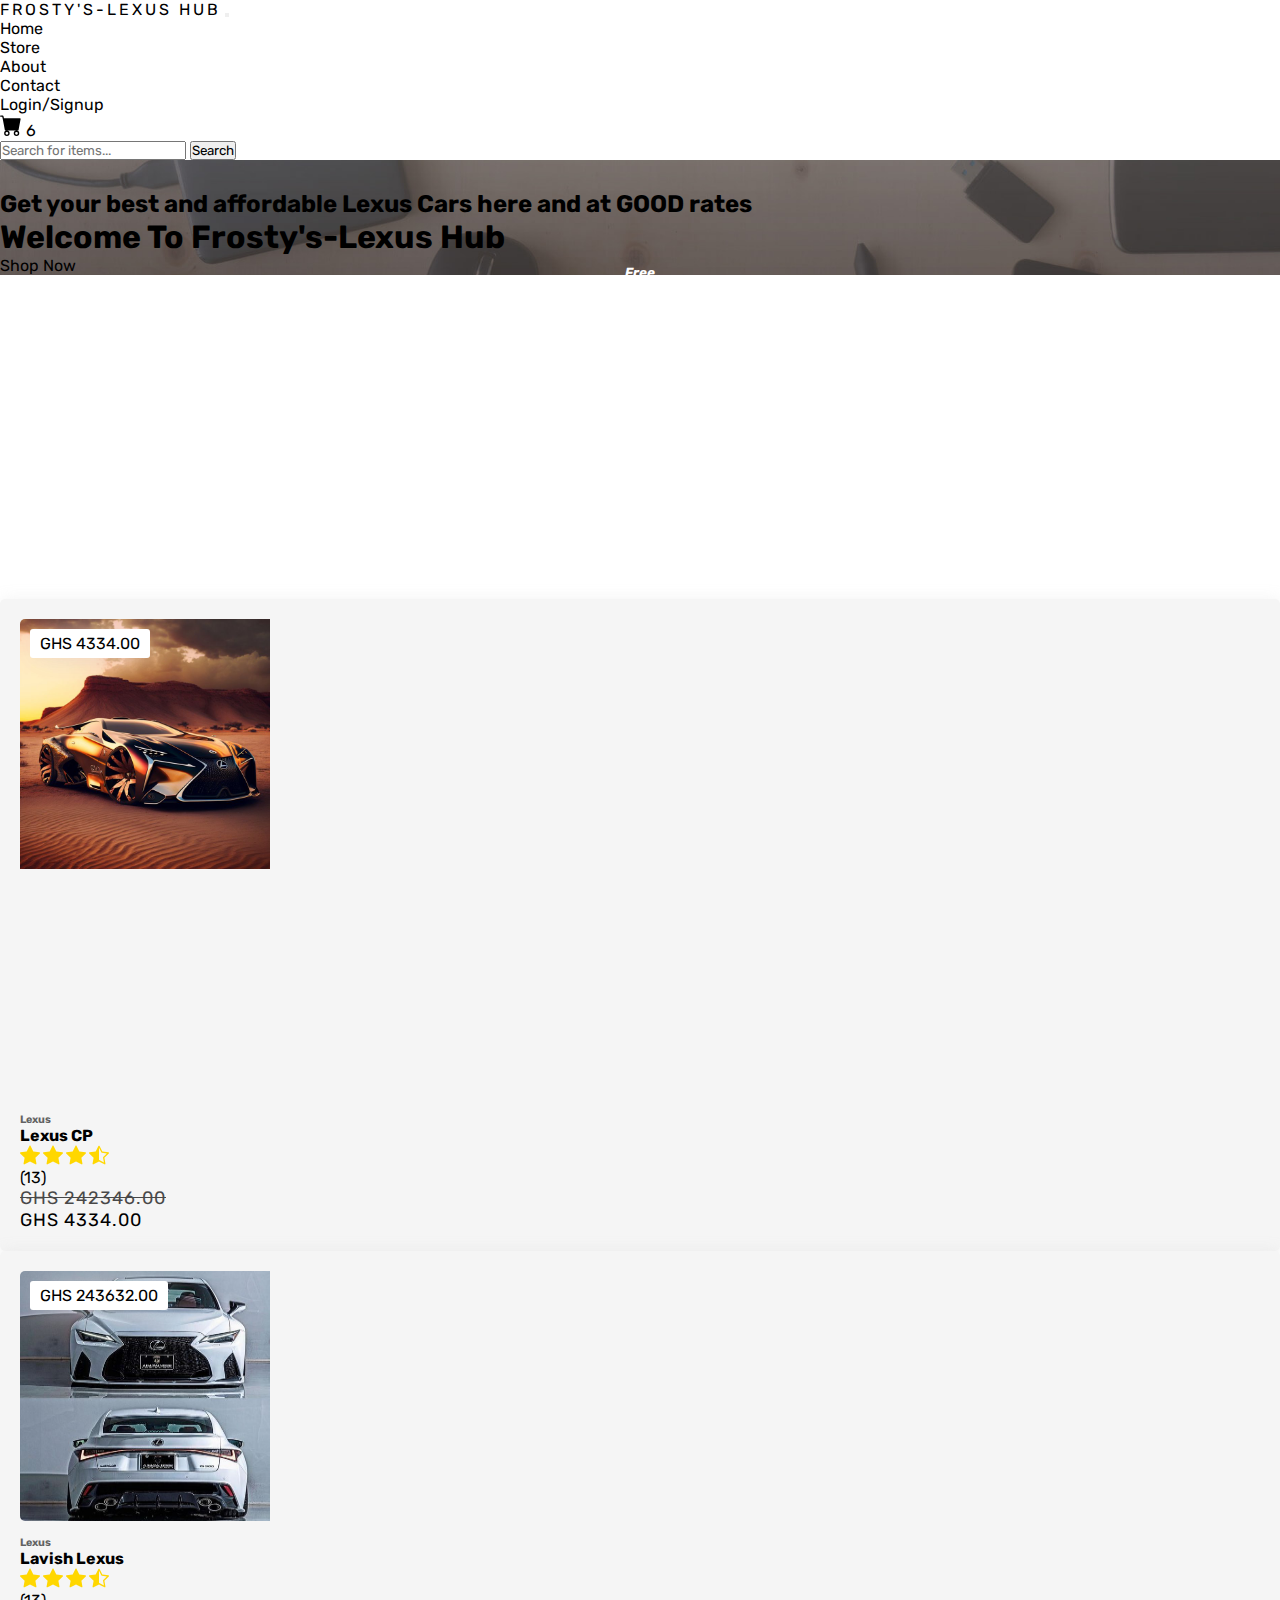
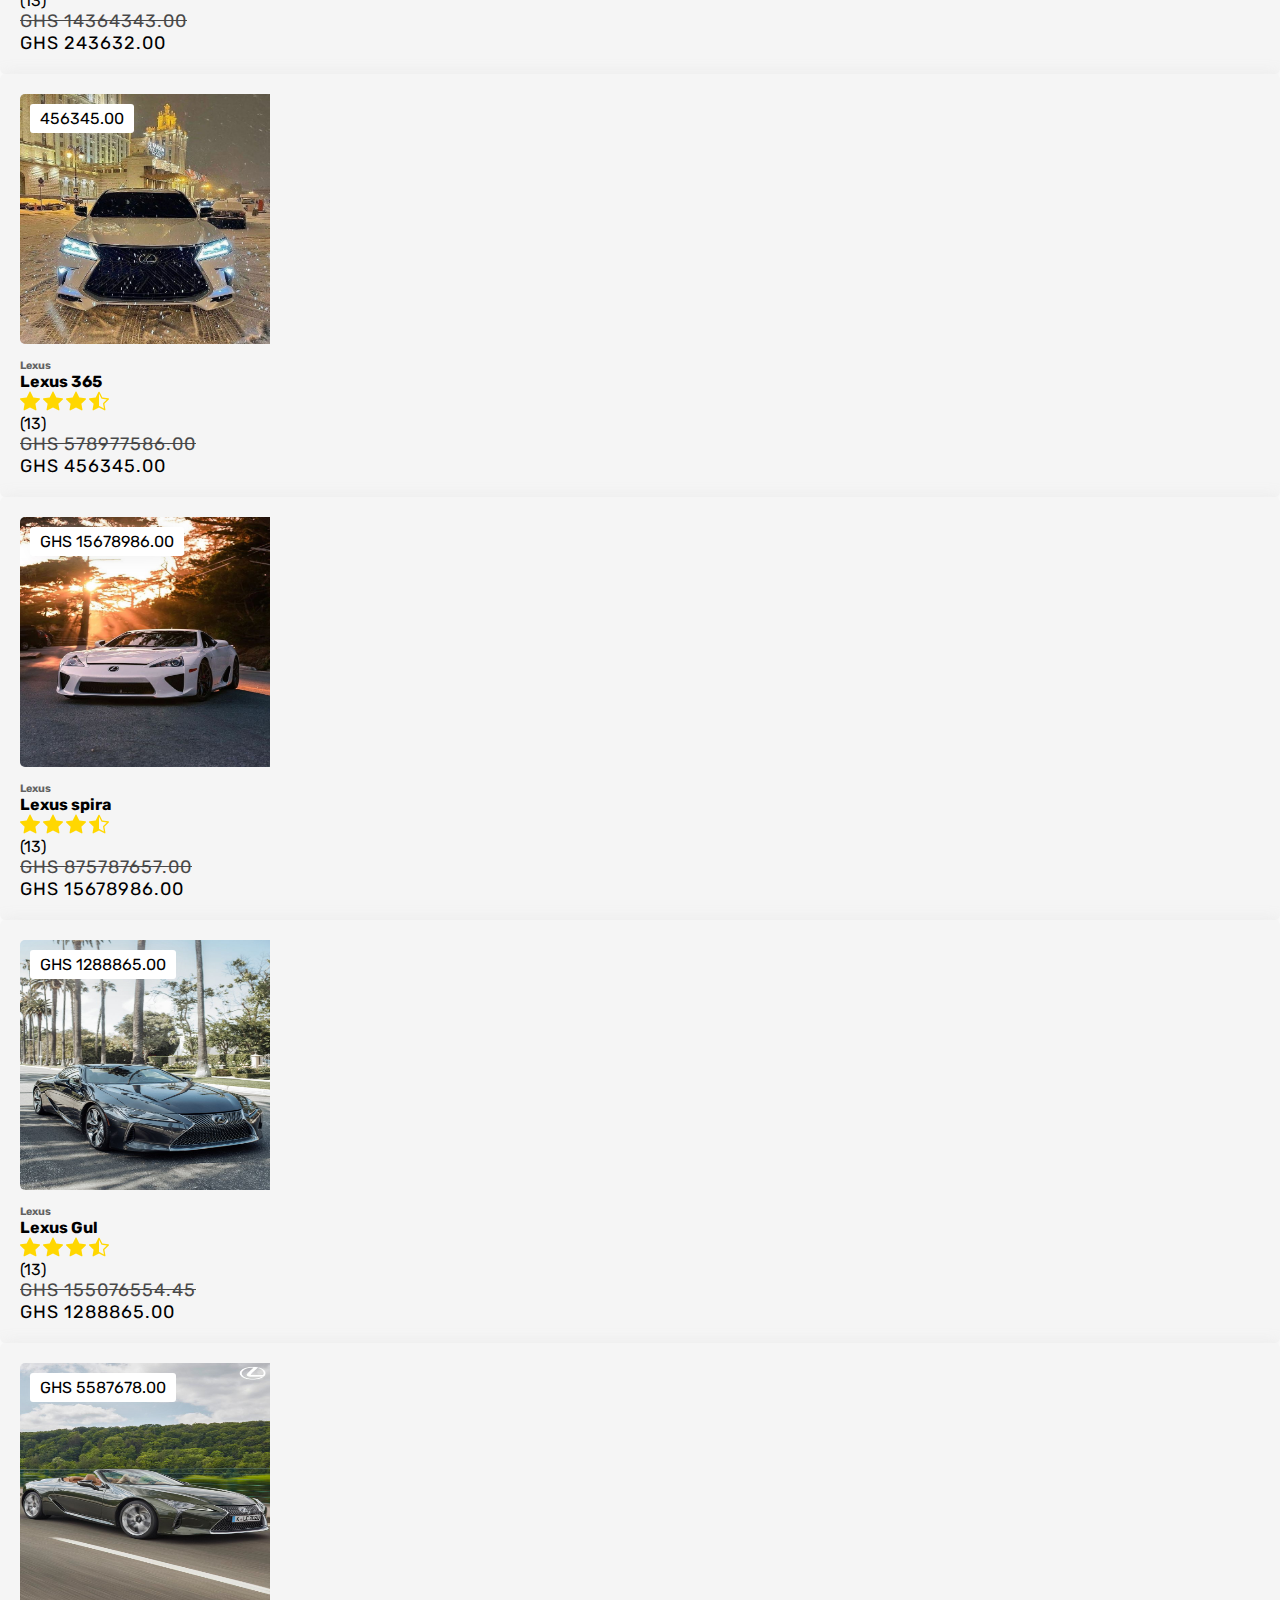
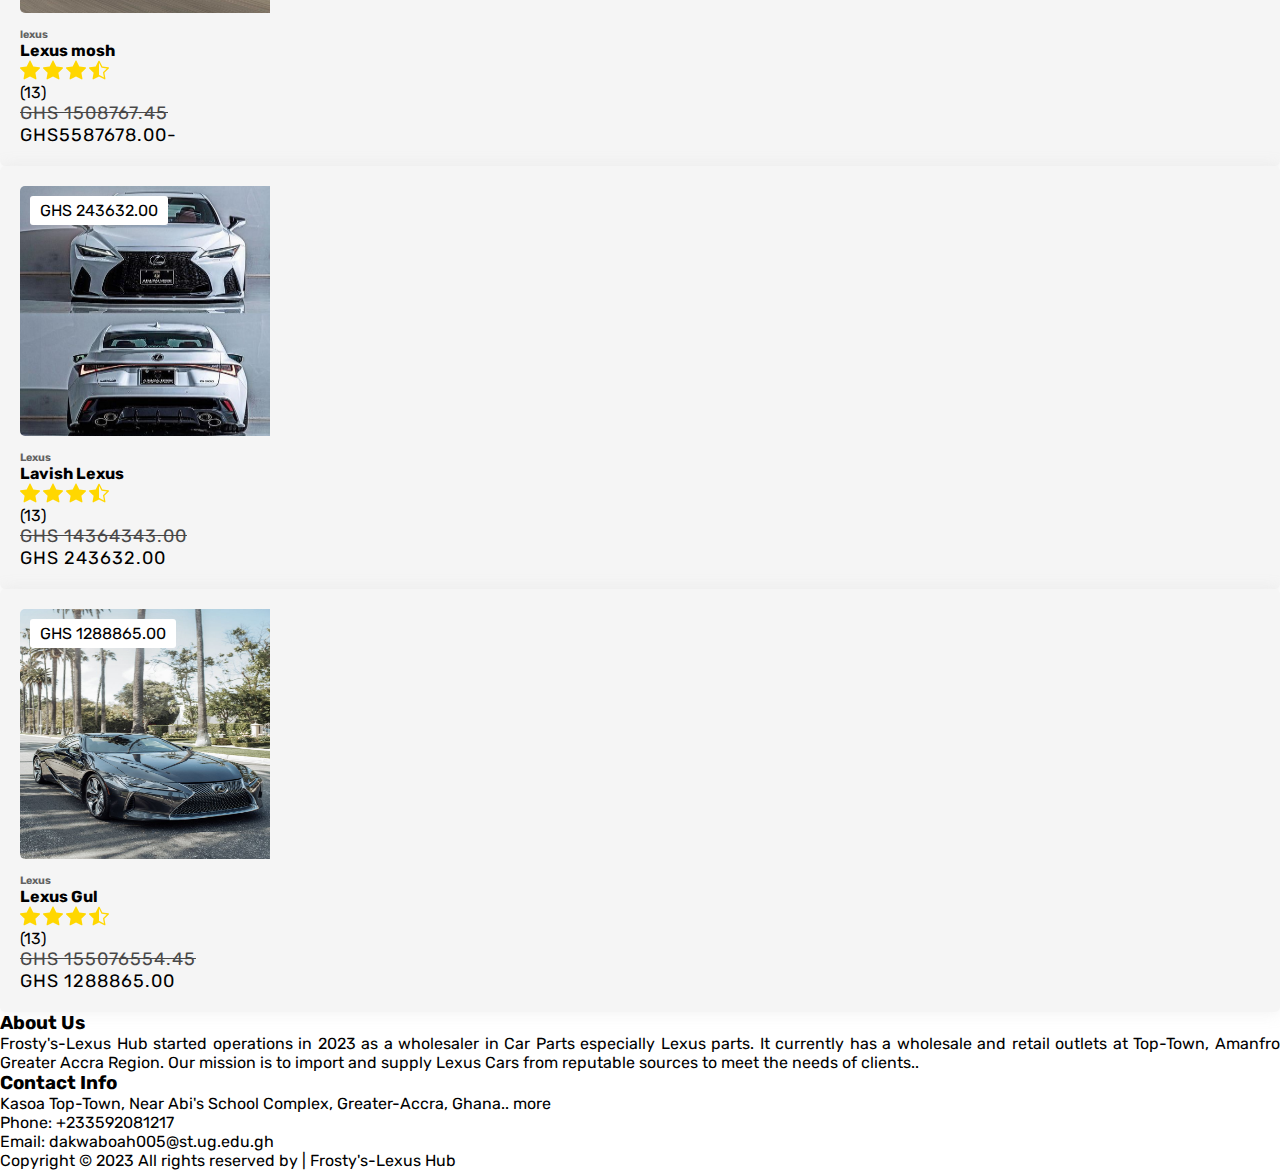
<file: Ecommerce.Project/CompSales Ecommerce/templates/index.html>
<!DOCTYPE html>
<html lang="en">
  <head>
    <meta charset="UTF-8" />
    <meta name="viewport" content="width=device-width, initial-scale=1.0" />
    <title>Frosty-Car Hub</title>
    <link
      href="https://fonts.googleapis.com/css?family=Rubik:400,700|Crimson+Text:400,400i"
      rel="stylesheet"
    />
    <link
      href="https://fonts.googleapis.com/css?family=Rubik:400,700|Crimson+Text:400,400i"
      rel="stylesheet"
    />
    <link
      href="https://cdn.jsdelivr.net/npm/bootstrap@5.0.2/dist/css/bootstrap.min.css"
      rel="stylesheet"
      integrity="sha384-EVSTQN3/azprG1Anm3QDgpJLIm9Nao0Yz1ztcQTwFspd3yD65VohhpuuCOmLASjC"
      crossorigin="anonymous"
    />
    <link rel="stylesheet" href="../style/style.css" />
  </head>
  <body>
    <div>

      <!-- Navbar-starts -->

      <nav class="navbar navbar-expand-lg navbar-light m-3">
        <div class="container-fluid">
          <a class="navbar-brand fw-bold" href="index.html">FROSTY'S-LEXUS HUB</a>
          <button
            class="navbar-toggler"
            type="button"
            data-bs-toggle="collapse"
            data-bs-target="#navbarSupportedContent"
            aria-controls="navbarSupportedContent"
            aria-expanded="false"
            aria-label="Toggle navigation"
          >
            <span class="navbar-toggler-icon"></span>
          </button>
          <div class="collapse navbar-collapse" id="navbarSupportedContent">
            <ul class="navbar-nav m-auto">
              <li class="nav-item">
                <a class="nav-link" aria-current="page" href="index.html"
                  >Home</a
                >
              </li>
              <li class="nav-item">
                <a class="nav-link" aria-current="page" href="store.html"
                  >Store</a
                >
              </li>
              <li class="nav-item">
                <a class="nav-link" aria-current="page" href="about.html"
                  >About</a
                >
              </li>
              <li class="nav-item">
                <a class="nav-link" aria-current="page" href="contact.html"
                  >Contact</a
                >
              </li>
              <li class="nav-item">
                <a class="nav-link" href="login_signup.html">Login/Signup</a>
              </li>
            </ul>
            <a class="m-lg-3 text-decoration-none" href="cart.html">
              <img src="../assets/svg/cart.svg" alt="cart" />
              <span
                class="text-dark position-relative top-0 start-0 translate-middle badge rounded-pill bg-light"
                >6</span
              >
            </a>
            <form class="d-flex" action="" method="GET">
              <input
                class="form-control me-2"
                type="text"
                placeholder="Search for items..."
                name="q"
                aria-label="Search"
              />
              <button class="btn btn-outline-dark" type="submit">Search</button>
            </form>
          </div>
        </div>
      </nav>
      <!-- Navbar-ends -->

      <!-- Site-block-starts -->

      <div class="site-block-cover pb-5">
        <div class="row">
          <div class="col-lg-7 mx-auto order-lg-2 align-self-center">
            <div class="text-center">
              <h2 class="fs-6 text-light">
                Get your best and affordable Lexus Cars here and at GOOD rates
              </h2>
              <h1 class="text-light">Welcome To Frosty's-Lexus Hub</h1>
              <p>
                <a href="store.html" class="btn btn-dark px-5 py-3">Shop Now</a>
              </p>
            </div>
          </div>
        </div>
      </div>
    </div>
    <!-- Site-block-ends -->

    <!-- promotion-starts -->

    <div class="site-section-banner">
      <div class="container">
        <div class="row align-items-stretch section-overlap">
          <div class="col-md-6 col-lg-4 mb-4 mb-lg-0">
            <div class="banner-wrap bg-secondary h-100">
              <a class="h-100">
                <h5>
                  Free <br />
                  Delivery
                </h5>
                <p>
                  Leave that delivery duty on us, free delivery for the whole
                  day.<br />
                  <span>Your placement would be delivered at your convenience</span>
                </p>
              </a>
            </div>
          </div>
          <div class="col-md-6 col-lg-4 mb-4 mb-lg-0">
            <div class="banner-wrap bg-dark h-100">
              <a class="h-100">
                <h5>
                  Season <br />
                  Sale 50% Off
                </h5>
                <p>
                  Limited time offer, Hurry up! <br />
                  <span>Only One Purpose, Satisfaction.</span>
                </p>
              </a>
            </div>
          </div>
          <div class="col-md-6 col-lg-4 mb-4 mb-lg-0">
            <div class="banner-wrap bg-warning h-100">
              <a class="h-100">
                <h5>
                  Buy <br />
                  A Gold Card
                </h5>
                <p>
                  It is with pleasure shopping with us.<br />
                  <span
                    >May your stockings be filled with all good things. Hoping
                    this is one of them</span
                  >
                </p>
              </a>
            </div>
          </div>
        </div>
      </div>
    </div>
    <!-- promotion-ends -->


    <!-- Product Section - Start -->

    <section>
      <div class="container">
        <div class="row g-4 py-5">
          <div class="col-md-3">
            <div class="product-single-card">
              <div class="product-top-area">
                <div class="product-discount">GHS 4334.00</div>

                <div class="product-img">
                  <div class="first-view">
                    <img src="../assets/products/cars for site/c (1).jpeg"height="250" width="250"/></div>
                  <div class="hover-view">
                    <img
                            src="../assets/products/cars for site/c%20(1).jpeg"height="250" width="250"/>
                    alt="logo"
                    class="img-fluid"
                    />
                  </div>
                </div>
                <div class="sideicons">
                  <button class="sideicons-btn">
                    <img src="../assets/svg/add_cart.svg" alt="add to cart" />
                  </button>
                  <button class="sideicons-btn">
                    <img src="../assets/svg/eye.svg" alt="heart" />
                  </button>
                  <button class="sideicons-btn">
                    <img src="../assets/svg/heart.svg" alt="heart" />
                  </button>
                  <button class="sideicons-btn">
                    <img src="../assets/svg/shuffle.svg" alt="heart" />
                  </button>
                </div>
              </div>
              <div class="product-info">
                <h6 class="product-category">
                  <a href="product_detail.html">Lexus</a>
                </h6>
                <h6 class="product-title text-truncate">
                  <a href="product_detail.html">Lexus CP</a>
                </h6>
                <div class="d-flex align-items-center">
                  <div class="review-star me-1">
                    <img src="../assets/svg/star.svg" alt="heart" />
                    <img src="../assets/svg/star.svg" alt="heart" />
                    <img src="../assets/svg/star.svg" alt="heart" />
                    <img src="../assets/svg/star_half.svg" alt="heart" />
                  </div>

                  <span class="review-count">(13)</span>
                </div>
                <div class="d-flex flex-wrap align-items-center py-2">
                  <div class="old-price">GHS 242346.00</div>
                  <div class="new-price">GHS 4334.00</div>
                </div>
              </div>
            </div>
          </div>
          <div class="col-md-3">
            <div class="product-single-card">
              <div class="product-top-area">
                <div class="product-discount">GHS 243632.00</div>

                <div class="product-img">
                  <div class="first-view">
                    <img
                            src="../assets/products/cars for site/c%20(2).jpeg" height="250" width="250"
                            alt="logo"
                            class="img-fluid"
                    />
                  </div>
                  <div class="hover-view">
                    <img
                            src="../assets/products/cars for site/c%20(2).jpeg" height="250" width="250"
                            alt="logo"
                            class="img-fluid"
                    />
                  </div>
                </div>
                <div class="sideicons">
                  <button class="sideicons-btn">
                    <img src="../assets/svg/add_cart.svg" alt="add to cart" />
                  </button>
                  <button class="sideicons-btn">
                    <img src="../assets/svg/eye.svg" alt="heart" />
                  </button>
                  <button class="sideicons-btn">
                    <img src="../assets/svg/heart.svg" alt="heart" />
                  </button>
                  <button class="sideicons-btn">
                    <img src="../assets/svg/shuffle.svg" alt="heart" />
                  </button>
                </div>
              </div>
              <div class="product-info">
                <h6 class="product-category">
                  <a href="product_detail.html">Lexus</a>
                </h6>
                <h6 class="product-title text-truncate">
                  <a href="product_detail.html">Lavish Lexus</a>
                </h6>
                <div class="d-flex align-items-center">
                  <div class="review-star me-1">
                    <img src="../assets/svg/star.svg" alt="heart" />
                    <img src="../assets/svg/star.svg" alt="heart" />
                    <img src="../assets/svg/star.svg" alt="heart" />
                    <img src="../assets/svg/star_half.svg" alt="heart" />
                  </div>

                  <span class="review-count">(13)</span>
                </div>
                <div class="d-flex flex-wrap align-items-center py-2">
                  <div class="old-price">GHS 14364343.00</div>
                  <div class="new-price">GHS 243632.00</div>
                </div>
              </div>
            </div>
          </div>
          <div class="col-md-3">
            <div class="product-single-card">
              <div class="product-top-area">
                <div class="product-discount">456345.00</div>

                <div class="product-img">
                  <div class="first-view">
                    <img
                            src="../assets/products/cars for site/c%20(3).jpeg" height="250" width="250"
                            alt="logo"
                            class="img-fluid"
                    />
                  </div>
                  <div class="hover-view">
                    <img
                            src="../assets/products/cars for site/c%20(3).jpeg" height="250" width="250"
                            alt="logo"
                            class="img-fluid"
                    />
                  </div>
                </div>
                <div class="sideicons">
                  <button class="sideicons-btn">
                    <img src="../assets/svg/add_cart.svg" alt="add to cart" />
                  </button>
                  <button class="sideicons-btn">
                    <img src="../assets/svg/eye.svg" alt="heart" />
                  </button>
                  <button class="sideicons-btn">
                    <img src="../assets/svg/heart.svg" alt="heart" />
                  </button>
                  <button class="sideicons-btn">
                    <img src="../assets/svg/shuffle.svg" alt="heart" />
                  </button>
                </div>
              </div>
              <div class="product-info">
                <h6 class="product-category">
                  <a href="product_detail.html">Lexus</a>
                </h6>
                <h6 class="product-title text-truncate">
                  <a href="product_detail.html">Lexus 365</a>
                </h6>
                <div class="d-flex align-items-center">
                  <div class="review-star me-1">
                    <img src="../assets/svg/star.svg" alt="heart" />
                    <img src="../assets/svg/star.svg" alt="heart" />
                    <img src="../assets/svg/star.svg" alt="heart" />
                    <img src="../assets/svg/star_half.svg" alt="heart" />
                  </div>

                  <span class="review-count">(13)</span>
                </div>
                <div class="d-flex flex-wrap align-items-center py-2">
                  <div class="old-price">GHS 578977586.00</div>
                  <div class="new-price">GHS 456345.00</div>
                </div>
              </div>
            </div>
          </div>
          <div class="col-md-3">
            <div class="product-single-card">
              <div class="product-top-area">
                <div class="product-discount">GHS 15678986.00</div>

                <div class="product-img">
                  <div class="first-view">
                    <img
                            src="../assets/products/cars for site/c%20(4).jpeg" height="250" width="250"
                            alt="logo"
                            class="img-fluid"
                    />
                  </div>
                  <div class="hover-view">
                    <img
                            src="../assets/products/cars for site/c%20(4).jpeg" height="250" width="250"
                            alt="logo"
                            class="img-fluid"
                    />
                  </div>
                </div>
                <div class="sideicons">
                  <button class="sideicons-btn">
                    <img src="../assets/svg/add_cart.svg" alt="add to cart" />
                  </button>
                  <button class="sideicons-btn">
                    <img src="../assets/svg/eye.svg" alt="heart" />
                  </button>
                  <button class="sideicons-btn">
                    <img src="../assets/svg/heart.svg" alt="heart" />
                  </button>
                  <button class="sideicons-btn">
                    <img src="../assets/svg/shuffle.svg" alt="heart" />
                  </button>
                </div>
              </div>
              <div class="product-info">
                <h6 class="product-category">
                  <a href="product_detail.html">Lexus</a>
                </h6>
                <h6 class="product-title text-truncate">
                  <a href="product_detail.html">Lexus spira</a>
                </h6>
                <div class="d-flex align-items-center">
                  <div class="review-star me-1">
                    <img src="../assets/svg/star.svg" alt="heart" />
                    <img src="../assets/svg/star.svg" alt="heart" />
                    <img src="../assets/svg/star.svg" alt="heart" />
                    <img src="../assets/svg/star_half.svg" alt="heart" />
                  </div>

                  <span class="review-count">(13)</span>
                </div>
                <div class="d-flex flex-wrap align-items-center py-2">
                  <div class="old-price">GHS 875787657.00</div>
                  <div class="new-price">GHS  15678986.00</div>
                </div>
              </div>
            </div>
          </div>
          <div class="col-md-3">
            <div class="product-single-card">
              <div class="product-top-area">
                <div class="product-discount">GHS 1288865.00</div>

                <div class="product-img">
                  <div class="first-view">
                    <img
                            src="../assets/products/cars for site/c%20(5).jpeg" height="250" width="250"
                            alt="logo"
                            class="img-fluid"
                    />
                  </div>
                  <div class="hover-view">
                    <img
                            src="../assets/products/cars for site/c%20(5).jpeg" height="200" width="200"
                            alt="logo"
                            class="img-fluid"
                    />
                  </div>
                </div>
                <div class="sideicons">
                  <button class="sideicons-btn">
                    <img src="../assets/svg/add_cart.svg" alt="add to cart" />
                  </button>
                  <button class="sideicons-btn">
                    <img src="../assets/svg/eye.svg" alt="heart" />
                  </button>
                  <button class="sideicons-btn">
                    <img src="../assets/svg/heart.svg" alt="heart" />
                  </button>
                  <button class="sideicons-btn">
                    <img src="../assets/svg/shuffle.svg" alt="heart" />
                  </button>
                </div>
              </div>
              <div class="product-info">
                <h6 class="product-category">
                  <a href="product_detail.html">Lexus</a>
                </h6>
                <h6 class="product-title text-truncate">
                  <a href="product_detail.html">Lexus Gul</a>
                </h6>
                <div class="d-flex align-items-center">
                  <div class="review-star me-1">
                    <img src="../assets/svg/star.svg" alt="heart" />
                    <img src="../assets/svg/star.svg" alt="heart" />
                    <img src="../assets/svg/star.svg" alt="heart" />
                    <img src="../assets/svg/star_half.svg" alt="heart" />
                  </div>

                  <span class="review-count">(13)</span>
                </div>
                <div class="d-flex flex-wrap align-items-center py-2">
                  <div class="old-price">GHS 155076554.45</div>
                  <div class="new-price">GHS 1288865.00</div>
                </div>
              </div>
            </div>
          </div>
          <div class="col-md-3">
            <div class="product-single-card">
              <div class="product-top-area">
                <div class="product-discount">GHS 5587678.00</div>

                <div class="product-img">
                  <div class="first-view">
                    <img
                            src="../assets/products/cars for site/c%20(6).jpeg" height="250" width="250"
                            alt="logo"
                            class="img-fluid"
                    />
                  </div>
                  <div class="hover-view">
                    <img
                            src="../assets/products/cars for site/c%20(6).jpeg" height="250" width="250"
                            alt="logo"
                            class="img-fluid"
                    />
                  </div>
                </div>
                <div class="sideicons">
                  <button class="sideicons-btn">
                    <img src="../assets/svg/add_cart.svg" alt="add to cart" />
                  </button>
                  <button class="sideicons-btn">
                    <img src="../assets/svg/eye.svg" alt="heart" />
                  </button>
                  <button class="sideicons-btn">
                    <img src="../assets/svg/heart.svg" alt="heart" />
                  </button>
                  <button class="sideicons-btn">
                    <img src="../assets/svg/shuffle.svg" alt="heart" />
                  </button>
                </div>
              </div>
              <div class="product-info">
                <h6 class="product-category">
                  <a href="product_detail.html">lexus</a>
                </h6>
                <h6 class="product-title text-truncate">
                  <a href="product_detail.html">Lexus mosh</a>
                </h6>
                <div class="d-flex align-items-center">
                  <div class="review-star me-1">
                    <img src="../assets/svg/star.svg" alt="heart" />
                    <img src="../assets/svg/star.svg" alt="heart" />
                    <img src="../assets/svg/star.svg" alt="heart" />
                    <img src="../assets/svg/star_half.svg" alt="heart" />
                  </div>

                  <span class="review-count">(13)</span>
                </div>
                <div class="d-flex flex-wrap align-items-center py-2">
                  <div class="old-price">GHS 1508767.45</div>
                  <div class="new-price">GHS5587678.00-</div>
                </div>
              </div>
            </div>
          </div>
          <div class="col-md-3">
            <div class="product-single-card">
              <div class="product-top-area">
                <div class="product-discount">GHS 243632.00</div>

                <div class="product-img">
                  <div class="first-view">
                    <img
                            src="../assets/products/cars for site/c%20(2).jpeg" height="250" width="250"
                            alt="logo"
                            class="img-fluid"
                    />
                  </div>
                  <div class="hover-view">
                    <img
                            src="../assets/products/cars for site/c%20(2).jpeg" height="250" width="250"
                            alt="logo"
                            class="img-fluid"
                    />
                  </div>
                </div>
                <div class="sideicons">
                  <button class="sideicons-btn">
                    <img src="../assets/svg/add_cart.svg" alt="add to cart" />
                  </button>
                  <button class="sideicons-btn">
                    <img src="../assets/svg/eye.svg" alt="heart" />
                  </button>
                  <button class="sideicons-btn">
                    <img src="../assets/svg/heart.svg" alt="heart" />
                  </button>
                  <button class="sideicons-btn">
                    <img src="../assets/svg/shuffle.svg" alt="heart" />
                  </button>
                </div>
              </div>
              <div class="product-info">
                <h6 class="product-category">
                  <a href="product_detail.html">Lexus</a>
                </h6>
                <h6 class="product-title text-truncate">
                  <a href="product_detail.html">Lavish Lexus</a>
                </h6>
                <div class="d-flex align-items-center">
                  <div class="review-star me-1">
                    <img src="../assets/svg/star.svg" alt="heart" />
                    <img src="../assets/svg/star.svg" alt="heart" />
                    <img src="../assets/svg/star.svg" alt="heart" />
                    <img src="../assets/svg/star_half.svg" alt="heart" />
                  </div>

                  <span class="review-count">(13)</span>
                </div>
                <div class="d-flex flex-wrap align-items-center py-2">
                  <div class="old-price">GHS 14364343.00</div>
                  <div class="new-price">GHS 243632.00</div>
                </div>
              </div>
            </div>
          </div>
          <div class="col-md-3">
            <div class="product-single-card">
              <div class="product-top-area">
                <div class="product-discount">GHS 1288865.00</div>

                <div class="product-img">
                  <div class="first-view">
                    <img
                            src="../assets/products/cars for site/c%20(5).jpeg" height="250" width="250"
                            alt="logo"
                            class="img-fluid"
                    />
                  </div>
                  <div class="hover-view">
                    <img
                            src="../assets/products/cars for site/c%20(5).jpeg" height="200" width="200"
                            alt="logo"
                            class="img-fluid"
                    />
                  </div>
                </div>
                <div class="sideicons">
                  <button class="sideicons-btn">
                    <img src="../assets/svg/add_cart.svg" alt="add to cart" />
                  </button>
                  <button class="sideicons-btn">
                    <img src="../assets/svg/eye.svg" alt="heart" />
                  </button>
                  <button class="sideicons-btn">
                    <img src="../assets/svg/heart.svg" alt="heart" />
                  </button>
                  <button class="sideicons-btn">
                    <img src="../assets/svg/shuffle.svg" alt="heart" />
                  </button>
                </div>
              </div>
              <div class="product-info">
                <h6 class="product-category">
                  <a href="product_detail.html">Lexus</a>
                </h6>
                <h6 class="product-title text-truncate">
                  <a href="product_detail.html">Lexus Gul</a>
                </h6>
                <div class="d-flex align-items-center">
                  <div class="review-star me-1">
                    <img src="../assets/svg/star.svg" alt="heart" />
                    <img src="../assets/svg/star.svg" alt="heart" />
                    <img src="../assets/svg/star.svg" alt="heart" />
                    <img src="../assets/svg/star_half.svg" alt="heart" />
                  </div>

                  <span class="review-count">(13)</span>
                </div>
                <div class="d-flex flex-wrap align-items-center py-2">
                  <div class="old-price">GHS 155076554.45</div>
                  <div class="new-price">GHS 1288865.00</div>
                </div>
              </div>
            </div>
          </div>
        </div>
      </div>
    </section>
    <!-- Product Section - End -->

    <!-- footer-starts -->
    <footer class="site-footer mt-5 p-3">
      <div class="container">
        <div class="row">
          <div class="col-md-6 col-lg-6 mb-4 mb-lg-0">
            <div class="">
              <h3 class="mb-4">About Us</h3>
              <p class="text-justify">
                Frosty's-Lexus Hub started operations in 2023 as a wholesaler in Car Parts
                especially Lexus parts. It currently has a wholesale and retail
                outlets at Top-Town, Amanfro Greater Accra
                Region. Our mission is to import and supply Lexus Cars
                 from reputable sources to meet the needs of clients..
              </p>
            </div>
          </div>

          <div class="col-md-6 col-lg-6">
            <div class="mb-2">
              <h3 class="mb-4">Contact Info</h3>

              <div class="row">
                <ul class="list-style-none">
                  <li class="address">
                    Kasoa Top-Town, Near Abi's School Complex, Greater-Accra, Ghana..
                    <a href="about.html" class="text-decoration-none">more</a>
                  </li>
                  <li class="phone">
                    <span>Phone: </span>
                    <a href="tel://+233592081217" class="text-decoration-none"
                      >+233592081217
                    </a>
                  </li>
                  <li class="email">
                    Email:
                    <a
                      href="dakwaboah005@st.ug.edu.gh"
                      class="text-decoration-none"
                      >dakwaboah005@st.ug.edu.gh</a
                    >
                  </li>
                </ul>
              </div>
            </div>
          </div>
        </div>

        <div class="row p-3 mt-2 text-center">
          <div class="col-md-12">
            <p>
              Copyright &copy; 2023 All rights reserved by |
              <a href="index.html" class="text-primary text-decoration-none">
                Frosty's-Lexus Hub</a
              >
            </p>
          </div>
        </div>
      </div>
    </footer>
    <!-- footer-ends  -->
    <script
      src="https://cdn.jsdelivr.net/npm/@popperjs/core@2.9.2/dist/umd/popper.min.js"
      integrity="sha384-IQsoLXl5PILFhosVNubq5LC7Qb9DXgDA9i+tQ8Zj3iwWAwPtgFTxbJ8NT4GN1R8p"
      crossorigin="anonymous"
    ></script>
    <script
      src="https://cdn.jsdelivr.net/npm/bootstrap@5.0.2/dist/js/bootstrap.min.js"
      integrity="sha384-cVKIPhGWiC2Al4u+LWgxfKTRIcfu0JTxR+EQDz/bgldoEyl4H0zUF0QKbrJ0EcQF"
      crossorigin="anonymous"
    ></script>
  </body>
</html>
</file>
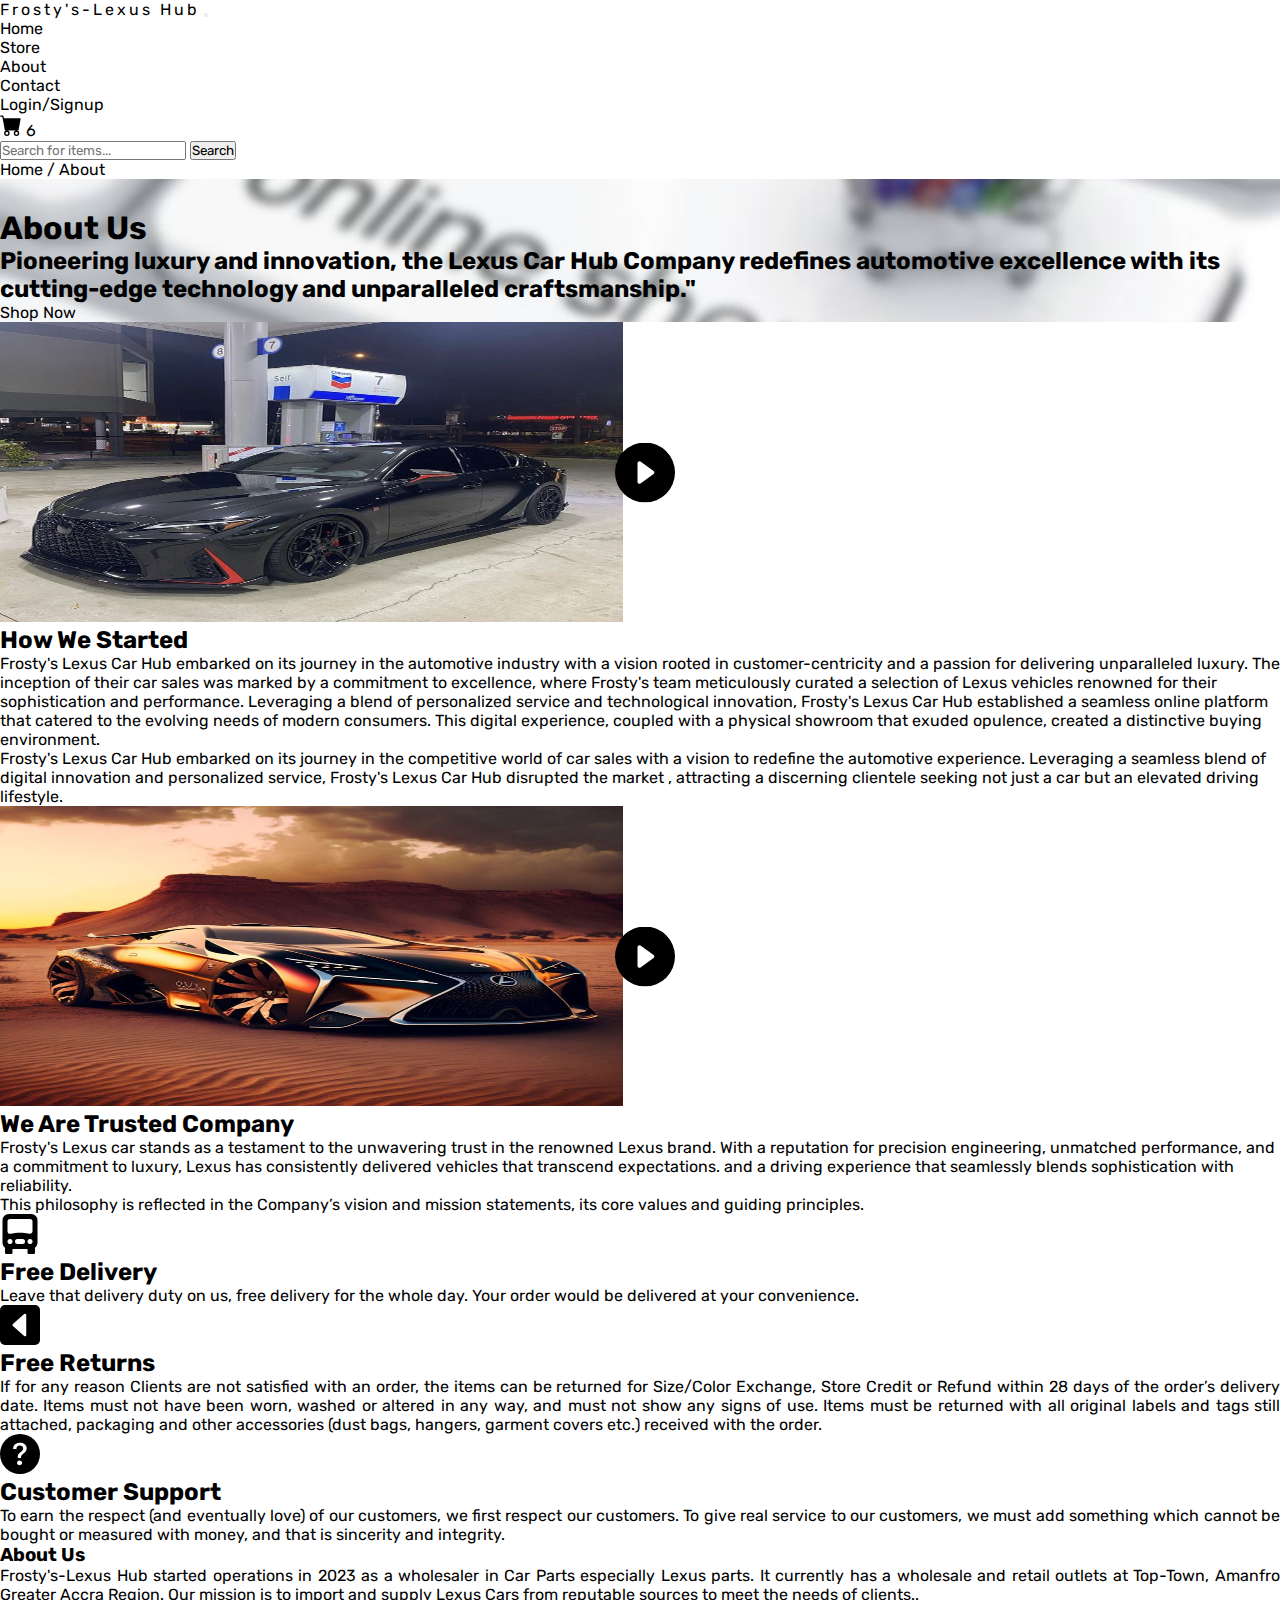
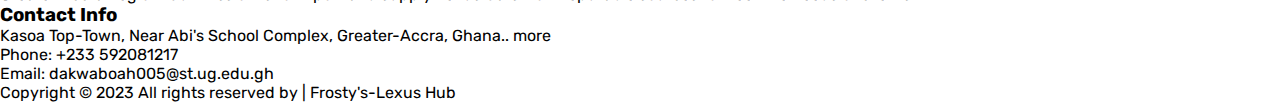
<file: Ecommerce.Project/CompSales Ecommerce/templates/about.html>
<!DOCTYPE html>
<html lang="en">
  <head>
    <meta charset="UTF-8" />
    <meta name="viewport" content="width=device-width, initial-scale=1.0" />
    <title> Frosty's-Lexus Hub| About</title>
    <link
      href="https://fonts.googleapis.com/css?family=Rubik:400,700|Crimson+Text:400,400i"
      rel="stylesheet"
    />
    <link
      href="https://fonts.googleapis.com/css?family=Rubik:400,700|Crimson+Text:400,400i"
      rel="stylesheet"
    />
    <link
      href="https://cdn.jsdelivr.net/npm/bootstrap@5.0.2/dist/css/bootstrap.min.css"
      rel="stylesheet"
      integrity="sha384-EVSTQN3/azprG1Anm3QDgpJLIm9Nao0Yz1ztcQTwFspd3yD65VohhpuuCOmLASjC"
      crossorigin="anonymous"
    />
    <link rel="stylesheet" href="../style/style.css" />
  </head>
  <body>
    <div>
      <!-- Navbar-starts -->
      <nav class="navbar navbar-expand-lg navbar-light m-3">
        <div class="container-fluid">
          <a class="navbar-brand fw-bold" href="index.html"> Frosty's-Lexus Hub</a>
          <button
            class="navbar-toggler"
            type="button"
            data-bs-toggle="collapse"
            data-bs-target="#navbarSupportedContent"
            aria-controls="navbarSupportedContent"
            aria-expanded="false"
            aria-label="Toggle navigation"
          >
            <span class="navbar-toggler-icon"></span>
          </button>
          <div class="collapse navbar-collapse" id="navbarSupportedContent">
            <ul class="navbar-nav m-auto">
              <li class="nav-item">
                <a class="nav-link" aria-current="page" href="index.html"
                  >Home</a
                >
              </li>
              <li class="nav-item">
                <a class="nav-link" aria-current="page" href="store.html"
                  >Store</a
                >
              </li>
              <li class="nav-item">
                <a class="nav-link" aria-current="page" href="about.html"
                  >About</a
                >
              </li>
              <li class="nav-item">
                <a class="nav-link" aria-current="page" href="contact.html"
                  >Contact</a
                >
              </li>
              <li class="nav-item">
                <a class="nav-link" href="login_signup.html">Login/Signup</a>
              </li>
            </ul>
            <a class="m-lg-3 text-decoration-none" href="">
              <img src="../assets/svg/cart.svg" alt="cart" />
              <span
                class="text-dark position-relative top-0 start-0 translate-middle badge rounded-pill bg-light"
                >6</span
              >
            </a>
            <form class="d-flex" action="" method="GET">
              <input
                class="form-control me-2"
                type="text"
                placeholder="Search for items..."
                name="q"
                aria-label="Search"
              />
              <button class="btn btn-outline-dark" type="submit">Search</button>
            </form>
          </div>
        </div>
      </nav>
      <!-- Navbar-ends -->

      <!-- Mini-nav-starts  -->
      <div class="bg-light py-3">
        <div class="container">
          <div class="row">
            <div class="col-md-12 mb-0">
              <a href="index.html" class="fw-bold text-decoration-none">Home</a>
              <span class="mx-2 mb-0">/ About</span>
            </div>
          </div>
        </div>
      </div>
      <!-- Mini-nav-ends  -->

      <!-- Site-block-starts -->
      <div
        class="site-block-cover pb-5"
        style="background-image: url(../assets/online-shopping-bg.jpg)"
      >
        <div class="row">
          <div class="col-lg-7 mx-auto order-lg-2 align-self-center">
            <div class="text-center">
              <h1 class="text-dark">About Us</h1>
              <h2 class="fs-6 text-dark">
                Pioneering luxury and innovation, the Lexus Car Hub Company redefines automotive excellence with
                its cutting-edge technology and unparalleled craftsmanship."
              </h2>
              <p>
                <a href="store.html" class="btn btn-dark px-5 py-3">Shop Now</a>
              </p>
            </div>
          </div>
        </div>
      </div>
    </div>
    <!-- Site-block-ends -->

    <!-- mini-about-starts  -->
    <div class="p-3">
      <div class="site-section bg-light custom-border-bottom" data-aos="fade">
        <div class="container">
          <div class="row mb-5">
            <div class="col-md-6">
              <div class="block-16">
                <figure>
                  <img
                    src="../assets/products/cars for site/c%20(21).jpeg" height="300" width="623"
                    alt="Image placeholder"
                    class="img-fluid rounded"
                  />
                  <a
                    href="https://youtu.be/7elBhmlXCmE"
                    class="play-button popup-vimeo"
                    ><span class="icon-play"
                      ><img src="../assets/svg/play.svg" alt="play" /></span
                  ></a>
                </figure>
              </div>
            </div>
            <div class="col-md-1"></div>
            <div class="col-md-5">
              <div class="site-section-heading pt-3 mb-4">
                <h2 class="text-black">How We Started</h2>
              </div>
              <p>
                Frosty's Lexus Car Hub embarked on its journey in the automotive industry with a vision rooted in
                customer-centricity and a passion for delivering unparalleled luxury. The inception of their car sales was marked
                by a commitment to excellence, where Frosty's team meticulously curated a selection of Lexus vehicles renowned for their sophistication
                and performance. Leveraging a blend of personalized service and technological innovation, Frosty's Lexus Car Hub established a seamless online platform
                that catered to the evolving needs of modern consumers. This digital experience, coupled with a physical showroom that exuded opulence, created a distinctive buying environment.

              </p>
              <p>
                Frosty's Lexus Car Hub embarked on its journey in the competitive world of car sales with a vision to redefine
                the automotive experience. Leveraging a seamless blend of digital innovation and personalized service, Frosty's Lexus
                Car Hub disrupted the market ,
                attracting a discerning clientele seeking not just a car but an elevated driving lifestyle.
            </div>
          </div>
        </div>
      </div>

      <div class="site-section bg-light custom-border-bottom" data-aos="fade">
        <div class="container">
          <div class="row mb-5">
            <div class="col-md-6 order-md-2">
              <div class="block-16">
                <figure>
                  <img
                    src="../assets/products/cars for site/c%20(1).jpeg" height="300" width="623"
                    alt="Image placeholder"
                    class="img-fluid rounded"
                  />
                  <a
                    href="https://youtu.be/Aeqi5lFaFSw"
                    class="play-button popup-vimeo"
                    ><span class="icon-play"
                      ><img src="../assets/svg/play.svg" alt="play" /></span
                  ></a>
                </figure>
              </div>
            </div>
            <div class="col-md-5">
              <div class="site-section-heading pt-3 mb-4">
                <h2 class="text-black">We Are Trusted Company</h2>
              </div>
              <p class="text-black">
                Frosty's Lexus car stands as a testament to the unwavering trust in the renowned Lexus brand.
                With a reputation for precision engineering, unmatched performance, and a commitment to luxury,
                Lexus has consistently delivered vehicles that transcend expectations.
                and a driving experience that seamlessly blends sophistication with reliability.
              </p>
              <p class="text-black">
                This philosophy is reflected in the Company’s vision and mission
                statements, its core values and guiding principles.
              </p>
            </div>
            <div class="col-md-1"></div>
          </div>
        </div>
      </div>
    </div>

    <!-- mini-about-ends  -->

    <!-- Devilery-notice-starts  -->
    <div class="container p-3">
      <div class="row">
        <div
          class="col-md-6 col-lg-4 d-lg-flex mb-4 mb-lg-0 pl-4"
          data-aos="fade-up"
          data-aos-delay=""
        >
          <div class="icon mr-4 align-self-start">
            <img src="../assets/svg/truck.svg" alt="truck" />
          </div>
          <div class="text">
            <h2>Free Delivery</h2>
            <p class="text-justify">
              Leave that delivery duty on us, free delivery for the whole day.
              Your order would be delivered at your convenience.
            </p>
          </div>
        </div>
        <div
          class="col-md-6 col-lg-4 d-lg-flex mb-4 mb-lg-0 pl-4"
          data-aos="fade-up"
          data-aos-delay="100"
        >
          <div class="icon mr-4 align-self-start">
            <img src="../assets/svg/return.svg" alt="truck" />
          </div>
          <div class="text">
            <h2>Free Returns</h2>
            <p class="text-justify">
              If for any reason Clients are not satisfied with an order, the
              items can be returned for Size/Color Exchange, Store Credit or
              Refund within 28 days of the order’s delivery date. Items must not
              have been worn, washed or altered in any way, and must not show
              any signs of use. Items must be returned with all original labels
              and tags still attached, packaging and other accessories (dust
              bags, hangers, garment covers etc.) received with the order.
            </p>
          </div>
        </div>
        <div
          class="col-md-6 col-lg-4 d-lg-flex mb-4 mb-lg-0 pl-4"
          data-aos="fade-up"
          data-aos-delay="200"
        >
          <div class="icon mr-4 align-self-start">
            <img src="../assets/svg/help.svg" alt="truck" />
          </div>
          <div class="text">
            <h2>Customer Support</h2>
            <p class="text-justify">
              To earn the respect (and eventually love) of our customers, we
              first respect our customers. To give real service to our
              customers, we must add something which cannot be bought or
              measured with money, and that is sincerity and integrity.
            </p>
          </div>
        </div>
      </div>
    </div>
    <!-- Devilery-notice-ends  -->

    <!-- footer-starts -->
    <footer class="site-footer mt-5 p-3">
      <div class="container">
        <div class="row">
          <div class="col-md-6 col-lg-6 mb-4 mb-lg-0">
            <div class="">
              <h3 class="mb-4">About Us</h3>
              <p class="text-justify">
                Frosty's-Lexus Hub started operations in 2023 as a wholesaler in Car Parts
                especially Lexus parts. It currently has a wholesale and retail
                outlets at Top-Town, Amanfro Greater Accra
                Region. Our mission is to import and supply Lexus Cars
                from reputable sources to meet the needs of clients..
              </p>
            </div>
          </div>

          <div class="col-md-6 col-lg-6">
            <div class="mb-2">
              <h3 class="mb-4">Contact Info</h3>

              <div class="row">
                <ul class="list-style-none">
                  <li class="address">
                    Kasoa Top-Town, Near Abi's School Complex, Greater-Accra, Ghana..
                    <a href="about.html" class="text-decoration-none">more</a>
                  </li>
                  <li class="phone">
                    <span>Phone: </span>
                    <a href="tel://+233592081217" class="text-decoration-none"
                      >+233 592081217
                    </a>
                  </li>
                  <li class="email">
                    Email:
                    <a
                      href="dakwaboah005@st.ug.edu.gh"
                      class="text-decoration-none"
                      >dakwaboah005@st.ug.edu.gh</a
                    >
                  </li>
                </ul>
              </div>
            </div>
          </div>
        </div>

        <div class="row p-3 mt-2 text-center">
          <div class="col-md-12">
            <p>
              Copyright &copy; 2023 All rights reserved by |
              <a href="index.html" class="text-primary text-decoration-none">
                Frosty's-Lexus Hub</a
              >
            </p>
          </div>
        </div>
      </div>
    </footer>
    <!-- footer-ends  -->
    <script
      src="https://cdn.jsdelivr.net/npm/@popperjs/core@2.9.2/dist/umd/popper.min.js"
      integrity="sha384-IQsoLXl5PILFhosVNubq5LC7Qb9DXgDA9i+tQ8Zj3iwWAwPtgFTxbJ8NT4GN1R8p"
      crossorigin="anonymous"
    ></script>
    <script
      src="https://cdn.jsdelivr.net/npm/bootstrap@5.0.2/dist/js/bootstrap.min.js"
      integrity="sha384-cVKIPhGWiC2Al4u+LWgxfKTRIcfu0JTxR+EQDz/bgldoEyl4H0zUF0QKbrJ0EcQF"
      crossorigin="anonymous"
    ></script>
  </body>
</html>
</file>
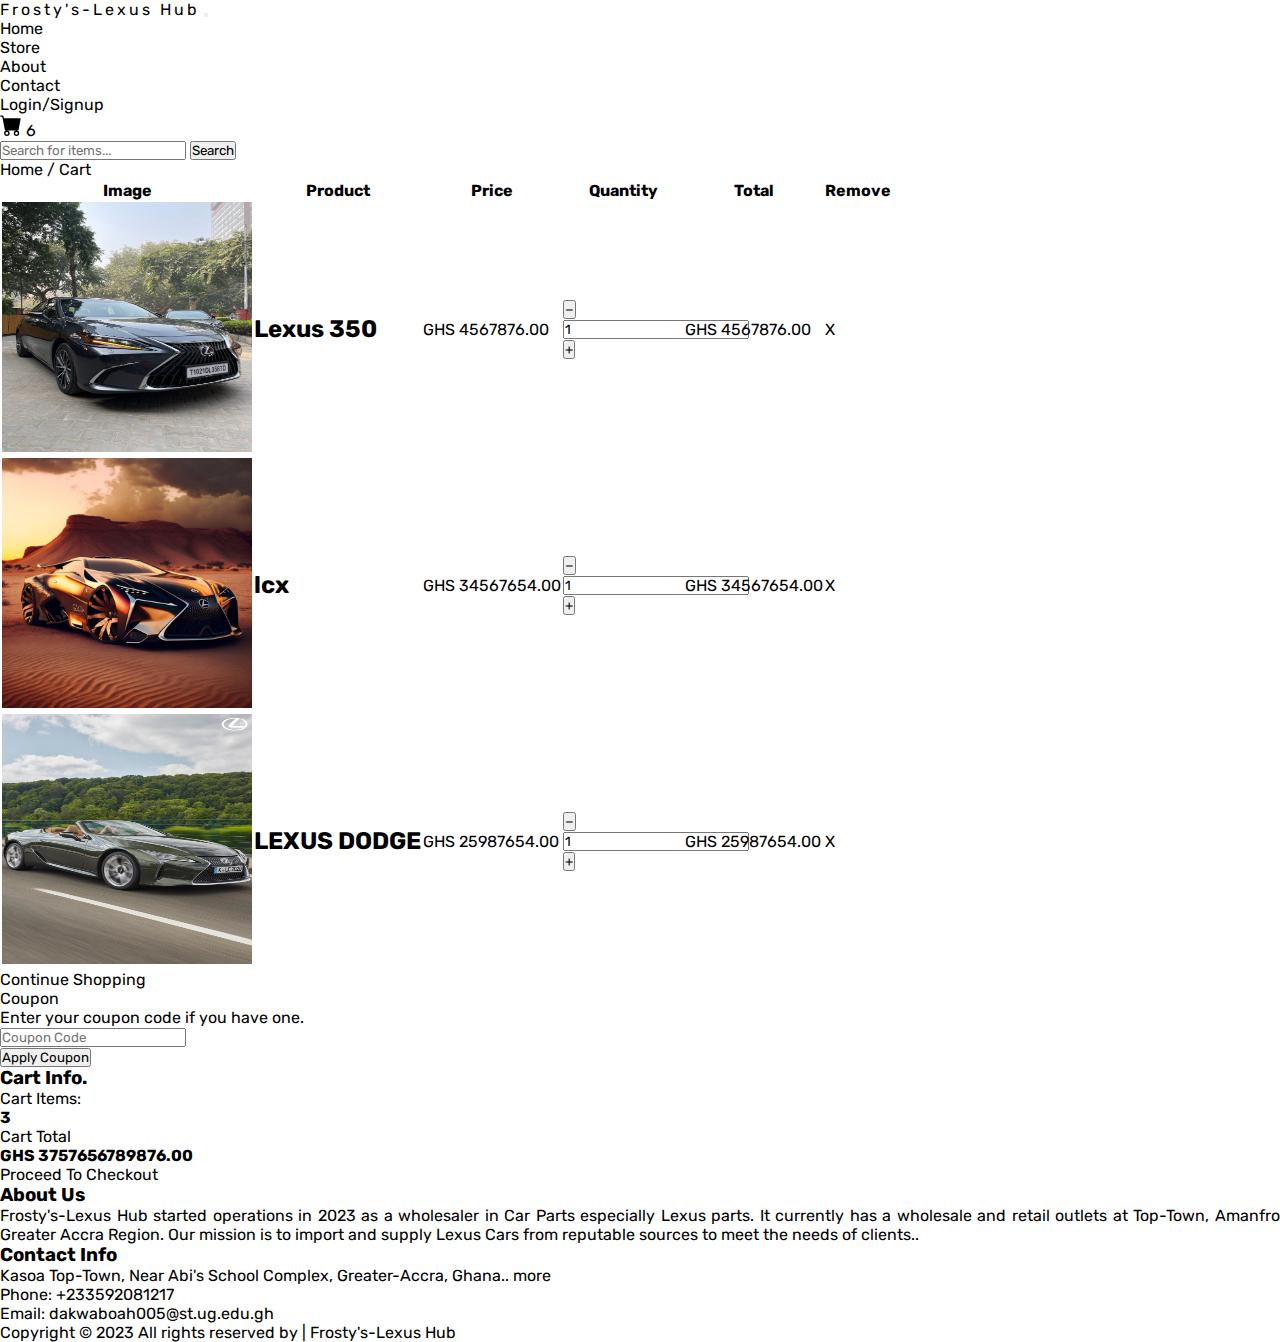
<file: Ecommerce.Project/CompSales Ecommerce/templates/cart.html>
<!DOCTYPE html>
<html lang="en">
  <head>
    <meta charset="UTF-8" />
    <meta name="viewport" content="width=device-width, initial-scale=1.0" />
    <title>Frosty's-Lexus Hub | Cart</title>
    <link
      href="https://fonts.googleapis.com/css?family=Rubik:400,700|Crimson+Text:400,400i"
      rel="stylesheet"
    />
    <link
      href="https://fonts.googleapis.com/css?family=Rubik:400,700|Crimson+Text:400,400i"
      rel="stylesheet"
    />
    <link
      href="https://cdn.jsdelivr.net/npm/bootstrap@5.0.2/dist/css/bootstrap.min.css"
      rel="stylesheet"
      integrity="sha384-EVSTQN3/azprG1Anm3QDgpJLIm9Nao0Yz1ztcQTwFspd3yD65VohhpuuCOmLASjC"
      crossorigin="anonymous"
    />
    <link rel="stylesheet" href="../style/style.css" />
  </head>
  <body>
    <div>
      <!-- Navbar-starts -->
      <nav class="navbar navbar-expand-lg navbar-light m-3">
        <div class="container-fluid">
          <a class="navbar-brand fw-bold" href="index.html">Frosty's-Lexus Hub</a>
          <button
            class="navbar-toggler"
            type="button"
            data-bs-toggle="collapse"
            data-bs-target="#navbarSupportedContent"
            aria-controls="navbarSupportedContent"
            aria-expanded="false"
            aria-label="Toggle navigation"
          >
            <span class="navbar-toggler-icon"></span>
          </button>
          <div class="collapse navbar-collapse" id="navbarSupportedContent">
            <ul class="navbar-nav m-auto">
              <li class="nav-item">
                <a class="nav-link" aria-current="page" href="index.html"
                  >Home</a
                >
              </li>
              <li class="nav-item">
                <a class="nav-link" aria-current="page" href="store.html"
                  >Store</a
                >
              </li>
              <li class="nav-item">
                <a class="nav-link" aria-current="page" href="about.html"
                  >About</a
                >
              </li>
              <li class="nav-item">
                <a class="nav-link" aria-current="page" href="contact.html"
                  >Contact</a
                >
              </li>
              <li class="nav-item">
                <a class="nav-link" href="login_signup.html">Login/Signup</a>
              </li>
            </ul>
            <a class="m-lg-3 text-decoration-none" href="cart.html">
              <img src="../assets/svg/cart.svg" alt="cart" />
              <span
                class="text-dark position-relative top-0 start-0 translate-middle badge rounded-pill bg-light"
                >6</span
              >
            </a>
            <form class="d-flex" action="" method="GET">
              <input
                class="form-control me-2"
                type="text"
                placeholder="Search for items..."
                name="q"
                aria-label="Search"
              />
              <button class="btn btn-outline-dark" type="submit">Search</button>
            </form>
          </div>
        </div>
      </nav>
      <!-- Navbar-ends -->

      <!-- Mini-nav-starts  -->
      <div class="bg-light py-3">
        <div class="container">
          <div class="row">
            <div class="col-md-12 mb-0">
              <a href="index.html" class="fw-bold text-decoration-none">Home</a>
              <span class="mx-2 mb-0">/ Cart</span>
            </div>
          </div>
        </div>
      </div>
      <!-- Mini-nav-ends  -->

      <!-- Cart-item-start  -->
      <div class="site-section">
        <div class="container">
          <div class="row mb-5">
            <form class="col-md-12" method="post">
              <div class="site-blocks-table">
                <table class="table table-bordered">
                  <thead>
                    <tr>
                      <th class="product-thumbnail">Image</th>
                      <th class="product-name">Product</th>
                      <th class="product-price">Price</th>
                      <th class="product-quantity">Quantity</th>
                      <th class="product-total">Total</th>
                      <th class="product-remove">Remove</th>
                    </tr>
                  </thead>
                  <tbody>
                    <tr>
                      <td class="product-thumbnail ">
                        <img
                          src="../assets/products/cars for site/c%20(40).jpeg" height="250" width="250"
                          alt="Image"
                          class="img-fluid col-md-6"
                        />
                      </td>
                      <td class="product-name">
                        <h2 class="h5 text-black">Lexus 350</h2>
                      </td>
                      <td>GHS 4567876.00</td>
                      <td>
                        <div class="input-group mb-3" style="max-width: 120px">
                          <div class="input-group-prepend">
                            <button
                              data-action="remove"
                              class="btn btn-outline-dark js-btn-minus update-cart"
                              type="button"
                            >
                              &minus;
                            </button>
                          </div>
                          <input
                            type="text"
                            class="form-control text-center"
                            value="1"
                            placeholder=""
                            aria-label="Example text with button addon"
                            aria-describedby="button-addon1"
                            readonly
                          />
                          <div class="input-group-append">
                            <button
                              data-action="add"
                              class="btn btn-outline-dark js-btn-plus update-cart"
                              type="button"
                            >
                              &plus;
                            </button>
                          </div>
                        </div>
                      </td>
                      <td>GHS 4567876.00</td>
                      <td>
                        <a
                          data-action="delete"
                          class="btn btn-dark height-auto btn-sm update-cart"
                          >X</a
                        >
                      </td>
                    </tr>
                    <tr>
                      <td class="product-thumbnail">
                        <img
                          src="../assets/products/cars for site/c%20(1).jpeg" height="250" width="250"
                          alt="Image"
                          class="img-fluid col-md-6"
                        />
                      </td>
                      <td class="product-name">
                        <h2 class="h5 text-black">lcx</h2>
                      </td>
                      <td>GHS 34567654.00</td>
                      <td>
                        <div class="input-group mb-3" style="max-width: 120px">
                          <div class="input-group-prepend">
                            <button
                              data-action="remove"
                              class="btn btn-outline-dark js-btn-minus update-cart"
                              type="button"
                            >
                              &minus;
                            </button>
                          </div>
                          <input
                            type="text"
                            class="form-control text-center"
                            value="1"
                            placeholder=""
                            aria-label="Example text with button addon"
                            aria-describedby="button-addon1"
                            readonly
                          />
                          <div class="input-group-append">
                            <button
                              data-action="add"
                              class="btn btn-outline-dark js-btn-plus update-cart"
                              type="button"
                            >
                              &plus;
                            </button>
                          </div>
                        </div>
                      </td>
                      <td>GHS 34567654.00</td>
                      <td>
                        <a
                          data-action="delete"
                          class="btn btn-dark height-auto btn-sm update-cart"
                          >X</a
                        >
                      </td>
                    </tr>
                    <tr>
                      <td class="product-thumbnail">
                        <img
                          src="../assets/products/cars for site/c%20(6).jpeg" height="250" width="250"
                          alt="Image"
                          class="img- col-md-6"
                        />
                      </td>
                      <td class="product-name">
                        <h2 class="h5 text-black">LEXUS DODGE</h2>
                      </td>
                      <td>GHS 25987654.00</td>
                      <td>
                        <div class="input-group mb-3" style="max-width: 120px">
                          <div class="input-group-prepend">
                            <button
                              data-action="remove"
                              class="btn btn-outline-dark js-btn-minus update-cart"
                              type="button"
                            >
                              &minus;
                            </button>
                          </div>
                          <input
                            type="text"
                            class="form-control text-center"
                            value="1"
                            placeholder=""
                            aria-label="Example text with button addon"
                            aria-describedby="button-addon1"
                            readonly
                          />
                          <div class="input-group-append">
                            <button
                              data-action="add"
                              class="btn btn-outline-dark js-btn-plus update-cart"
                              type="button"
                            >
                              &plus;
                            </button>
                          </div>
                        </div>
                      </td>
                      <td>GHS 25987654.00</td>
                      <td>
                        <a
                          data-action="delete"
                          class="btn btn-dark height-auto btn-sm update-cart"
                          >X</a
                        >
                      </td>
                    </tr>
                  </tbody>
                </table>
              </div>
            </form>
          </div>

          <div class="row">
            <div class="col-md-6">
              <div class="row mb-5">
                <div class="col-md-6">
                    <a href="store.html" class="btn btn-outline-dark btn-md btn-block js-logo-clone"
                      >Continue Shopping</a
                    >
                </div>
              </div>
              <div class="row">
                <div class="col-md-12">
                  <label class="text-black h4" for="coupon">Coupon</label>
                  <p>Enter your coupon code if you have one.</p>
                </div>
                <div class="col-md-8 mb-3 mb-md-0">
                  <input
                    type="text"
                    class="form-control py-3"
                    id="coupon"
                    placeholder="Coupon Code"
                  />
                </div>
                <div class="col-md-4">
                  <button class="btn btn-dark btn-md px-4">
                    Apply Coupon
                  </button>
                </div>
              </div>
            </div>
            <div class="col-md-6 pl-5">
              <div class="row justify-content-end">
                <div class="col-md-7">
                  <div class="row">
                    <div class="col-md-12 text-center border-bottom mb-5">
                      <h3 class="text-black h4 text-uppercase">Cart Info.</h3>
                    </div>
                  </div>
                  <div class="row mb-3">
                    <div class="col-md-6">
                      <span class="text-black">Cart Items: </span>
                    </div>
                    <div class="col-md-6 text-right">
                      <strong class="text-black"
                        >3</strong
                      >
                    </div>
                  </div>
                  <div class="row mb-5">
                    <div class="col-md-6">
                      <span class="text-black">Cart Total</span>
                    </div>
                    <div class="col-md-6 text-right">
                      <strong class="text-black"
                        >GHS 3757656789876.00</strong
                      >
                    </div>
                  </div>
                  <div class="row">
                    <div class="col-md-12">
                      <a
                        href="checkout.html"
                        class="btn btn-dark btn-lg btn-block"
                        >Proceed To Checkout</a
                      >
                    </div>
                  </div>
                </div>
              </div>
            </div>
          </div>
        </div>
      </div>
      <!-- Cart-item-ends  -->
    </div>
    <!-- footer-starts -->
    <footer class="site-footer mt-5 p-3">
      <div class="container">
        <div class="row">
          <div class="col-md-6 col-lg-6 mb-4 mb-lg-0">
            <div class="">
              <h3 class="mb-4">About Us</h3>
              <p class="text-justify">
                Frosty's-Lexus Hub started operations in 2023 as a wholesaler in Car Parts
                especially Lexus parts. It currently has a wholesale and retail
                outlets at Top-Town, Amanfro Greater Accra
                Region. Our mission is to import and supply Lexus Cars
                from reputable sources to meet the needs of clients..
              </p>
            </div>
          </div>

          <div class="col-md-6 col-lg-6">
            <div class="mb-2">
              <h3 class="mb-4">Contact Info</h3>

              <div class="row">
                <ul class="list-style-none">
                  <li class="address">
                    Kasoa Top-Town, Near Abi's School Complex, Greater-Accra, Ghana..
                    <a href="about.html" class="text-decoration-none">more</a>
                  </li>
                  <li class="phone">
                    <span>Phone: </span>
                    <a href="tel://+233592081217" class="text-decoration-none"
                      >+233592081217
                    </a>
                  </li>
                  <li class="email">
                    Email:
                    <a
                      href="dakwaboah005@st.ug.edu.gh"
                      class="text-decoration-none"
                      >dakwaboah005@st.ug.edu.gh</a
                    >
                  </li>
                </ul>
              </div>
            </div>
          </div>
        </div>

        <div class="row p-3 mt-2 text-center">
          <div class="col-md-12">
            <p>
              Copyright &copy; 2023 All rights reserved by |
              <a href="index.html" class="text-primary text-decoration-none">
                Frosty's-Lexus Hub</a
              >
            </p>
          </div>
        </div>
      </div>
    </footer>
    <!-- footer-ends  -->
    <script
      src="https://cdn.jsdelivr.net/npm/@popperjs/core@2.9.2/dist/umd/popper.min.js"
      integrity="sha384-IQsoLXl5PILFhosVNubq5LC7Qb9DXgDA9i+tQ8Zj3iwWAwPtgFTxbJ8NT4GN1R8p"
      crossorigin="anonymous"
    ></script>
    <script
      src="https://cdn.jsdelivr.net/npm/bootstrap@5.0.2/dist/js/bootstrap.min.js"
      integrity="sha384-cVKIPhGWiC2Al4u+LWgxfKTRIcfu0JTxR+EQDz/bgldoEyl4H0zUF0QKbrJ0EcQF"
      crossorigin="anonymous"
    ></script>
  </body>
</html>
</file>
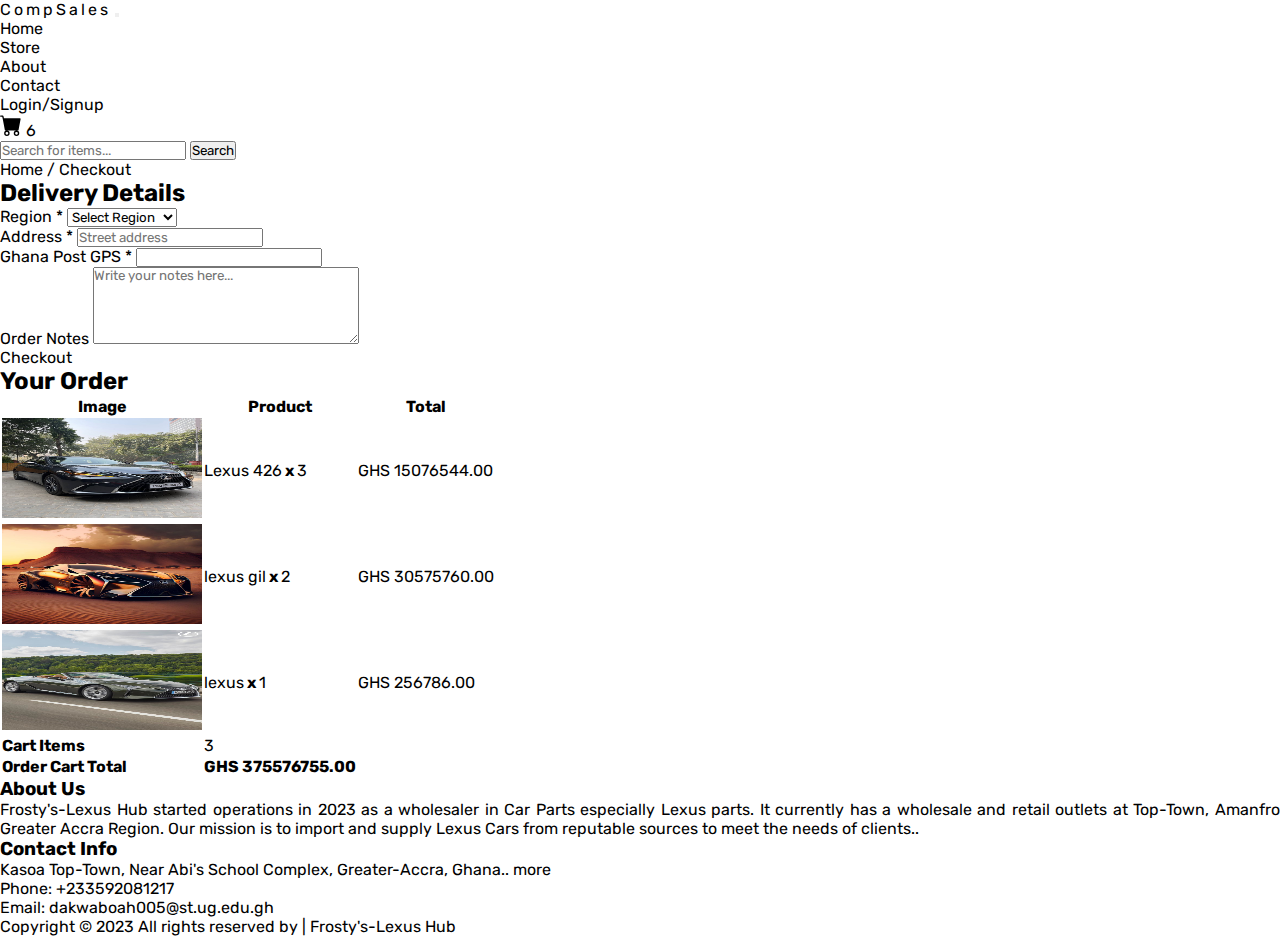
<file: Ecommerce.Project/CompSales Ecommerce/templates/checkout.html>
<!DOCTYPE html>
<html lang="en">
  <head>
    <meta charset="UTF-8" />
    <meta name="viewport" content="width=device-width, initial-scale=1.0" />
    <title>CompSales | Product Item</title>
    <link
      href="https://fonts.googleapis.com/css?family=Rubik:400,700|Crimson+Text:400,400i"
      rel="stylesheet"
    />
    <link
      href="https://fonts.googleapis.com/css?family=Rubik:400,700|Crimson+Text:400,400i"
      rel="stylesheet"
    />
    <link
      href="https://cdn.jsdelivr.net/npm/bootstrap@5.0.2/dist/css/bootstrap.min.css"
      rel="stylesheet"
      integrity="sha384-EVSTQN3/azprG1Anm3QDgpJLIm9Nao0Yz1ztcQTwFspd3yD65VohhpuuCOmLASjC"
      crossorigin="anonymous"
    />
    <link rel="stylesheet" href="../style/style.css" />
  </head>
  <body>
    <div>
      <!-- Navbar-starts -->
      <nav class="navbar navbar-expand-lg navbar-light m-3">
        <div class="container-fluid">
          <a class="navbar-brand fw-bold" href="index.html">CompSales</a>
          <button
            class="navbar-toggler"
            type="button"
            data-bs-toggle="collapse"
            data-bs-target="#navbarSupportedContent"
            aria-controls="navbarSupportedContent"
            aria-expanded="false"
            aria-label="Toggle navigation"
          >
            <span class="navbar-toggler-icon"></span>
          </button>
          <div class="collapse navbar-collapse" id="navbarSupportedContent">
            <ul class="navbar-nav m-auto">
              <li class="nav-item">
                <a class="nav-link" aria-current="page" href="index.html"
                  >Home</a
                >
              </li>
              <li class="nav-item">
                <a class="nav-link" aria-current="page" href="store.html"
                  >Store</a
                >
              </li>
              <li class="nav-item">
                <a class="nav-link" aria-current="page" href="about.html"
                  >About</a
                >
              </li>
              <li class="nav-item">
                <a class="nav-link" aria-current="page" href="contact.html"
                  >Contact</a
                >
              </li>
              <li class="nav-item">
                <a class="nav-link" href="login_signup.html">Login/Signup</a>
              </li>
            </ul>
            <a class="m-lg-3 text-decoration-none" href="cart.html">
              <img src="../assets/svg/cart.svg" alt="cart" />
              <span
                class="text-dark position-relative top-0 start-0 translate-middle badge rounded-pill bg-light"
                >6</span
              >
            </a>
            <form class="d-flex" action="" method="GET">
              <input
                class="form-control me-2"
                type="text"
                placeholder="Search for items..."
                name="q"
                aria-label="Search"
              />
              <button class="btn btn-outline-dark" type="submit">Search</button>
            </form>
          </div>
        </div>
      </nav>
      <!-- Navbar-ends -->

      <!-- Mini-nav-starts  -->
      <div class="bg-light py-3">
        <div class="container">
          <div class="row">
            <div class="col-md-12 mb-0">
              <a href="index.html" class="fw-bold text-decoration-none">Home</a>
              <span class="mx-2 mb-0">/ Checkout</span>
            </div>
          </div>
        </div>
      </div>
      <!-- Mini-nav-ends  -->

      <!-- checkout-starts  -->
      <div class="site-section">
        <div class="container">
          <div class="row">
            <div class="col-md-6 mb-5 mb-md-0">
              <h2 class="h3 mb-3 text-black">Delivery Details</h2>
              <form method="POST">
                <div class="p-3 p-lg-5 border" id="delivery-details">
                  <div class="form-group delivery-info pb-3">
                    <label for="c_country" class="text-black"
                      >Region <span class="text-danger">*</span></label
                    >
                    <select
                      id="c_country"
                      class="form-control"
                      name="region"
                      required
                    >
                      <option value="">Select Region</option>
                      <option value="Greater Accra">Greater Accra</option>
                      <option value="Ashanti">Ashanti</option>
                      <option value="Central">Central</option>
                      <option value="Eastern">Eastern</option>
                      <option value="Northern">Northern</option>
                      <option value="Volta">Volta</option>
                      <option value="Western">Western</option>
                      <option value="Bono">Bono</option>
                      <option value="Bono East">Bono East</option>
                      <option value="Ahafo">Ahafo</option>
                      <option value="Savannah">Savannah</option>
                      <option value="North East">North East</option>
                      <option value="Oti">Oti</option>
                      <option value="Western North">Western North</option>
                    </select>
                  </div>

                  <div class="form-group row delivery-info pb-3">
                    <div class="col-md-12">
                      <label for="c_address" class="text-black"
                        >Address <span class="text-danger">*</span></label
                      >
                      <input
                        type="text"
                        class="form-control"
                        id="c_address"
                        name="address"
                        placeholder="Street address"
                        required
                      />
                    </div>
                  </div>
                  <div class="form-group row delivery-info pb-3">
                    <div class="col-md-6">
                      <label for="c_postal_zip" class="text-black"
                        >Ghana Post GPS
                        <span class="text-danger">*</span></label
                      >
                      <input
                        type="text"
                        class="form-control"
                        id="c_gps"
                        name="gps"
                        required
                      />
                    </div>
                  </div>

                  <div class="form-group delivery-info pb-3">
                    <label for="c_order_notes" class="text-black"
                      >Order Notes</label
                    >
                    <textarea
                      name="order_notes"
                      id="c_order_notes"
                      cols="30"
                      rows="5"
                      class="form-control"
                      placeholder="Write your notes here..."
                    ></textarea>
                  </div>
                  <div class="form-group text-center p-2">
                    <a href="thankyou.html"
                      class="btn btn-primary btn-lg btn-block">Checkout</a>
                  </div>
                </div>
              </form>
            </div>
            <div class="col-md-6">
              <div class="row mb-5">
                <div class="col-md-12">
                  <h2 class="h3 mb-3 text-black">Your Order</h2>
                  <div class="p-3 p-lg-5 border">
                    <table class="table site-block-order-table mb-5">
                      <thead>
                        <th class="product-thumbnail">Image</th>
                        <th class="product-name">Product</th>
                        <th class="product-total">Total</th>
                      </thead>
                      <tbody>
                        <tr>
                          <td class="product-thumbnail">
                            <img
                              src="../assets/products/cars for site/c%20(40).jpeg" height="100" width="200"
                              alt="Image"
                              class="col-sm-4"
                            />
                          </td>
                          <td>
                            Lexus 426<strong class="mx-2">
                              x </strong
                            >3
                          </td>
                          <td>GHS 15076544.00</td>
                        </tr>
                        <tr>
                          <td class="product-thumbnail">
                            <img
                              src="../assets/products/cars for site/c%20(1).jpeg" height="100" width="200"
                              alt="Image"
                              class="col-sm-4"
                            />
                          </td>
                          <td>
                            lexus gil<strong class="mx-2">
                              x </strong
                            >2
                          </td>
                          <td>GHS 30575760.00</td>
                        </tr>
                        <tr>
                          <td class="product-thumbnail">
                            <img
                              src="../assets/products/cars for site/c%20(6).jpeg" height="100" width="200"
                              alt="Image"
                              class="col-sm-4"
                            />
                          </td>
                          <td>
                           lexus<strong class="mx-2">
                              x </strong
                            >1
                          </td>
                          <td>GHS 256786.00</td>
                        </tr>
                        <tr>
                          <td class="text-black font-weight-bold">
                            <strong>Cart Items</strong>
                          </td>
                          <td class="text-black">3</td>
                        </tr>
                        <tr>
                          <td class="text-black font-weight-bold">
                            <strong>Order Cart Total</strong>
                          </td>
                          <td class="text-black font-weight-bold">
                            <strong
                              >GHS
                              375576755.00</strong
                            >
                          </td>
                        </tr>
                      </tbody>
                    </table>
                  </div>
                </div>
              </div>
            </div>
            <!-- </form> -->
          </div>
        </div>
      </div>
      <!-- checkout-ends  -->
    </div>
    <!-- footer-starts -->
    <footer class="site-footer mt-5 p-3">
      <div class="container">
        <div class="row">
          <div class="col-md-6 col-lg-6 mb-4 mb-lg-0">
            <div class="">
              <h3 class="mb-4">About Us</h3>
              <p class="text-justify">
                Frosty's-Lexus Hub started operations in 2023 as a wholesaler in Car Parts
                especially Lexus parts. It currently has a wholesale and retail
                outlets at Top-Town, Amanfro Greater Accra
                Region. Our mission is to import and supply Lexus Cars
                from reputable sources to meet the needs of clients..
              </p>
            </div>
          </div>

          <div class="col-md-6 col-lg-6">
            <div class="mb-2">
              <h3 class="mb-4">Contact Info</h3>

              <div class="row">
                <ul class="list-style-none">
                  <li class="address">
                    Kasoa Top-Town, Near Abi's School Complex, Greater-Accra, Ghana..
                    <a href="about.html" class="text-decoration-none">more</a>
                  </li>
                  <li class="phone">
                    <span>Phone: </span>
                    <a href="tel://+233592081217" class="text-decoration-none"
                      >+233592081217
                    </a>
                  </li>
                  <li class="email">
                    Email:
                    <a
                      href="dakwaboah005@st.ug.edu.gh"
                      class="text-decoration-none"
                      >dakwaboah005@st.ug.edu.gh</a
                    >
                  </li>
                </ul>
              </div>
            </div>
          </div>
        </div>

        <div class="row p-3 mt-2 text-center">
          <div class="col-md-12">
            <p>
              Copyright &copy; 2023 All rights reserved by |
              <a href="index.html" class="text-primary text-decoration-none">
                Frosty's-Lexus Hub</a
              >
            </p>
          </div>
        </div>
      </div>
    </footer>
    <!-- footer-ends  -->
    <script
      src="https://cdn.jsdelivr.net/npm/@popperjs/core@2.9.2/dist/umd/popper.min.js"
      integrity="sha384-IQsoLXl5PILFhosVNubq5LC7Qb9DXgDA9i+tQ8Zj3iwWAwPtgFTxbJ8NT4GN1R8p"
      crossorigin="anonymous"
    ></script>
    <script
      src="https://cdn.jsdelivr.net/npm/bootstrap@5.0.2/dist/js/bootstrap.min.js"
      integrity="sha384-cVKIPhGWiC2Al4u+LWgxfKTRIcfu0JTxR+EQDz/bgldoEyl4H0zUF0QKbrJ0EcQF"
      crossorigin="anonymous"
    ></script>
  </body>
</html>
</file>
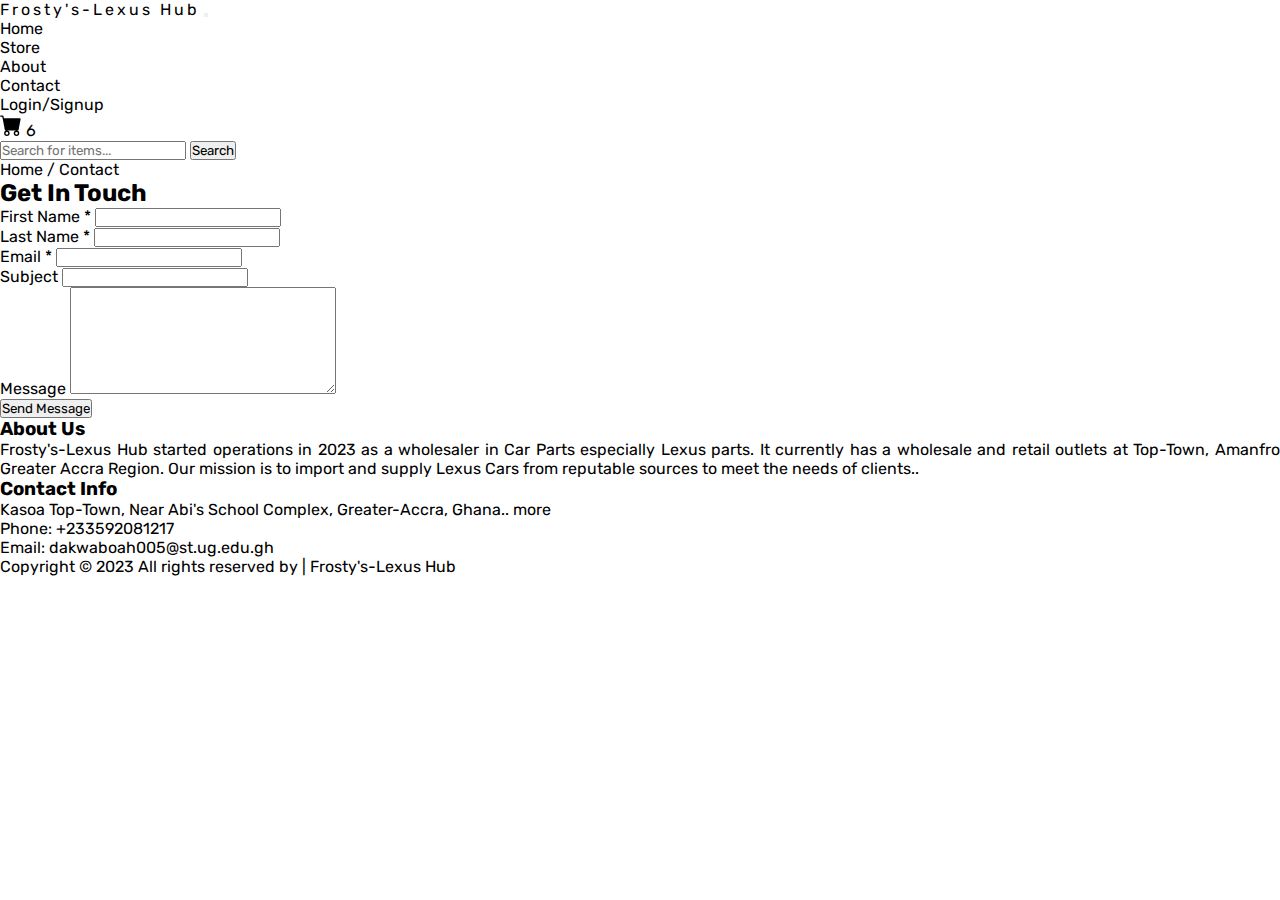
<file: Ecommerce.Project/CompSales Ecommerce/templates/contact.html>
<!DOCTYPE html>
<html lang="en">
  <head>
    <meta charset="UTF-8" />
    <meta name="viewport" content="width=device-width, initial-scale=1.0" />
    <title>Frosty's-Lexus Hub | Contact</title>
    <link
      href="https://fonts.googleapis.com/css?family=Rubik:400,700|Crimson+Text:400,400i"
      rel="stylesheet"
    />
    <link
      href="https://fonts.googleapis.com/css?family=Rubik:400,700|Crimson+Text:400,400i"
      rel="stylesheet"
    />
    <link
      href="https://cdn.jsdelivr.net/npm/bootstrap@5.0.2/dist/css/bootstrap.min.css"
      rel="stylesheet"
      integrity="sha384-EVSTQN3/azprG1Anm3QDgpJLIm9Nao0Yz1ztcQTwFspd3yD65VohhpuuCOmLASjC"
      crossorigin="anonymous"
    />
    <link rel="stylesheet" href="../style/style.css" />
  </head>
  <body>
    <div>
      <!-- Navbar-starts -->
      <nav class="navbar navbar-expand-lg navbar-light m-3">
        <div class="container-fluid">
          <a class="navbar-brand fw-bold" href="index.html">Frosty's-Lexus Hub</a>
          <button
            class="navbar-toggler"
            type="button"
            data-bs-toggle="collapse"
            data-bs-target="#navbarSupportedContent"
            aria-controls="navbarSupportedContent"
            aria-expanded="false"
            aria-label="Toggle navigation"
          >
            <span class="navbar-toggler-icon"></span>
          </button>
          <div class="collapse navbar-collapse" id="navbarSupportedContent">
            <ul class="navbar-nav m-auto">
              <li class="nav-item">
                <a class="nav-link" aria-current="page" href="index.html"
                  >Home</a
                >
              </li>
              <li class="nav-item">
                <a class="nav-link" aria-current="page" href="store.html"
                  >Store</a
                >
              </li>
              <li class="nav-item">
                <a class="nav-link" aria-current="page" href="about.html"
                  >About</a
                >
              </li>
              <li class="nav-item">
                <a class="nav-link" aria-current="page" href="contact.html"
                  >Contact</a
                >
              </li>
              <li class="nav-item">
                <a class="nav-link" href="login_signup.html">Login/Signup</a>
              </li>
            </ul>
            <a class="m-lg-3 text-decoration-none" href="cart.html">
              <img src="../assets/svg/cart.svg" alt="cart" />
              <span
                class="text-dark position-relative top-0 start-0 translate-middle badge rounded-pill bg-light"
                >6</span
              >
            </a>
            <form class="d-flex" action="" method="GET">
              <input
                class="form-control me-2"
                type="text"
                placeholder="Search for items..."
                name="q"
                aria-label="Search"
              />
              <button class="btn btn-outline-dark" type="submit">Search</button>
            </form>
          </div>
        </div>
      </nav>
      <!-- Navbar-ends -->

      <!-- Mini-nav-starts  -->
      <div class="bg-light py-3">
        <div class="container">
          <div class="row">
            <div class="col-md-12 mb-0">
              <a href="index.html" class="fw-bold text-decoration-none">Home</a>
              <span class="mx-2 mb-0">/ Contact</span>
            </div>
          </div>
        </div>
      </div>
      <!-- Mini-nav-ends  -->

      <!-- Contact-starts  -->
      <div class="site-section">
        <div class="container">
          <div class="row">
            <div class="col-md-12">
              <h2 class="h3 mb-5 text-black">Get In Touch</h2>
            </div>
            <div class="col-md-12">
              <form action="#" method="post">
                <div class="p-3 p-lg-5 border">
                  <div class="form-group row">
                    <div class="col-md-6">
                      <label for="c_fname" class="text-black"
                        >First Name <span class="text-danger">*</span></label
                      >
                      <input
                        type="text"
                        class="form-control"
                        id="c_fname"
                        name="c_fname"
                      />
                    </div>
                    <div class="col-md-6">
                      <label for="c_lname" class="text-black"
                        >Last Name <span class="text-danger">*</span></label
                      >
                      <input
                        type="text"
                        class="form-control"
                        id="c_lname"
                        name="c_lname"
                      />
                    </div>
                  </div>
                  <div class="form-group row">
                    <div class="col-md-12">
                      <label for="c_email" class="text-black"
                        >Email <span class="text-danger">*</span></label
                      >
                      <input
                        type="email"
                        class="form-control"
                        id="c_email"
                        name="c_email"
                        placeholder=""
                      />
                    </div>
                  </div>
                  <div class="form-group row">
                    <div class="col-md-12">
                      <label for="c_subject" class="text-black">Subject </label>
                      <input
                        type="text"
                        class="form-control"
                        id="c_subject"
                        name="c_subject"
                      />
                    </div>
                  </div>

                  <div class="form-group row">
                    <div class="col-md-12">
                      <label for="c_message" class="text-black">Message </label>
                      <textarea
                        name="c_message"
                        id="c_message"
                        cols="30"
                        rows="7"
                        class="form-control"
                      ></textarea>
                    </div>
                  </div>
                  <div class="form-group">
                    <div class="d-flex justify-content-center p-3">
                      <input
                        type="submit"
                        class="btn btn-dark btn-lg"
                        value="Send Message"
                      />
                    </div>
                  </div>
                </div>
              </form>
            </div>
          </div>
        </div>
      </div>
      <!-- Contact-ends  -->
    </div>
    <!-- footer-starts -->
    <footer class="site-footer mt-5 p-3">
      <div class="container">
        <div class="row">
          <div class="col-md-6 col-lg-6 mb-4 mb-lg-0">
            <div class="">
              <h3 class="mb-4">About Us</h3>
              <p class="text-justify">
                Frosty's-Lexus Hub started operations in 2023 as a wholesaler in Car Parts
                especially Lexus parts. It currently has a wholesale and retail
                outlets at Top-Town, Amanfro Greater Accra
                Region. Our mission is to import and supply Lexus Cars
                from reputable sources to meet the needs of clients..
              </p>
            </div>
          </div>

          <div class="col-md-6 col-lg-6">
            <div class="mb-2">
              <h3 class="mb-4">Contact Info</h3>

              <div class="row">
                <ul class="list-style-none">
                  <li class="address">
                    Kasoa Top-Town, Near Abi's School Complex, Greater-Accra, Ghana..
                    <a href="about.html" class="text-decoration-none">more</a>
                  </li>
                  <li class="phone">
                    <span>Phone: </span>
                    <a href="tel://+233592081217" class="text-decoration-none"
                      >+233592081217
                    </a>
                  </li>
                  <li class="email">
                    Email:
                    <a
                      href="dakwaboah005@st.ug.edu.gh"
                      class="text-decoration-none"
                      >dakwaboah005@st.ug.edu.gh</a
                    >
                  </li>
                </ul>
              </div>
            </div>
          </div>
        </div>

        <div class="row p-3 mt-2 text-center">
          <div class="col-md-12">
            <p>
              Copyright &copy; 2023 All rights reserved by |
              <a href="index.html" class="text-primary text-decoration-none">
                Frosty's-Lexus Hub</a
              >
            </p>
          </div>
        </div>
      </div>
    </footer>
    <!-- footer-ends  -->
    <script
      src="https://cdn.jsdelivr.net/npm/@popperjs/core@2.9.2/dist/umd/popper.min.js"
      integrity="sha384-IQsoLXl5PILFhosVNubq5LC7Qb9DXgDA9i+tQ8Zj3iwWAwPtgFTxbJ8NT4GN1R8p"
      crossorigin="anonymous"
    ></script>
    <script
      src="https://cdn.jsdelivr.net/npm/bootstrap@5.0.2/dist/js/bootstrap.min.js"
      integrity="sha384-cVKIPhGWiC2Al4u+LWgxfKTRIcfu0JTxR+EQDz/bgldoEyl4H0zUF0QKbrJ0EcQF"
      crossorigin="anonymous"
    ></script>
  </body>
</html>
</file>
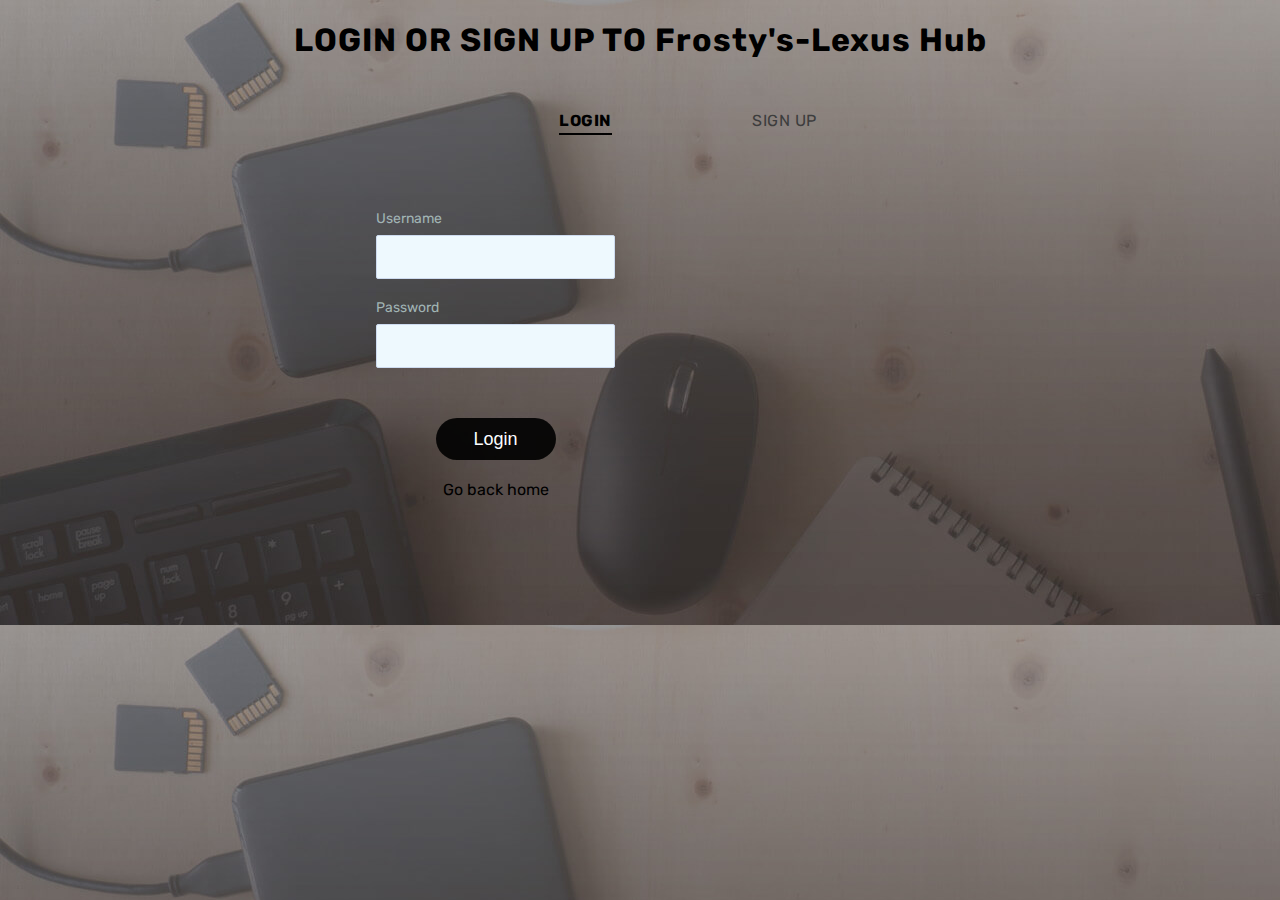
<file: Ecommerce.Project/CompSales Ecommerce/templates/login_signup.html>
<html lang="en">
  <head>
    <meta charset="UTF-8" />
    <meta name="viewport" content="width=device-width, initial-scale=1.0" />
    <title>Frosty's-Lexus Hub | Login-Signup</title>
    <link
      href="https://fonts.googleapis.com/css?family=Rubik:400,700|Crimson+Text:400,400i"
      rel="stylesheet"
    />
    <link rel="stylesheet" href="../style/reg_log.css" />
  </head>
  <body>
    <section class="forms-section">
      <h1 class="section-title">LOGIN OR SIGN UP TO Frosty's-Lexus Hub</h1>
      <div class="forms">
        <div class="form-wrapper is-active">
          <button type="button" class="switcher switcher-login">
            Login
            <span class="underline"></span>
          </button>
          <form class="form form-login" method="post">
            <fieldset>
              <legend>
                Please, enter your username and password for login.
              </legend>
              <div class="input-block">
                <label for="login-username">Username</label>
                <input type="text" name="username" />
              </div>
              <div class="input-block">
                <label for="login-password">Password</label>
                <input type="password" name="password" />
              </div>
            </fieldset>
            <button type="submit" class="btn-login" name="login_submit">
              Login
            </button>
            <div class="go-home">
              <a href="index.html">Go back home</a>
            </div>
          </form>
        </div>
        <div class="form-wrapper">
          <button type="button" class="switcher switcher-signup">
            Sign Up
            <span class="underline"></span>
          </button>
          <form class="form form-signup" method="post">
            <fieldset>
              <legend>
                Please, enter your email, password and password confirmation for
                sign up.
              </legend>
              <div class="go-home">
                <a href="index.html">Go Back Home </a>
              </div>
              <div class="input-block">
                <label for="signup-username">Username</label>
                <input type="text" name="username" />
              </div>
              <div class="input-block">
                <label for="signup-email">E-mail</label>
                <input type="email" name="email" id="email" />
              </div>
              <div class="input-block">
                <label for="signup-password">Password</label>
                <input type="password" name="password1" />
              </div>
              <div class="input-block">
                <label for="signup-password-confirm">Confirm password</label>
                <input type="password" name="password2" id="password2" />
              </div>
            </fieldset>
            <button type="submit" class="btn-signup" name="signup_submit">
              SIGN UP
            </button>
          </form>
        </div>
      </div>
    </section>
    <script>
      const switchers = [...document.querySelectorAll(".switcher")];

      switchers.forEach((item) => {
        item.addEventListener("click", function () {
          switchers.forEach((item) =>
            item.parentElement.classList.remove("is-active")
          );
          this.parentElement.classList.add("is-active");
        });
      });
    </script>
  </body>
</html>
</file>
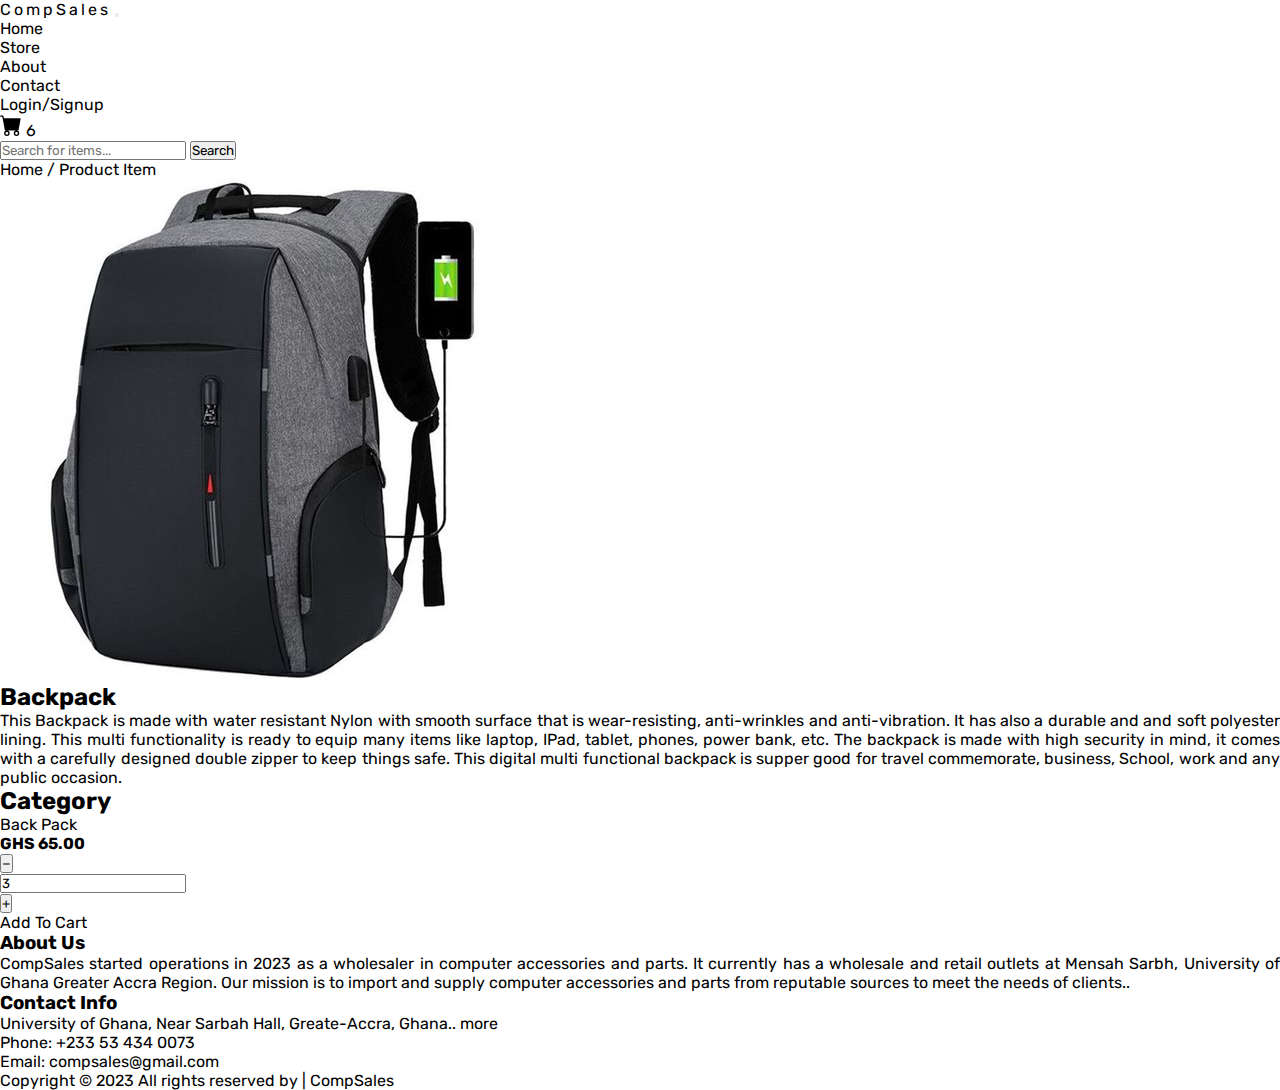
<file: Ecommerce.Project/CompSales Ecommerce/templates/product_detail.html>
<!DOCTYPE html>
<html lang="en">
  <head>
    <meta charset="UTF-8" />
    <meta name="viewport" content="width=device-width, initial-scale=1.0" />
    <title>CompSales | Product Item</title>
    <link
      href="https://fonts.googleapis.com/css?family=Rubik:400,700|Crimson+Text:400,400i"
      rel="stylesheet"
    />
    <link
      href="https://fonts.googleapis.com/css?family=Rubik:400,700|Crimson+Text:400,400i"
      rel="stylesheet"
    />
    <link
      href="https://cdn.jsdelivr.net/npm/bootstrap@5.0.2/dist/css/bootstrap.min.css"
      rel="stylesheet"
      integrity="sha384-EVSTQN3/azprG1Anm3QDgpJLIm9Nao0Yz1ztcQTwFspd3yD65VohhpuuCOmLASjC"
      crossorigin="anonymous"
    />
    <link rel="stylesheet" href="../style/style.css" />
  </head>
  <body>
    <div>
      <!-- Navbar-starts -->
      <nav class="navbar navbar-expand-lg navbar-light m-3">
        <div class="container-fluid">
          <a class="navbar-brand fw-bold" href="index.html">CompSales</a>
          <button
            class="navbar-toggler"
            type="button"
            data-bs-toggle="collapse"
            data-bs-target="#navbarSupportedContent"
            aria-controls="navbarSupportedContent"
            aria-expanded="false"
            aria-label="Toggle navigation"
          >
            <span class="navbar-toggler-icon"></span>
          </button>
          <div class="collapse navbar-collapse" id="navbarSupportedContent">
            <ul class="navbar-nav m-auto">
              <li class="nav-item">
                <a class="nav-link" aria-current="page" href="index.html"
                  >Home</a
                >
              </li>
              <li class="nav-item">
                <a class="nav-link" aria-current="page" href="store.html"
                  >Store</a
                >
              </li>
              <li class="nav-item">
                <a class="nav-link" aria-current="page" href="about.html"
                  >About</a
                >
              </li>
              <li class="nav-item">
                <a class="nav-link" aria-current="page" href="contact.html"
                  >Contact</a
                >
              </li>
              <li class="nav-item">
                <a class="nav-link" href="login_signup.html">Login/Signup</a>
              </li>
            </ul>
            <a class="m-lg-3 text-decoration-none" href="cart.html">
              <img src="../assets/svg/cart.svg" alt="cart" />
              <span
                class="text-dark position-relative top-0 start-0 translate-middle badge rounded-pill bg-light"
                >6</span
              >
            </a>
            <form class="d-flex" action="" method="GET">
              <input
                class="form-control me-2"
                type="text"
                placeholder="Search for items..."
                name="q"
                aria-label="Search"
              />
              <button class="btn btn-outline-dark" type="submit">Search</button>
            </form>
          </div>
        </div>
      </nav>
      <!-- Navbar-ends -->

      <!-- Mini-nav-starts  -->
      <div class="bg-light py-3">
        <div class="container">
          <div class="row">
            <div class="col-md-12 mb-0">
              <a href="index.html" class="fw-bold text-decoration-none">Home</a>
              <span class="mx-2 mb-0">/ Product Item</span>
            </div>
          </div>
        </div>
      </div>
      <!-- Mini-nav-ends  -->

      <!-- Product-detail-starts  -->
      <div class="site-section p-3">
        <div class="container">
          <div class="row">
            <div class="col-md-5 mr-auto">
              <div class="border text-center">
                <img
                  src="../assets/products/bagpack.jpg"
                  alt="Image"
                  class="img-fluid p-5"
                />
              </div>
            </div>
            <div class="col-md-6">
              <h2 class="text-black">Backpack</h2>
              <p class="text-justify">
                This Backpack is made with water resistant Nylon with smooth
                surface that is wear-resisting, anti-wrinkles and
                anti-vibration. It has also a durable and and soft polyester
                lining. This multi functionality is ready to equip many items
                like laptop, IPad, tablet, phones, power bank, etc. The backpack
                is made with high security in mind, it comes with a carefully
                designed double zipper to keep things safe. This digital multi
                functional backpack is supper good for travel commemorate,
                business, School, work and any public occasion.
              </p>
              <h2 class="text-black">Category</h2>
              <p>Back Pack</p>
              <p>
                <strong class="h4">GHS 65.00</strong>
              </p>
              <div class="mb-5">
                <div class="input-group mb-3" style="max-width: 220px">
                  <div class="input-group-prepend">
                    <button
                      data-action="remove"
                      class="btn btn-outline-dark js-btn-minus update-cart"
                      type="button"
                    >
                      &minus;
                    </button>
                  </div>
                  <input
                    type="text"
                    class="form-control text-center"
                    value="3"
                    placeholder=""
                    aria-label="Example text with button addon"
                    aria-describedby="button-addon1"
                    readonly
                  />
                  <div class="input-group-append">
                    <button
                      data-action="add"
                      class="btn btn-outline-dark js-btn-plus update-cart"
                      type="button"
                    >
                      &plus;
                    </button>
                  </div>
                </div>
              </div>

              <p>
                <a
                  data-action="add"
                  class="buy-now btn btn-sm height-auto px-4 py-3 btn-dark update-cart"
                  >Add To Cart</a
                >
              </p>
            </div>
          </div>
        </div>
      </div>
      <!-- Product-detail-ends  -->
    </div>
    <!-- footer-starts -->
    <footer class="site-footer mt-5 p-3">
      <div class="container">
        <div class="row">
          <div class="col-md-6 col-lg-6 mb-4 mb-lg-0">
            <div class="">
              <h3 class="mb-4">About Us</h3>
              <p class="text-justify">
                CompSales started operations in 2023 as a wholesaler in computer
                accessories and parts. It currently has a wholesale and retail
                outlets at Mensah Sarbh, University of Ghana Greater Accra
                Region. Our mission is to import and supply computer accessories
                and parts from reputable sources to meet the needs of clients..
              </p>
            </div>
          </div>

          <div class="col-md-6 col-lg-6">
            <div class="mb-2">
              <h3 class="mb-4">Contact Info</h3>

              <div class="row">
                <ul class="list-style-none">
                  <li class="address">
                    University of Ghana, Near Sarbah Hall, Greate-Accra, Ghana..
                    <a href="about.html" class="text-decoration-none">more</a>
                  </li>
                  <li class="phone">
                    <span>Phone: </span>
                    <a href="tel://+233534340073" class="text-decoration-none"
                      >+233 53 434 0073
                    </a>
                  </li>
                  <li class="email">
                    Email:
                    <a
                      href="mailto:compsales@gmail.com"
                      class="text-decoration-none"
                      >compsales@gmail.com</a
                    >
                  </li>
                </ul>
              </div>
            </div>
          </div>
        </div>

        <div class="row p-3 mt-2 text-center">
          <div class="col-md-12">
            <p>
              Copyright &copy; 2023 All rights reserved by |
              <a href="index.html" class="text-primary text-decoration-none">
                CompSales</a
              >
            </p>
          </div>
        </div>
      </div>
    </footer>
    <!-- footer-ends  -->
    <script
      src="https://cdn.jsdelivr.net/npm/@popperjs/core@2.9.2/dist/umd/popper.min.js"
      integrity="sha384-IQsoLXl5PILFhosVNubq5LC7Qb9DXgDA9i+tQ8Zj3iwWAwPtgFTxbJ8NT4GN1R8p"
      crossorigin="anonymous"
    ></script>
    <script
      src="https://cdn.jsdelivr.net/npm/bootstrap@5.0.2/dist/js/bootstrap.min.js"
      integrity="sha384-cVKIPhGWiC2Al4u+LWgxfKTRIcfu0JTxR+EQDz/bgldoEyl4H0zUF0QKbrJ0EcQF"
      crossorigin="anonymous"
    ></script>
  </body>
</html>
</file>
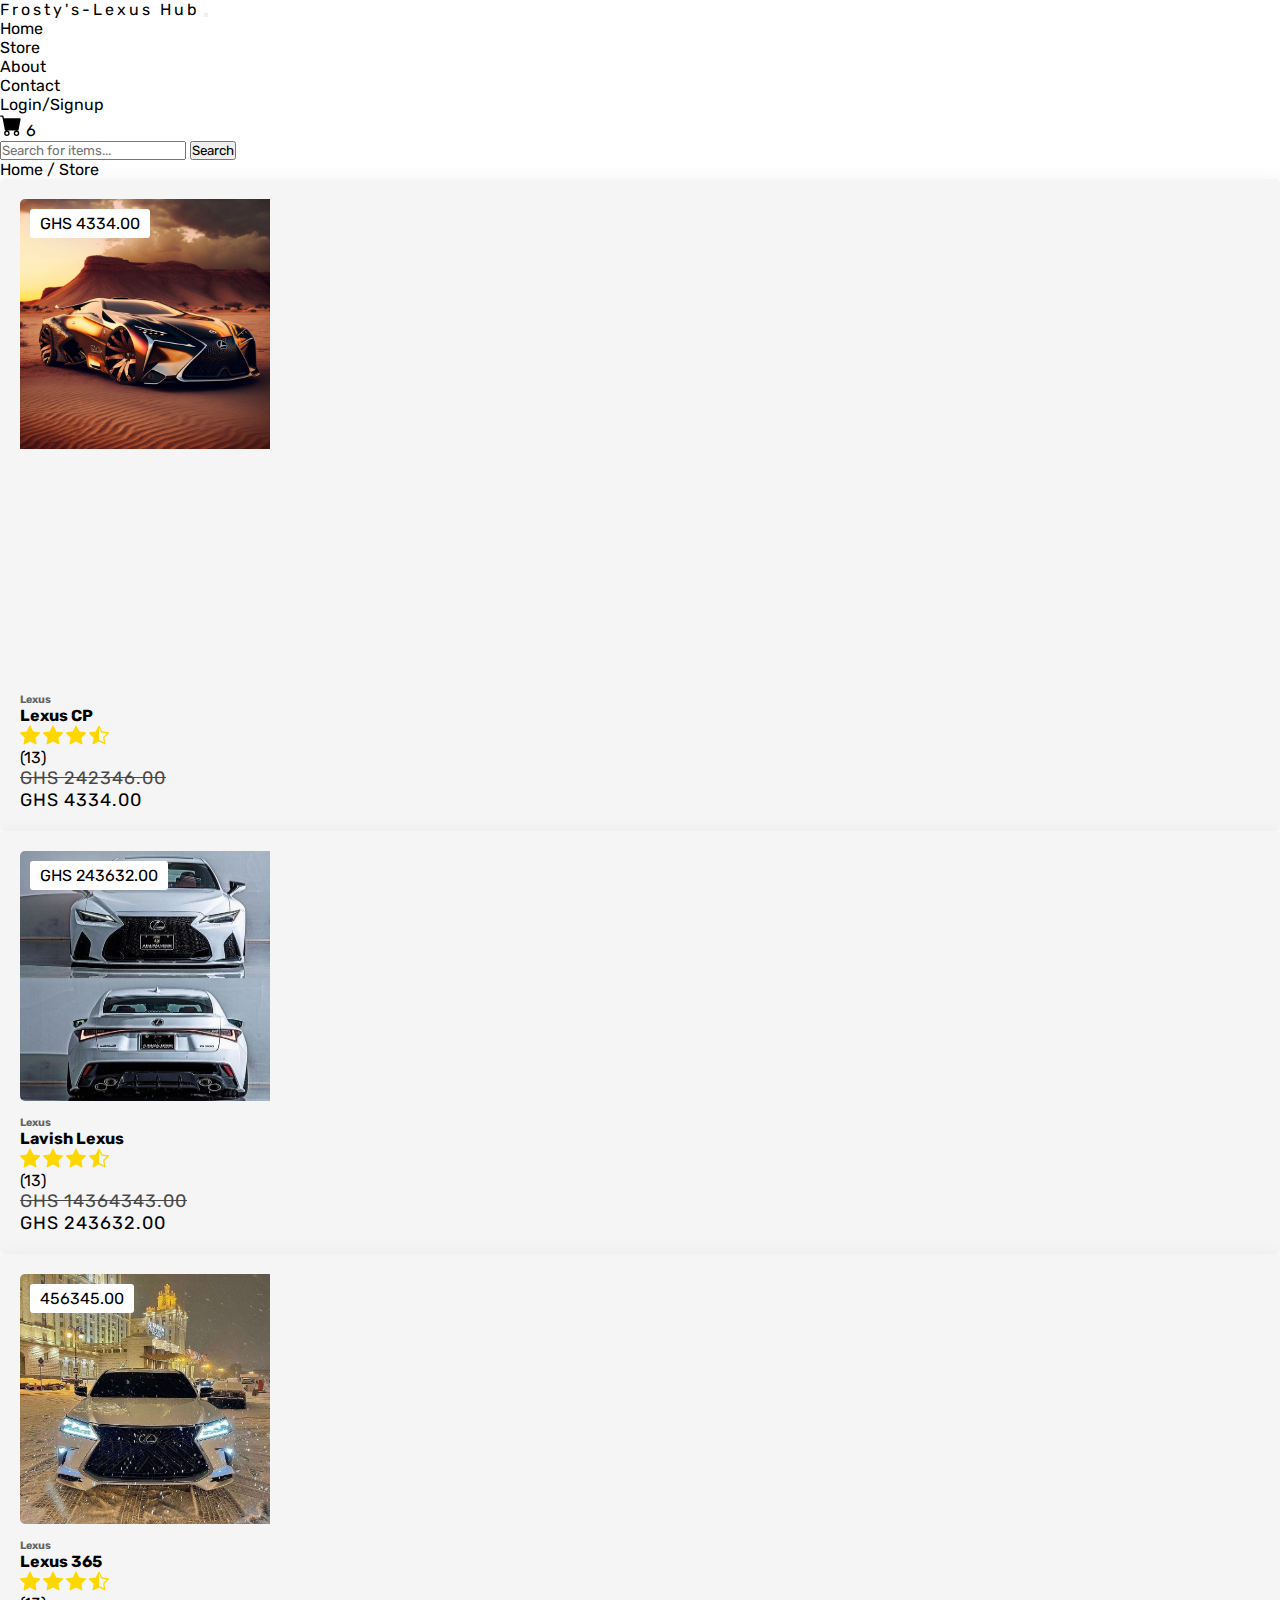
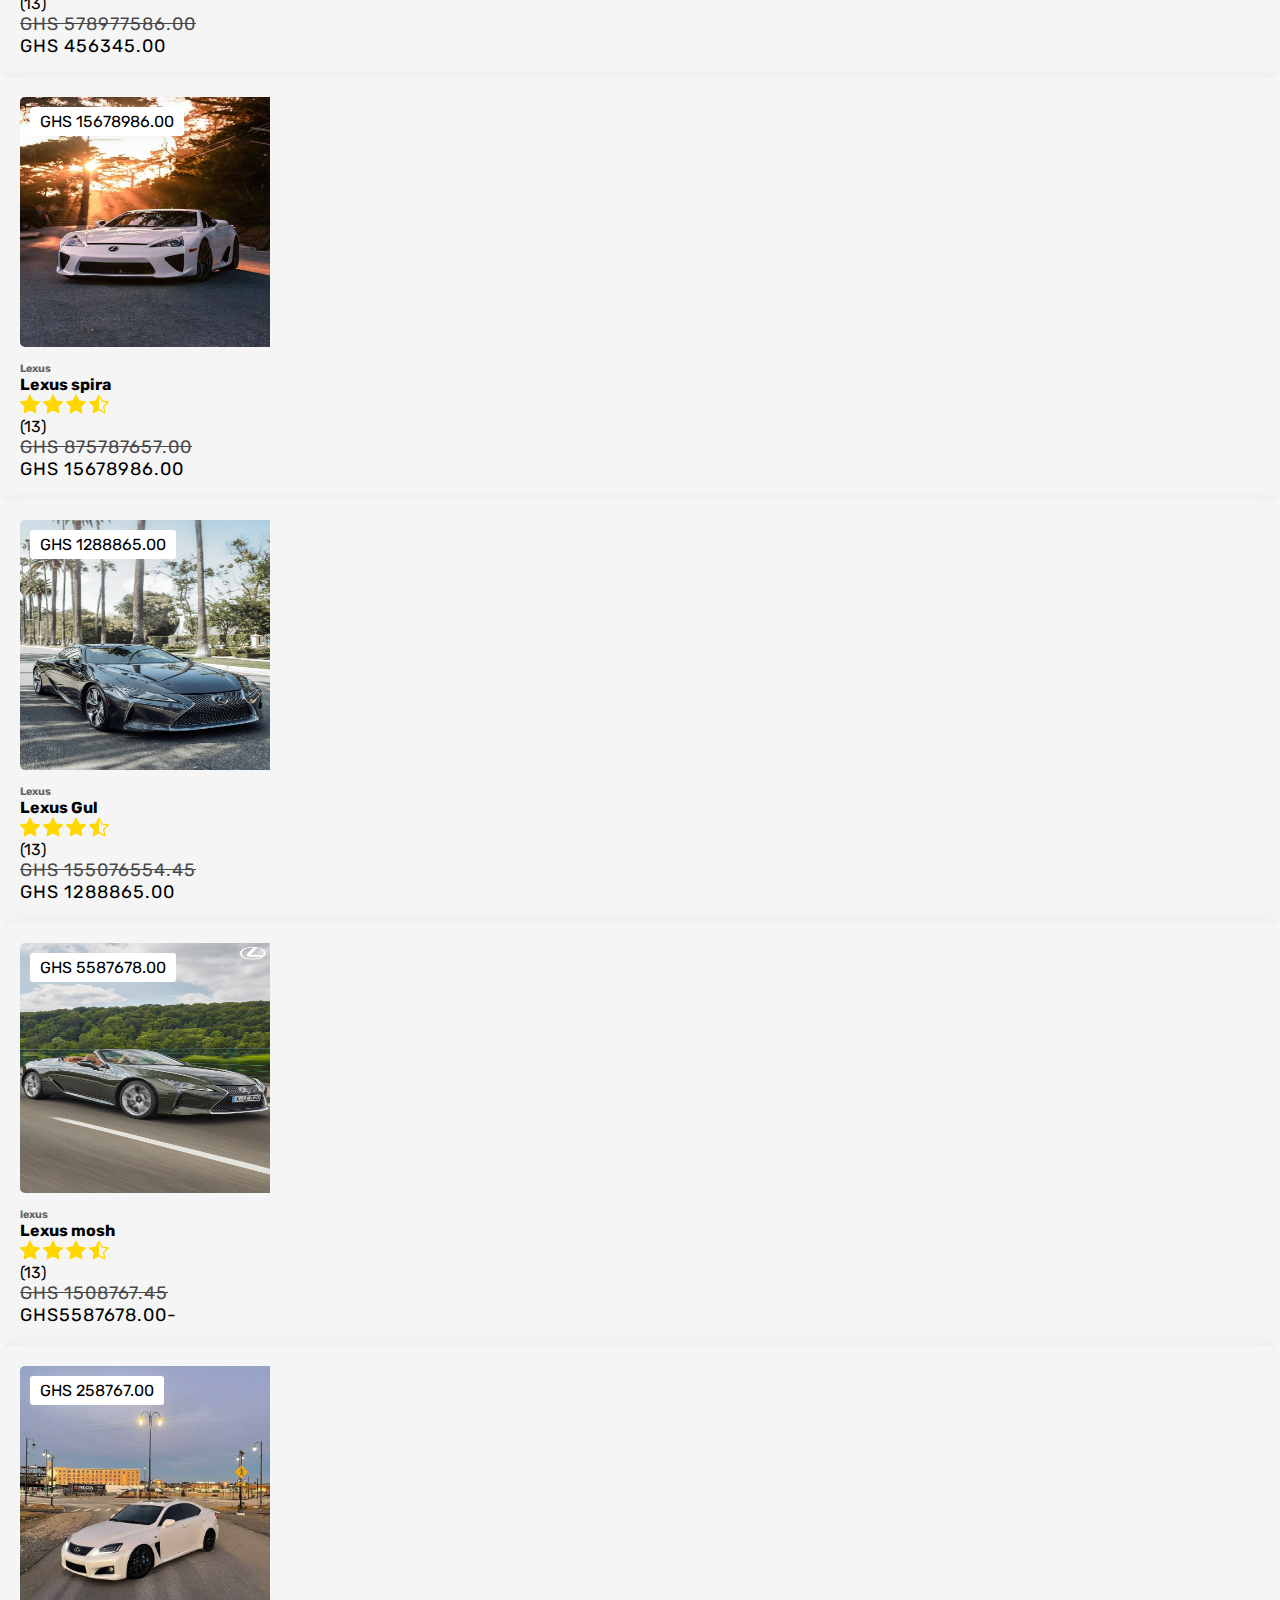
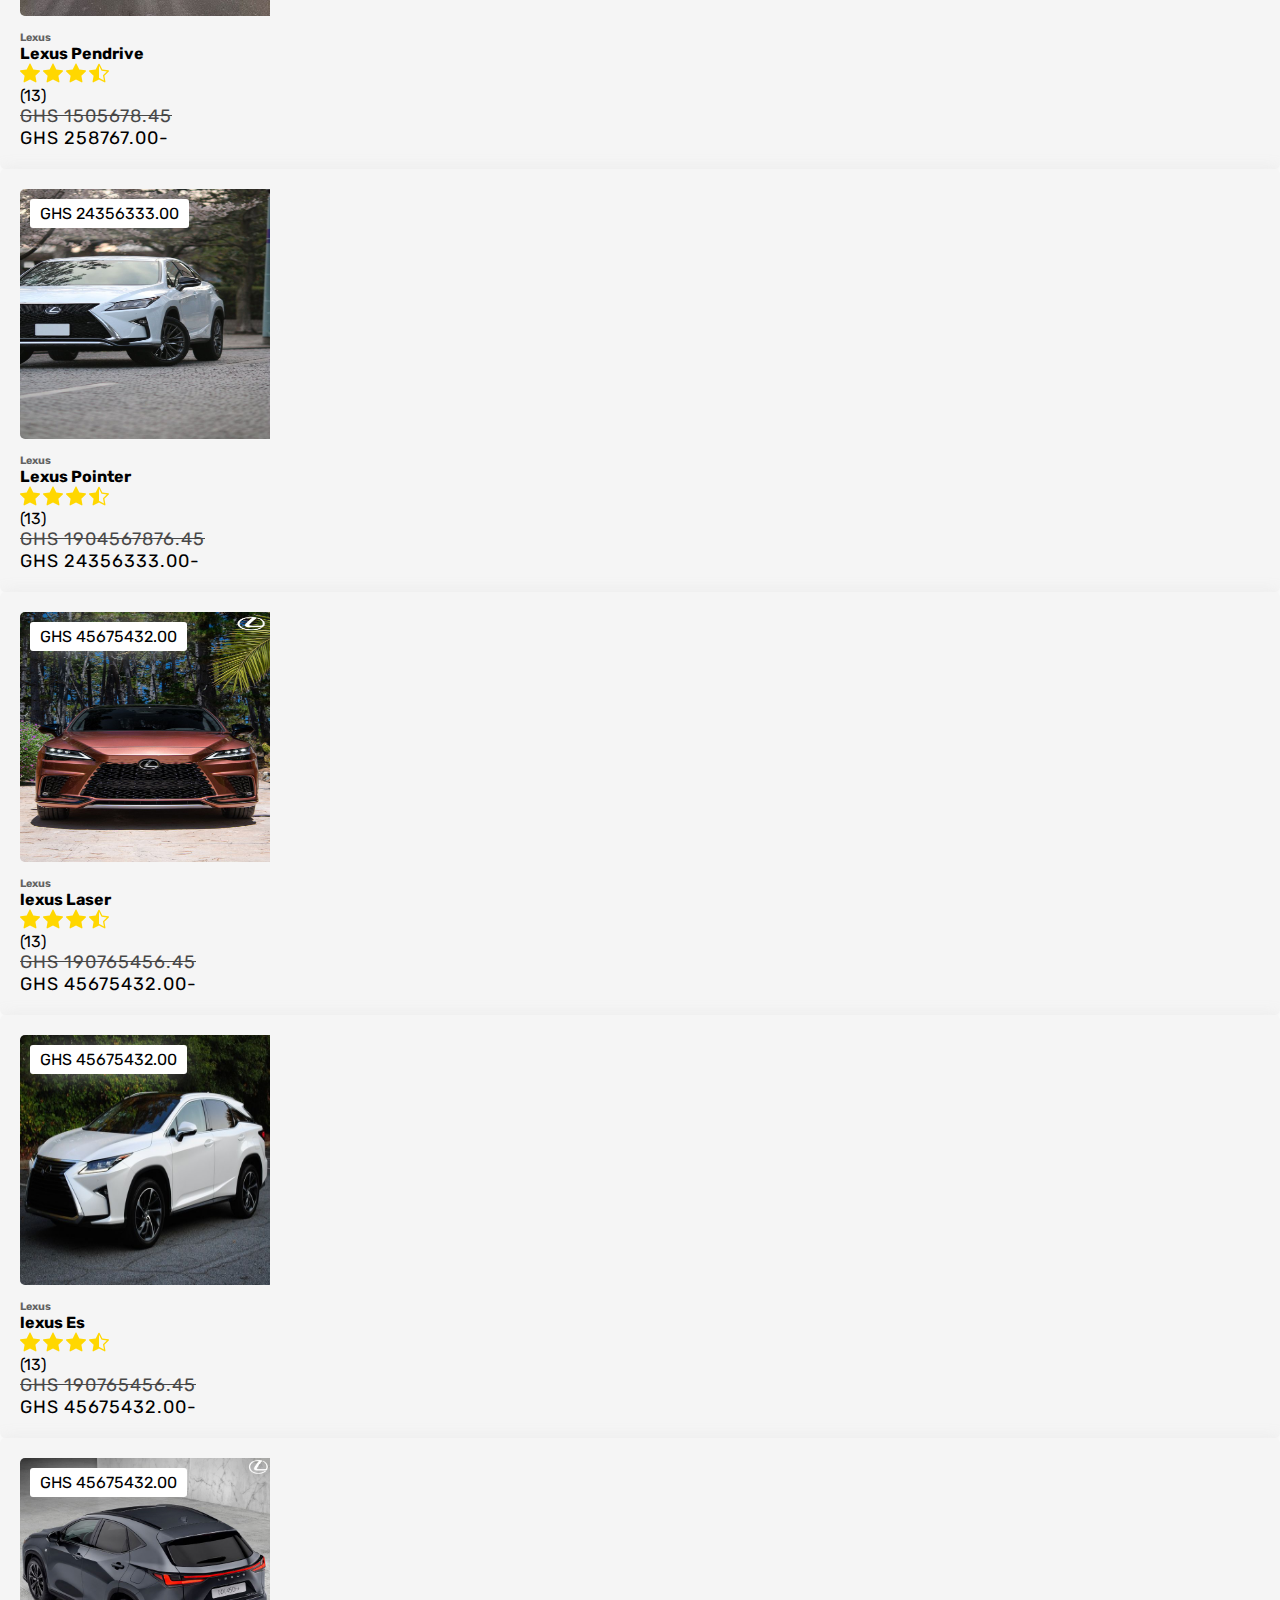
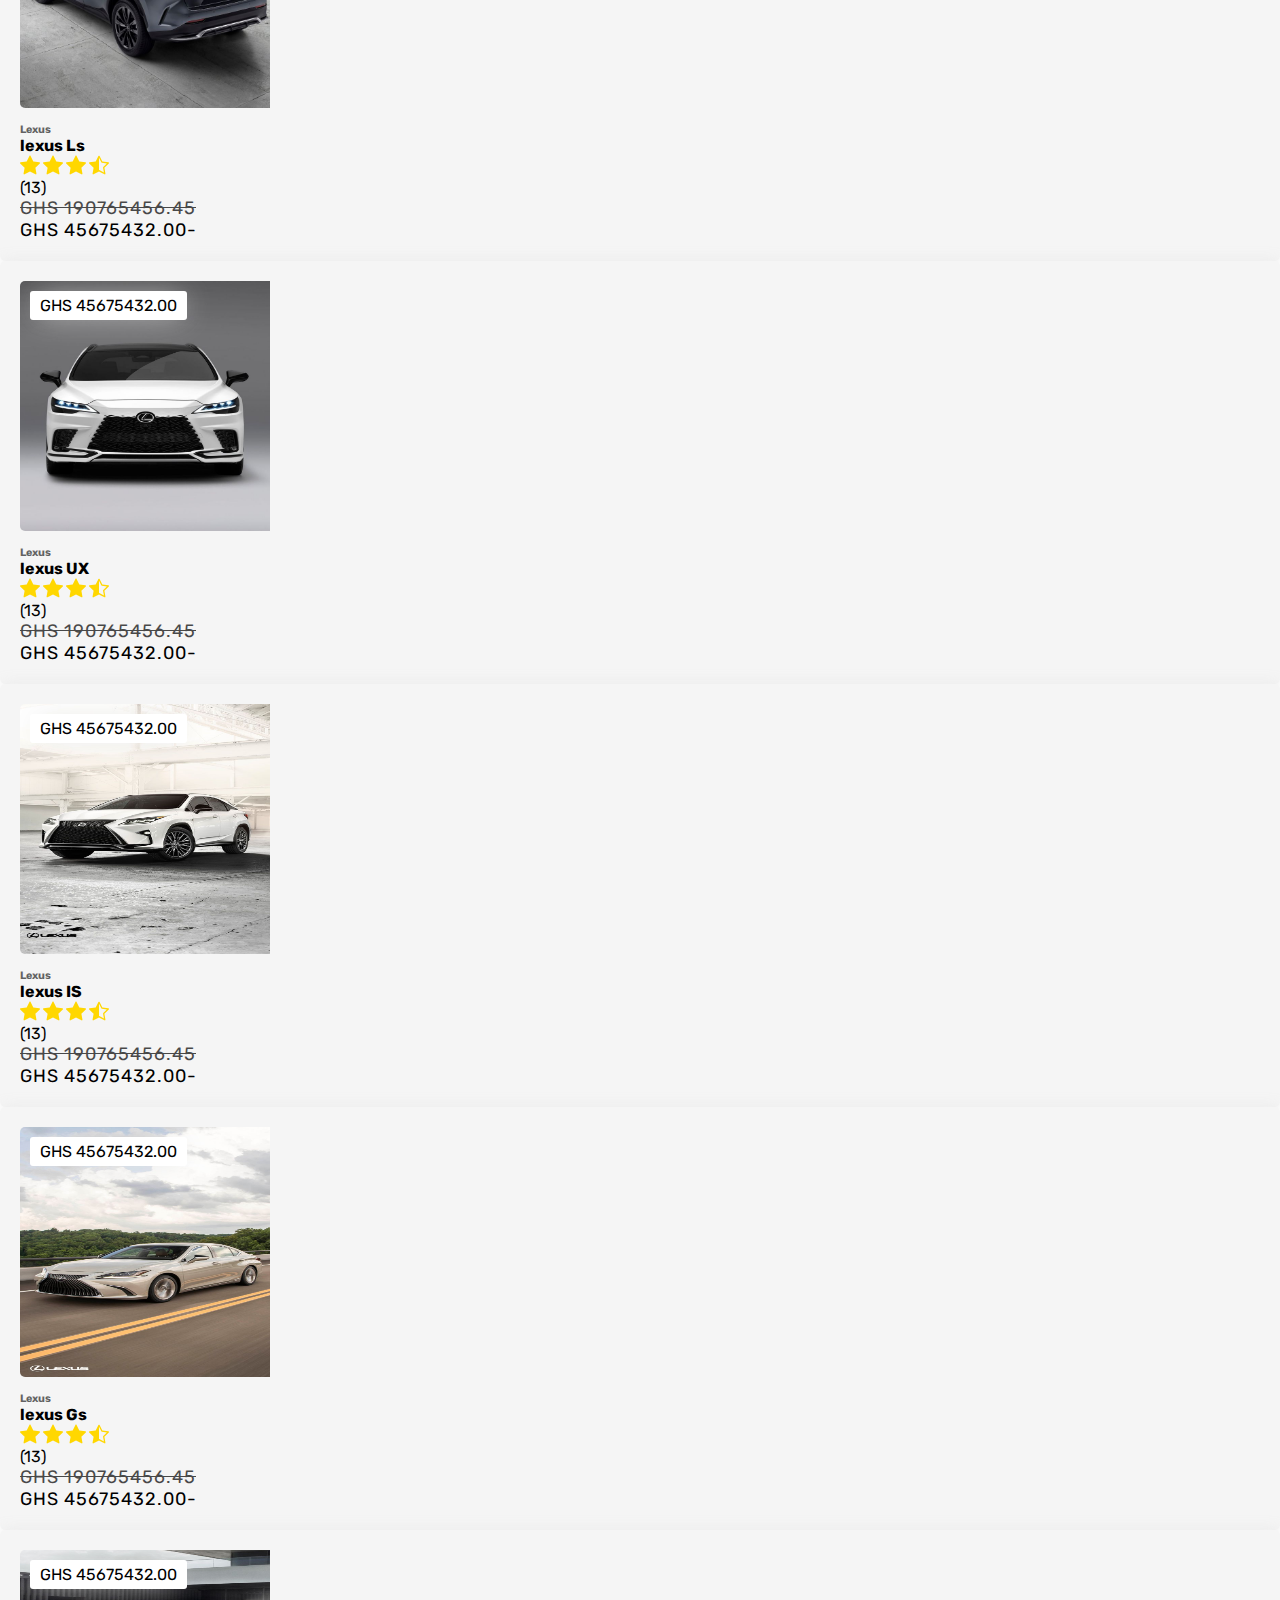
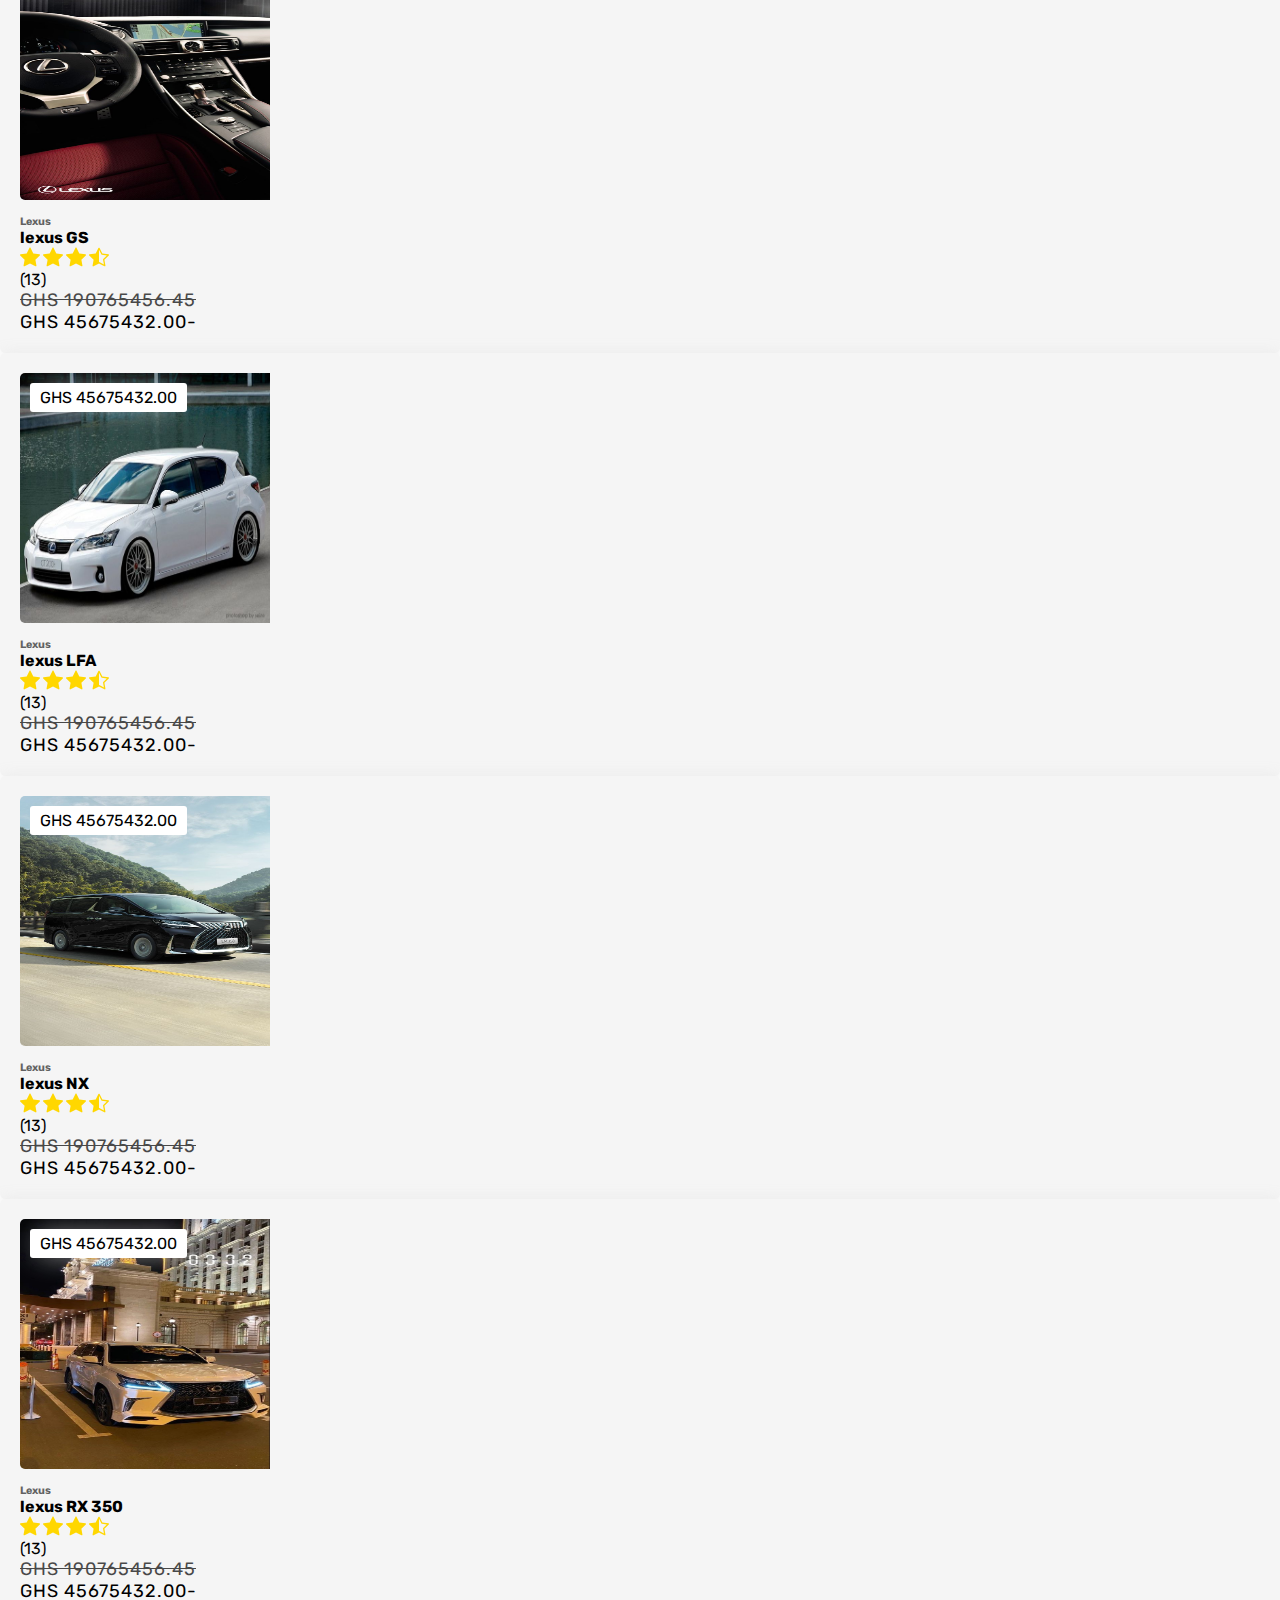
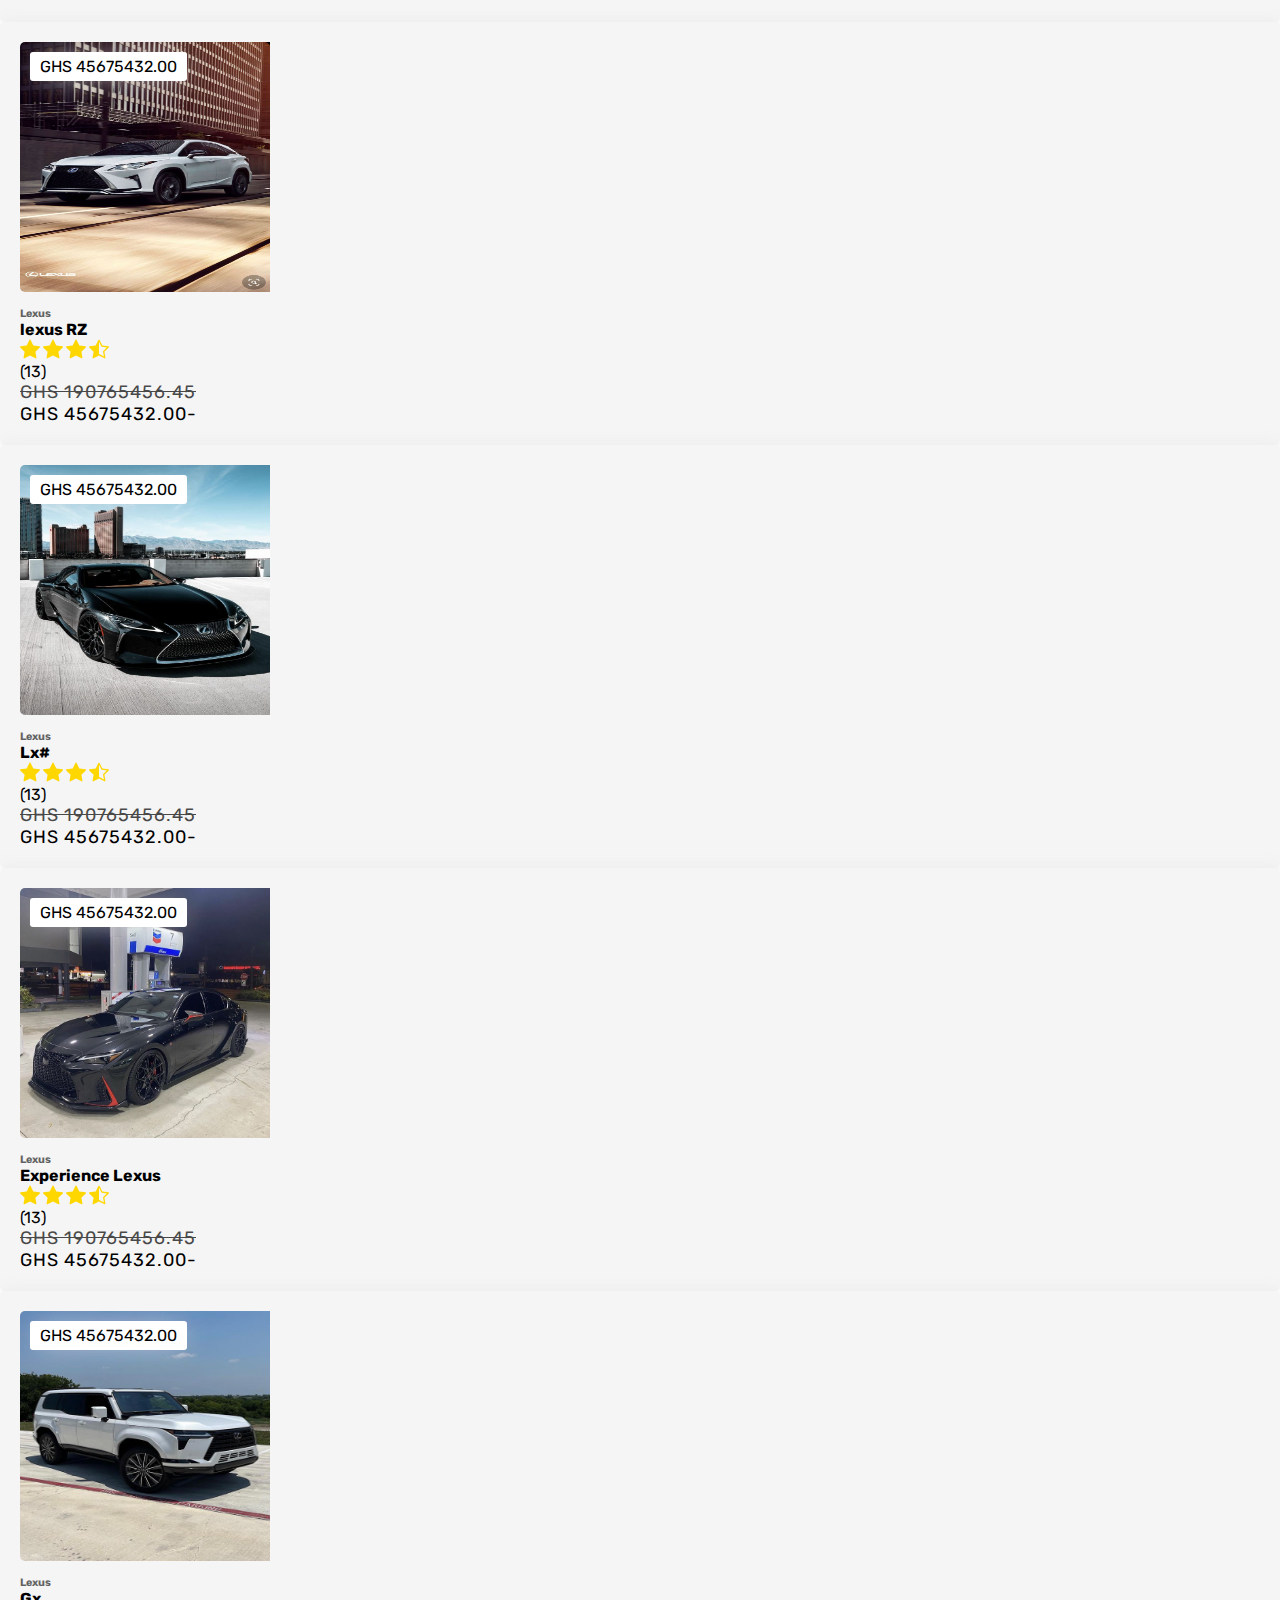
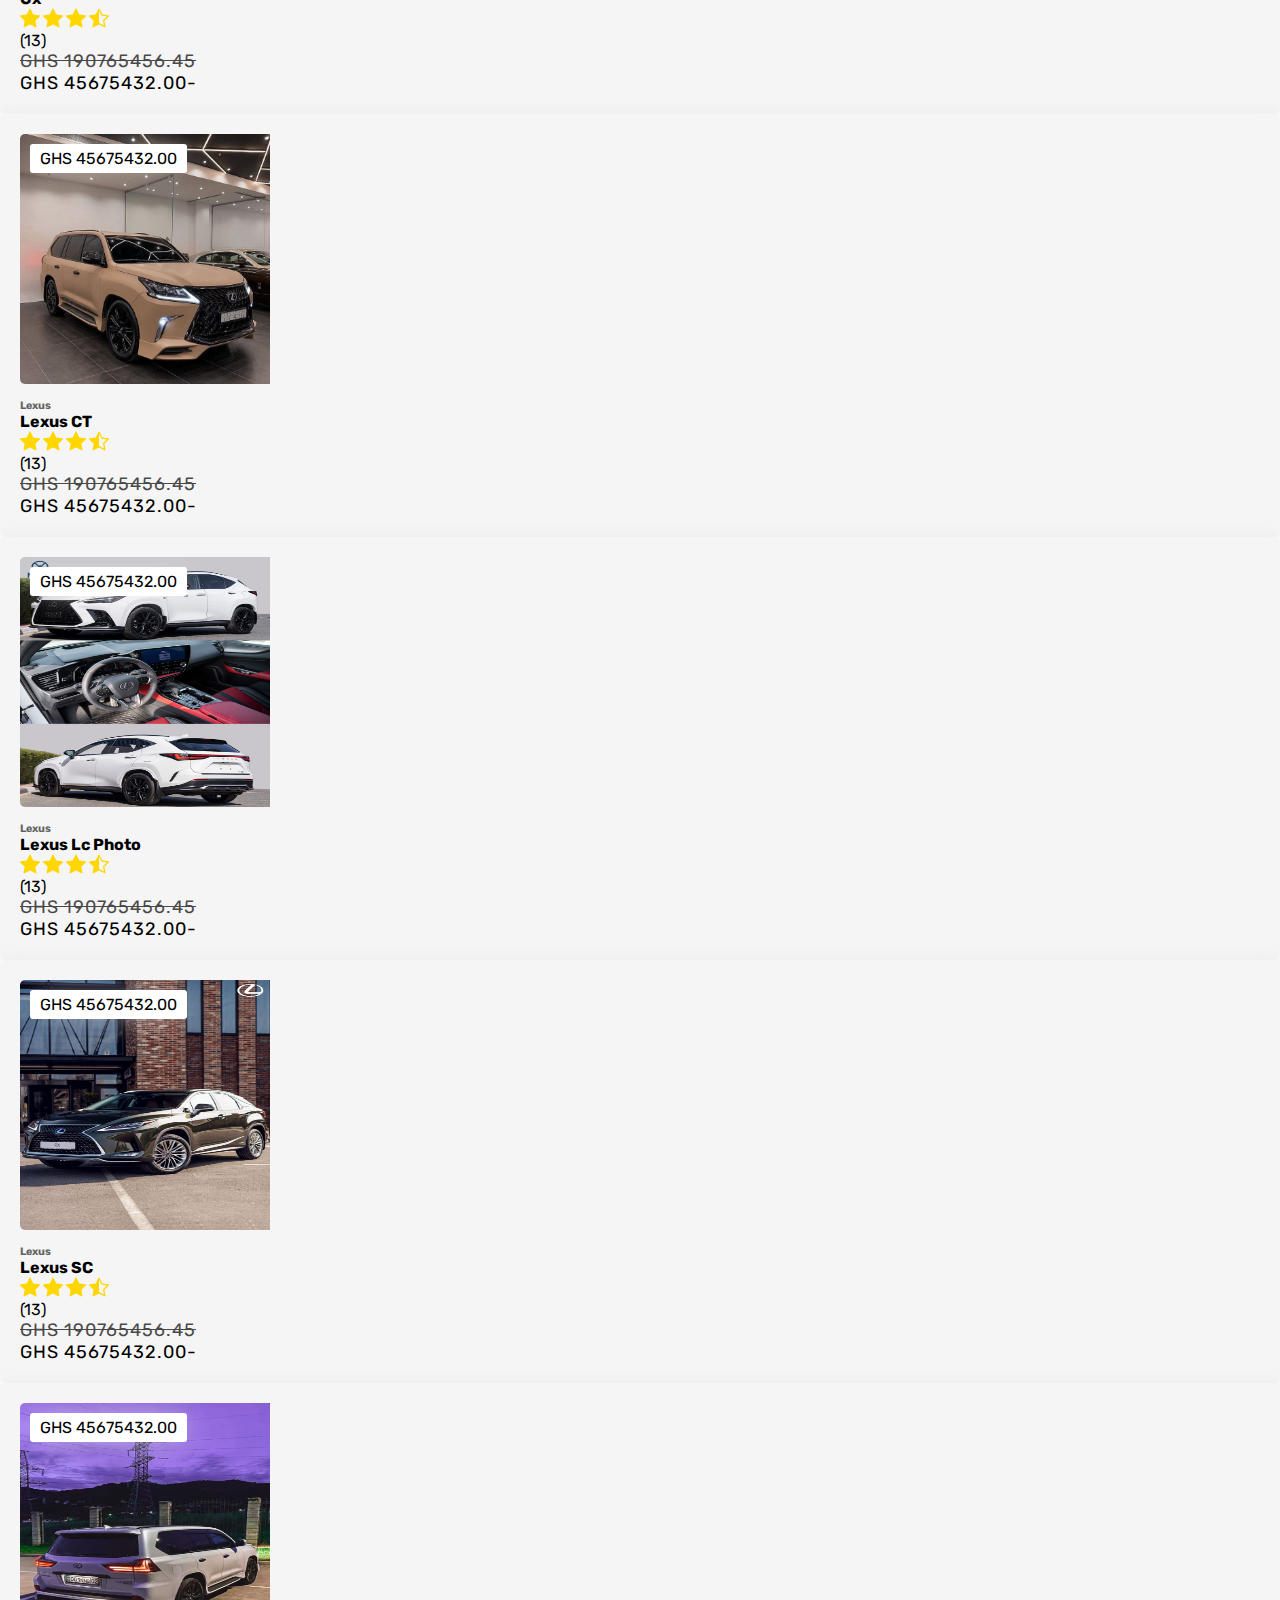
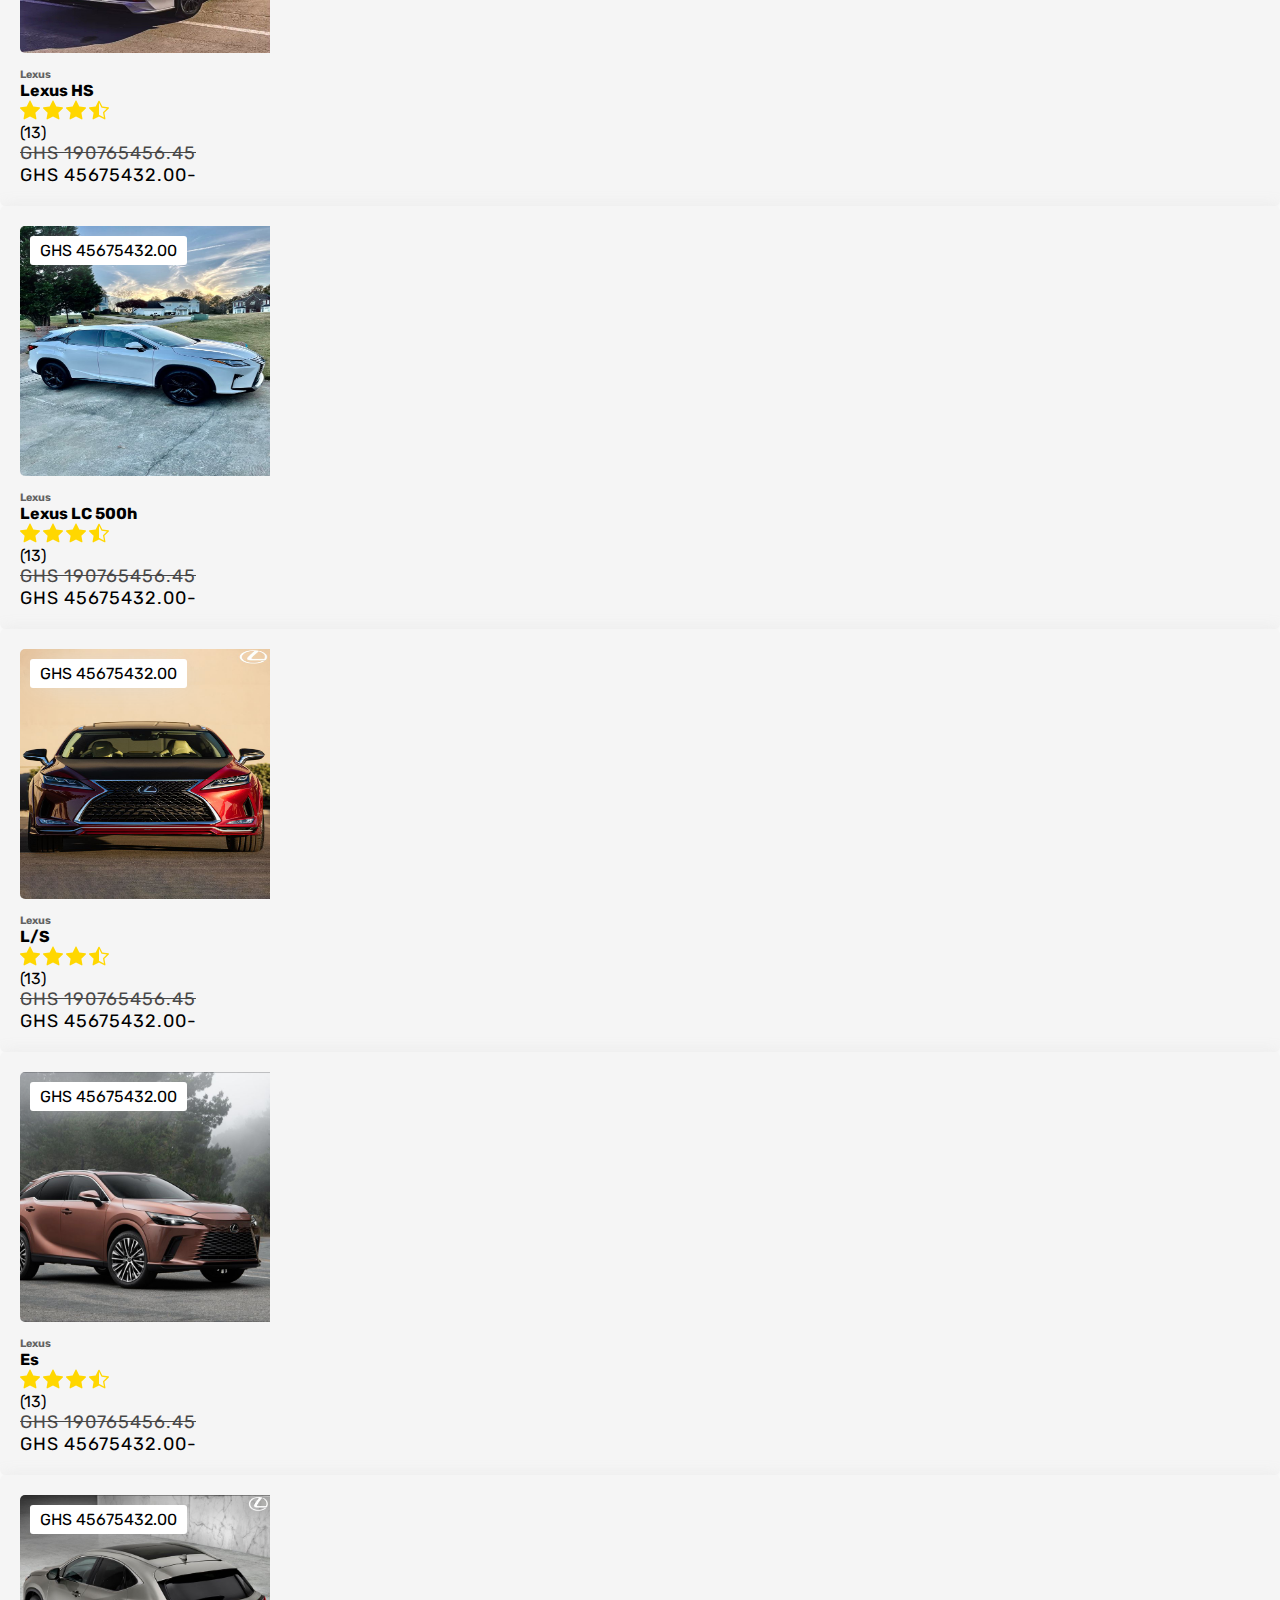
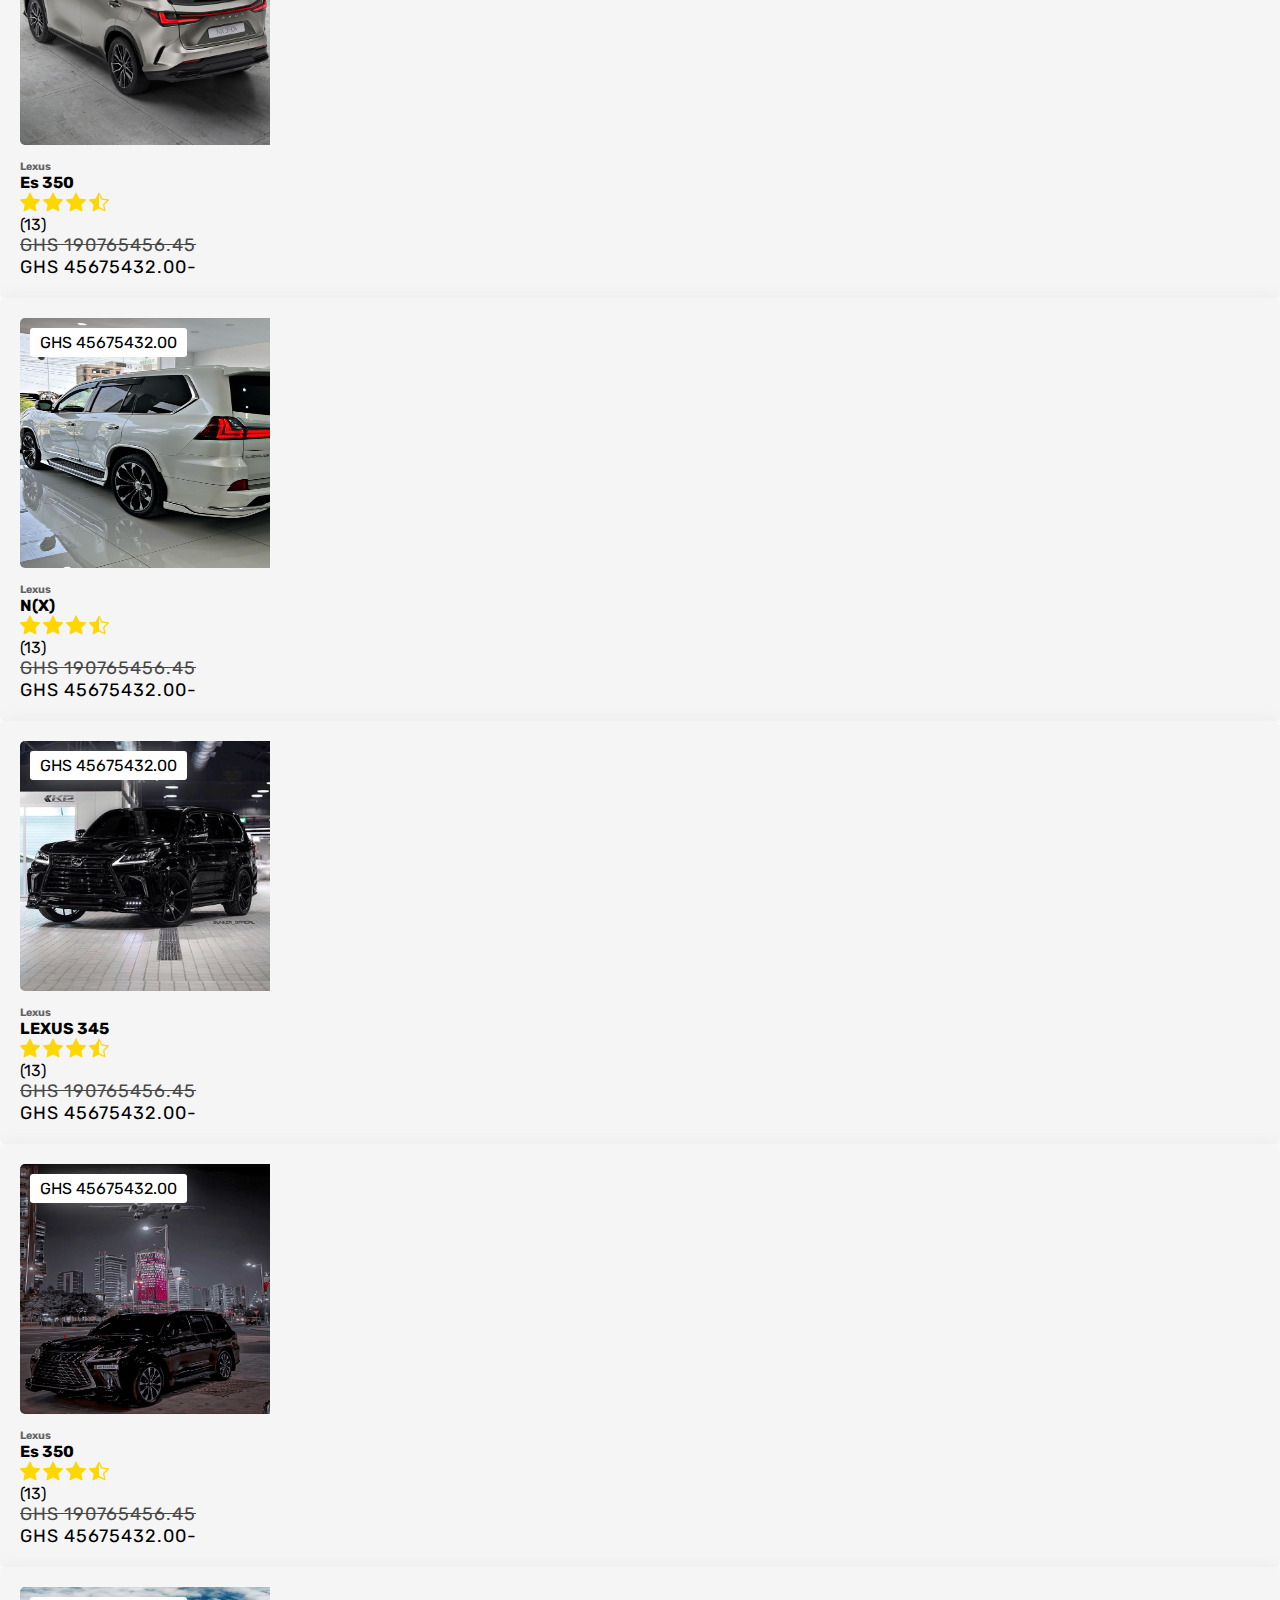
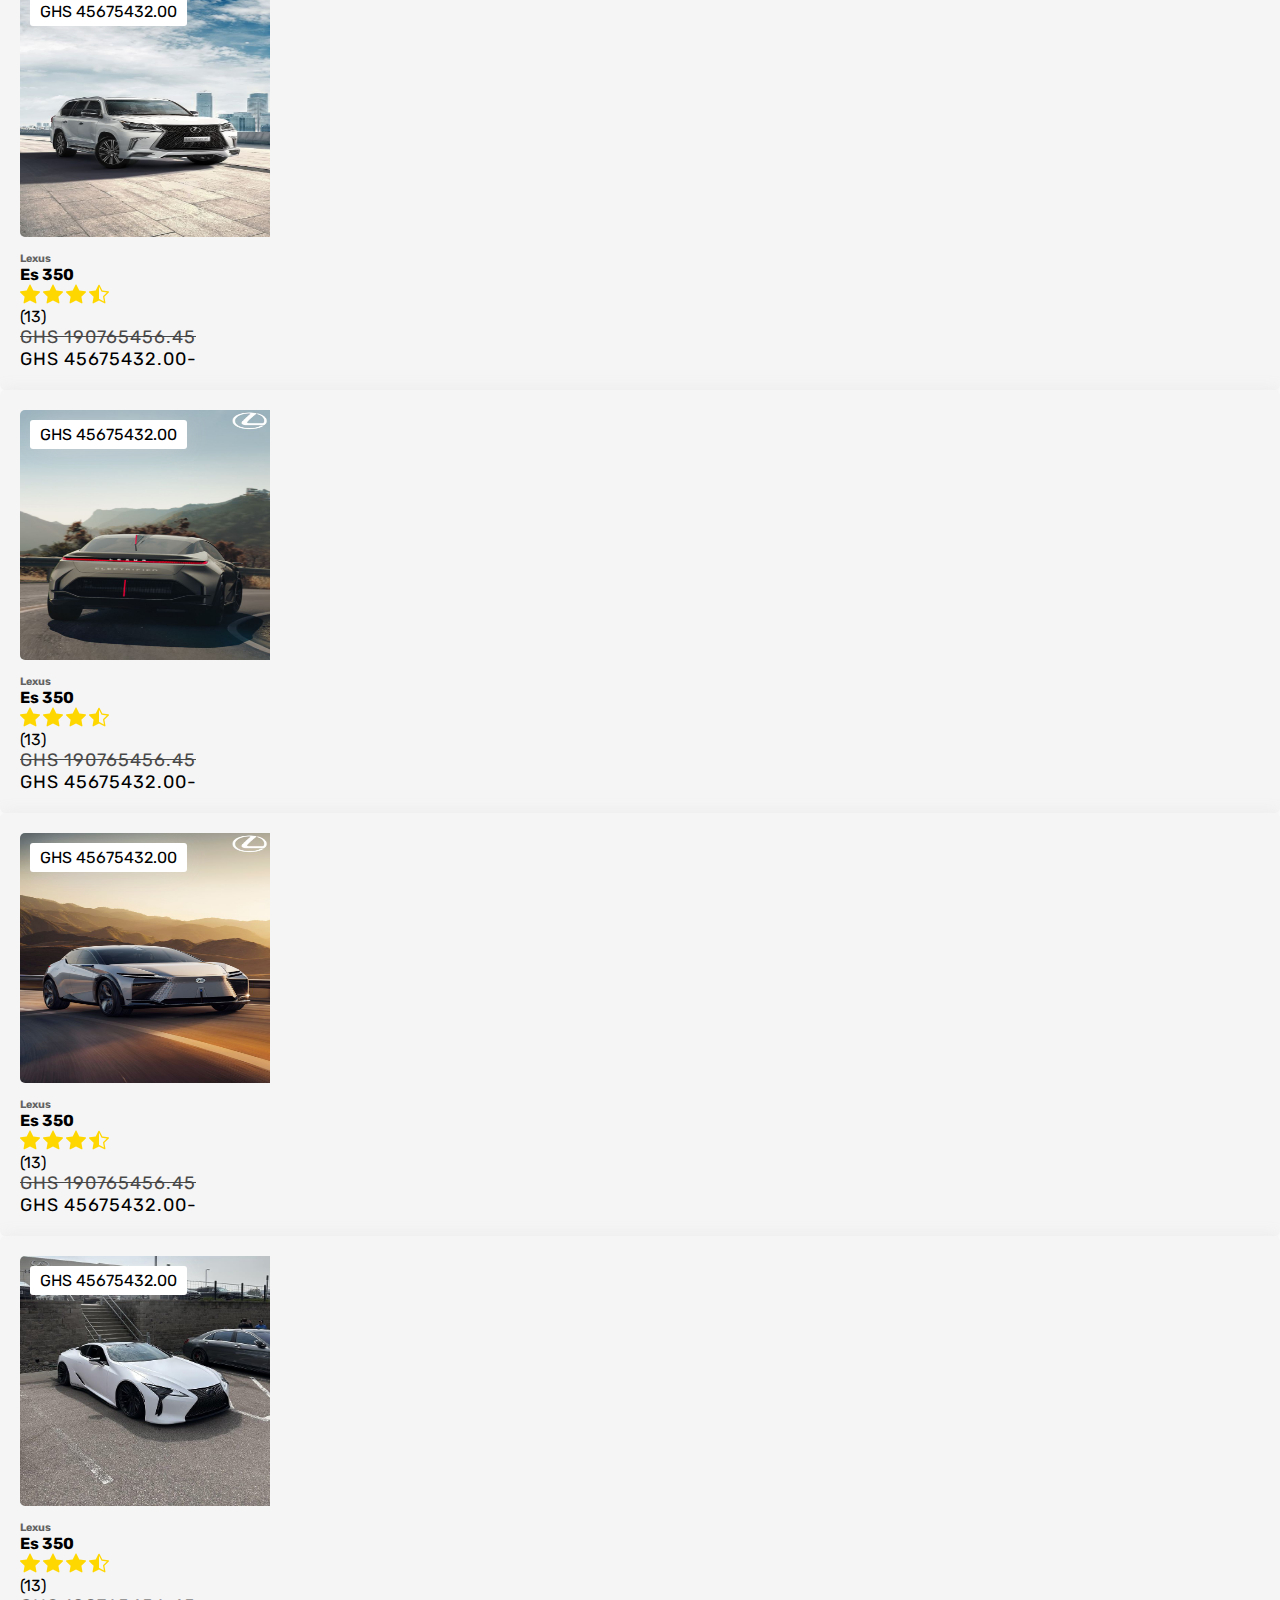
<file: Ecommerce.Project/CompSales Ecommerce/templates/store.html>
<!DOCTYPE html>
<html lang="en">
  <head>
    <meta charset="UTF-8" />
    <meta name="viewport" content="width=device-width, initial-scale=1.0" />
    <title>Frosty's-Lexus Hub</title>
    <link
      href="https://fonts.googleapis.com/css?family=Rubik:400,700|Crimson+Text:400,400i"
      rel="stylesheet"
    />
    <link
      href="https://fonts.googleapis.com/css?family=Rubik:400,700|Crimson+Text:400,400i"
      rel="stylesheet"
    />
    <link
      href="https://cdn.jsdelivr.net/npm/bootstrap@5.0.2/dist/css/bootstrap.min.css"
      rel="stylesheet"
      integrity="sha384-EVSTQN3/azprG1Anm3QDgpJLIm9Nao0Yz1ztcQTwFspd3yD65VohhpuuCOmLASjC"
      crossorigin="anonymous"
    />
    <link rel="stylesheet" href="../style/style.css" />
  </head>
  <body>
    <div>
      <!-- Navbar-starts -->
      <nav class="navbar navbar-expand-lg navbar-light m-3">
        <div class="container-fluid">
          <a class="navbar-brand fw-bold" href="index.html">Frosty's-Lexus Hub</a>
          <button
            class="navbar-toggler"
            type="button"
            data-bs-toggle="collapse"
            data-bs-target="#navbarSupportedContent"
            aria-controls="navbarSupportedContent"
            aria-expanded="false"
            aria-label="Toggle navigation"
          >
            <span class="navbar-toggler-icon"></span>
          </button>
          <div class="collapse navbar-collapse" id="navbarSupportedContent">
            <ul class="navbar-nav m-auto">
              <li class="nav-item">
                <a class="nav-link" aria-current="page" href="index.html"
                  >Home</a
                >
              </li>
              <li class="nav-item">
                <a class="nav-link" aria-current="page" href="store.html"
                  >Store</a
                >
              </li>
              <li class="nav-item">
                <a class="nav-link" aria-current="page" href="about.html"
                  >About</a
                >
              </li>
              <li class="nav-item">
                <a class="nav-link" aria-current="page" href="contact.html"
                  >Contact</a
                >
              </li>
              <li class="nav-item">
                <a class="nav-link" href="login_signup.html">Login/Signup</a>
              </li>
            </ul>
            <a class="m-lg-3 text-decoration-none" href="cart.html">
              <img src="../assets/svg/cart.svg" alt="cart" />
              <span
                class="text-dark position-relative top-0 start-0 translate-middle badge rounded-pill bg-light"
                >6</span
              >
            </a>
            <form class="d-flex" action="" method="GET">
              <input
                class="form-control me-2"
                type="text"
                placeholder="Search for items..."
                name="q"
                aria-label="Search"
              />
              <button class="btn btn-outline-dark" type="submit">Search</button>
            </form>
          </div>
        </div>
      </nav>
      <!-- Navbar-ends -->

      <!-- Mini-nav-starts  -->
      <div class="bg-light py-3">
        <div class="container">
          <div class="row">
            <div class="col-md-12 mb-0">
              <a href="index.html" class="fw-bold text-decoration-none">Home</a>
              <span class="mx-2 mb-0">/ Store</span>
            </div>
          </div>
        </div>
      </div>
      <!-- Mini-nav-ends  -->

      <!-- Product Section - Start -->
      <section>
        <div class="container">
          <div class="row g-4 py-5">
            <div class="col-md-3">
              <div class="product-single-card">
                <div class="product-top-area">
                  <div class="product-discount">GHS 4334.00</div>

                  <div class="product-img">
                    <div class="first-view">
                      <img src="../assets/products/cars for site/c (1).jpeg"height="250" width="250"/></div>
                    <div class="hover-view">
                      <img
                        src="../assets/products/cars for site/c%20(1).jpeg"height="250" width="250"/>
                        alt="logo"
                        class="img-fluid"
                      />
                    </div>
                  </div>
                  <div class="sideicons">
                    <button class="sideicons-btn">
                      <img src="../assets/svg/add_cart.svg" alt="add to cart" />
                    </button>
                    <button class="sideicons-btn">
                      <img src="../assets/svg/eye.svg" alt="heart" />
                    </button>
                    <button class="sideicons-btn">
                      <img src="../assets/svg/heart.svg" alt="heart" />
                    </button>
                    <button class="sideicons-btn">
                      <img src="../assets/svg/shuffle.svg" alt="heart" />
                    </button>
                  </div>
                </div>
                <div class="product-info">
                  <h6 class="product-category">
                    <a href="product_detail.html">Lexus</a>
                  </h6>
                  <h6 class="product-title text-truncate">
                    <a href="product_detail.html">Lexus CP</a>
                  </h6>
                  <div class="d-flex align-items-center">
                    <div class="review-star me-1">
                      <img src="../assets/svg/star.svg" alt="heart" />
                      <img src="../assets/svg/star.svg" alt="heart" />
                      <img src="../assets/svg/star.svg" alt="heart" />
                      <img src="../assets/svg/star_half.svg" alt="heart" />
                    </div>

                    <span class="review-count">(13)</span>
                  </div>
                  <div class="d-flex flex-wrap align-items-center py-2">
                    <div class="old-price">GHS 242346.00</div>
                    <div class="new-price">GHS 4334.00</div>
                  </div>
                </div>
              </div>
            </div>
            <div class="col-md-3">
              <div class="product-single-card">
                <div class="product-top-area">
                  <div class="product-discount">GHS 243632.00</div>

                  <div class="product-img">
                    <div class="first-view">
                      <img
                        src="../assets/products/cars for site/c%20(2).jpeg" height="250" width="250"
                        alt="logo"
                        class="img-fluid"
                      />
                    </div>
                    <div class="hover-view">
                      <img
                        src="../assets/products/cars for site/c%20(2).jpeg" height="250" width="250"
                        alt="logo"
                        class="img-fluid"
                      />
                    </div>
                  </div>
                  <div class="sideicons">
                    <button class="sideicons-btn">
                      <img src="../assets/svg/add_cart.svg" alt="add to cart" />
                    </button>
                    <button class="sideicons-btn">
                      <img src="../assets/svg/eye.svg" alt="heart" />
                    </button>
                    <button class="sideicons-btn">
                      <img src="../assets/svg/heart.svg" alt="heart" />
                    </button>
                    <button class="sideicons-btn">
                      <img src="../assets/svg/shuffle.svg" alt="heart" />
                    </button>
                  </div>
                </div>
                <div class="product-info">
                  <h6 class="product-category">
                    <a href="product_detail.html">Lexus</a>
                  </h6>
                  <h6 class="product-title text-truncate">
                    <a href="product_detail.html">Lavish Lexus</a>
                  </h6>
                  <div class="d-flex align-items-center">
                    <div class="review-star me-1">
                      <img src="../assets/svg/star.svg" alt="heart" />
                      <img src="../assets/svg/star.svg" alt="heart" />
                      <img src="../assets/svg/star.svg" alt="heart" />
                      <img src="../assets/svg/star_half.svg" alt="heart" />
                    </div>

                    <span class="review-count">(13)</span>
                  </div>
                  <div class="d-flex flex-wrap align-items-center py-2">
                    <div class="old-price">GHS 14364343.00</div>
                    <div class="new-price">GHS 243632.00</div>
                  </div>
                </div>
              </div>
            </div>
            <div class="col-md-3">
              <div class="product-single-card">
                <div class="product-top-area">
                  <div class="product-discount">456345.00</div>

                  <div class="product-img">
                    <div class="first-view">
                      <img
                        src="../assets/products/cars for site/c%20(3).jpeg" height="250" width="250"
                        alt="logo"
                        class="img-fluid"
                      />
                    </div>
                    <div class="hover-view">
                      <img
                        src="../assets/products/cars for site/c%20(3).jpeg" height="250" width="250"
                        alt="logo"
                        class="img-fluid"
                      />
                    </div>
                  </div>
                  <div class="sideicons">
                    <button class="sideicons-btn">
                      <img src="../assets/svg/add_cart.svg" alt="add to cart" />
                    </button>
                    <button class="sideicons-btn">
                      <img src="../assets/svg/eye.svg" alt="heart" />
                    </button>
                    <button class="sideicons-btn">
                      <img src="../assets/svg/heart.svg" alt="heart" />
                    </button>
                    <button class="sideicons-btn">
                      <img src="../assets/svg/shuffle.svg" alt="heart" />
                    </button>
                  </div>
                </div>
                <div class="product-info">
                  <h6 class="product-category">
                    <a href="product_detail.html">Lexus</a>
                  </h6>
                  <h6 class="product-title text-truncate">
                    <a href="product_detail.html">Lexus 365</a>
                  </h6>
                  <div class="d-flex align-items-center">
                    <div class="review-star me-1">
                      <img src="../assets/svg/star.svg" alt="heart" />
                      <img src="../assets/svg/star.svg" alt="heart" />
                      <img src="../assets/svg/star.svg" alt="heart" />
                      <img src="../assets/svg/star_half.svg" alt="heart" />
                    </div>

                    <span class="review-count">(13)</span>
                  </div>
                  <div class="d-flex flex-wrap align-items-center py-2">
                    <div class="old-price">GHS 578977586.00</div>
                    <div class="new-price">GHS 456345.00</div>
                  </div>
                </div>
              </div>
            </div>
            <div class="col-md-3">
              <div class="product-single-card">
                <div class="product-top-area">
                  <div class="product-discount">GHS 15678986.00</div>

                  <div class="product-img">
                    <div class="first-view">
                      <img
                        src="../assets/products/cars for site/c%20(4).jpeg" height="250" width="250"
                        alt="logo"
                        class="img-fluid"
                      />
                    </div>
                    <div class="hover-view">
                      <img
                        src="../assets/products/cars for site/c%20(4).jpeg" height="250" width="250"
                        alt="logo"
                        class="img-fluid"
                      />
                    </div>
                  </div>
                  <div class="sideicons">
                    <button class="sideicons-btn">
                      <img src="../assets/svg/add_cart.svg" alt="add to cart" />
                    </button>
                    <button class="sideicons-btn">
                      <img src="../assets/svg/eye.svg" alt="heart" />
                    </button>
                    <button class="sideicons-btn">
                      <img src="../assets/svg/heart.svg" alt="heart" />
                    </button>
                    <button class="sideicons-btn">
                      <img src="../assets/svg/shuffle.svg" alt="heart" />
                    </button>
                  </div>
                </div>
                <div class="product-info">
                  <h6 class="product-category">
                    <a href="product_detail.html">Lexus</a>
                  </h6>
                  <h6 class="product-title text-truncate">
                    <a href="product_detail.html">Lexus spira</a>
                  </h6>
                  <div class="d-flex align-items-center">
                    <div class="review-star me-1">
                      <img src="../assets/svg/star.svg" alt="heart" />
                      <img src="../assets/svg/star.svg" alt="heart" />
                      <img src="../assets/svg/star.svg" alt="heart" />
                      <img src="../assets/svg/star_half.svg" alt="heart" />
                    </div>

                    <span class="review-count">(13)</span>
                  </div>
                  <div class="d-flex flex-wrap align-items-center py-2">
                    <div class="old-price">GHS 875787657.00</div>
                    <div class="new-price">GHS  15678986.00</div>
                  </div>
                </div>
              </div>
            </div>
            <div class="col-md-3">
              <div class="product-single-card">
                <div class="product-top-area">
                  <div class="product-discount">GHS 1288865.00</div>

                  <div class="product-img">
                    <div class="first-view">
                      <img
                        src="../assets/products/cars for site/c%20(5).jpeg" height="250" width="250"
                        alt="logo"
                        class="img-fluid"
                      />
                    </div>
                    <div class="hover-view">
                      <img
                        src="../assets/products/cars for site/c%20(5).jpeg" height="200" width="200"
                        alt="logo"
                        class="img-fluid"
                      />
                    </div>
                  </div>
                  <div class="sideicons">
                    <button class="sideicons-btn">
                      <img src="../assets/svg/add_cart.svg" alt="add to cart" />
                    </button>
                    <button class="sideicons-btn">
                      <img src="../assets/svg/eye.svg" alt="heart" />
                    </button>
                    <button class="sideicons-btn">
                      <img src="../assets/svg/heart.svg" alt="heart" />
                    </button>
                    <button class="sideicons-btn">
                      <img src="../assets/svg/shuffle.svg" alt="heart" />
                    </button>
                  </div>
                </div>
                <div class="product-info">
                  <h6 class="product-category">
                    <a href="product_detail.html">Lexus</a>
                  </h6>
                  <h6 class="product-title text-truncate">
                    <a href="product_detail.html">Lexus Gul</a>
                  </h6>
                  <div class="d-flex align-items-center">
                    <div class="review-star me-1">
                      <img src="../assets/svg/star.svg" alt="heart" />
                      <img src="../assets/svg/star.svg" alt="heart" />
                      <img src="../assets/svg/star.svg" alt="heart" />
                      <img src="../assets/svg/star_half.svg" alt="heart" />
                    </div>

                    <span class="review-count">(13)</span>
                  </div>
                  <div class="d-flex flex-wrap align-items-center py-2">
                    <div class="old-price">GHS 155076554.45</div>
                    <div class="new-price">GHS 1288865.00</div>
                  </div>
                </div>
              </div>
            </div>
            <div class="col-md-3">
              <div class="product-single-card">
                <div class="product-top-area">
                  <div class="product-discount">GHS 5587678.00</div>

                  <div class="product-img">
                    <div class="first-view">
                      <img
                        src="../assets/products/cars for site/c%20(6).jpeg" height="250" width="250"
                        alt="logo"
                        class="img-fluid"
                      />
                    </div>
                    <div class="hover-view">
                      <img
                        src="../assets/products/cars for site/c%20(6).jpeg" height="250" width="250"
                        alt="logo"
                        class="img-fluid"
                      />
                    </div>
                  </div>
                  <div class="sideicons">
                    <button class="sideicons-btn">
                      <img src="../assets/svg/add_cart.svg" alt="add to cart" />
                    </button>
                    <button class="sideicons-btn">
                      <img src="../assets/svg/eye.svg" alt="heart" />
                    </button>
                    <button class="sideicons-btn">
                      <img src="../assets/svg/heart.svg" alt="heart" />
                    </button>
                    <button class="sideicons-btn">
                      <img src="../assets/svg/shuffle.svg" alt="heart" />
                    </button>
                  </div>
                </div>
                <div class="product-info">
                  <h6 class="product-category">
                    <a href="product_detail.html">lexus</a>
                  </h6>
                  <h6 class="product-title text-truncate">
                    <a href="product_detail.html">Lexus mosh</a>
                  </h6>
                  <div class="d-flex align-items-center">
                    <div class="review-star me-1">
                      <img src="../assets/svg/star.svg" alt="heart" />
                      <img src="../assets/svg/star.svg" alt="heart" />
                      <img src="../assets/svg/star.svg" alt="heart" />
                      <img src="../assets/svg/star_half.svg" alt="heart" />
                    </div>

                    <span class="review-count">(13)</span>
                  </div>
                  <div class="d-flex flex-wrap align-items-center py-2">
                    <div class="old-price">GHS 1508767.45</div>
                    <div class="new-price">GHS5587678.00-</div>
                  </div>
                </div>
              </div>
            </div>
            <div class="col-md-3">
              <div class="product-single-card">
                <div class="product-top-area">
                  <div class="product-discount">GHS 258767.00</div>

                  <div class="product-img">
                    <div class="first-view">
                      <img
                        src="../assets/products/cars for site/c%20(7).jpeg" height="250" width="250"
                        alt="logo"
                        class="img-fluid"
                      />
                    </div>
                    <div class="hover-view">
                      <img
                        src="../assets/products/cars for site/c%20(7).jpeg" height="250" width="250"
                        alt="logo"
                        class="img-fluid"
                      />
                    </div>
                  </div>
                  <div class="sideicons">
                    <button class="sideicons-btn">
                      <img src="../assets/svg/add_cart.svg" alt="add to cart" />
                    </button>
                    <button class="sideicons-btn">
                      <img src="../assets/svg/eye.svg" alt="heart" />
                    </button>
                    <button class="sideicons-btn">
                      <img src="../assets/svg/heart.svg" alt="heart" />
                    </button>
                    <button class="sideicons-btn">
                      <img src="../assets/svg/shuffle.svg" alt="heart" />
                    </button>
                  </div>
                </div>
                <div class="product-info">
                  <h6 class="product-category">
                    <a href="product_detail.html">Lexus</a>
                  </h6>
                  <h6 class="product-title text-truncate">
                    <a href="product_detail.html">Lexus Pendrive</a>
                  </h6>
                  <div class="d-flex align-items-center">
                    <div class="review-star me-1">
                      <img src="../assets/svg/star.svg" alt="heart" />
                      <img src="../assets/svg/star.svg" alt="heart" />
                      <img src="../assets/svg/star.svg" alt="heart" />
                      <img src="../assets/svg/star_half.svg" alt="heart" />
                    </div>

                    <span class="review-count">(13)</span>
                  </div>
                  <div class="d-flex flex-wrap align-items-center py-2">
                    <div class="old-price">GHS 1505678.45</div>
                    <div class="new-price">GHS 258767.00-</div>
                  </div>
                </div>
              </div>
            </div>
            <div class="col-md-3">
              <div class="product-single-card">
                <div class="product-top-area">
                  <div class="product-discount">GHS 24356333.00</div>

                  <div class="product-img">
                    <div class="first-view">
                      <img
                        src="../assets/products/cars for site/c%20(8).jpeg" height="250" width="250"
                        alt="logo"
                        class="img-fluid"
                      />
                    </div>
                    <div class="hover-view">
                      <img
                        src="../assets/products/cars for site/c%20(8).jpeg" height="250" width="250"
                        alt="logo"
                        class="img-fluid"
                      />
                    </div>
                  </div>
                  <div class="sideicons">
                    <button class="sideicons-btn">
                      <img src="../assets/svg/add_cart.svg" alt="add to cart" />
                    </button>
                    <button class="sideicons-btn">
                      <img src="../assets/svg/eye.svg" alt="heart" />
                    </button>
                    <button class="sideicons-btn">
                      <img src="../assets/svg/heart.svg" alt="heart" />
                    </button>
                    <button class="sideicons-btn">
                      <img src="../assets/svg/shuffle.svg" alt="heart" />
                    </button>
                  </div>
                </div>
                <div class="product-info">
                  <h6 class="product-category">
                    <a href="product_detail.html">Lexus</a>
                  </h6>
                  <h6 class="product-title text-truncate">
                    <a href="product_detail.html">Lexus Pointer</a>
                  </h6>
                  <div class="d-flex align-items-center">
                    <div class="review-star me-1">
                      <img src="../assets/svg/star.svg" alt="heart" />
                      <img src="../assets/svg/star.svg" alt="heart" />
                      <img src="../assets/svg/star.svg" alt="heart" />
                      <img src="../assets/svg/star_half.svg" alt="heart" />
                    </div>

                    <span class="review-count">(13)</span>
                  </div>
                  <div class="d-flex flex-wrap align-items-center py-2">
                    <div class="old-price">GHS 1904567876.45</div>
                    <div class="new-price">GHS 24356333.00-</div>
                  </div>
                </div>
              </div>
            </div>
            <div class="col-md-3">
              <div class="product-single-card">
                <div class="product-top-area">
                  <div class="product-discount">GHS 45675432.00</div>

                  <div class="product-img">
                    <div class="first-view">
                      <img
                              src="../assets/products/cars for site/c%20(9).jpeg" height="250" width="250"
                              alt="logo"
                              class="img-fluid"
                      />
                    </div>
                    <div class="hover-view">
                      <img
                              src="../assets/products/cars for site/c%20(9).jpeg" height="250" width="250"
                              alt="logo"
                              class="img-fluid"
                      />
                    </div>
                  </div>
                  <div class="sideicons">
                    <button class="sideicons-btn">
                      <img src="../assets/svg/add_cart.svg" alt="add to cart" />
                    </button>
                    <button class="sideicons-btn">
                      <img src="../assets/svg/eye.svg" alt="heart" />
                    </button>
                    <button class="sideicons-btn">
                      <img src="../assets/svg/heart.svg" alt="heart" />
                    </button>
                    <button class="sideicons-btn">
                      <img src="../assets/svg/shuffle.svg" alt="heart" />
                    </button>
                  </div>
                </div>
                <div class="product-info">
                  <h6 class="product-category">
                    <a href="product_detail.html">Lexus</a>
                  </h6>
                  <h6 class="product-title text-truncate">
                    <a href="product_detail.html">lexus Laser</a>
                  </h6>
                  <div class="d-flex align-items-center">
                    <div class="review-star me-1">
                      <img src="../assets/svg/star.svg" alt="heart" />
                      <img src="../assets/svg/star.svg" alt="heart" />
                      <img src="../assets/svg/star.svg" alt="heart" />
                      <img src="../assets/svg/star_half.svg" alt="heart" />
                    </div>

                    <span class="review-count">(13)</span>
                  </div>
                  <div class="d-flex flex-wrap align-items-center py-2">
                    <div class="old-price">GHS 190765456.45</div>
                    <div class="new-price">GHS 45675432.00-</div>
                  </div>
                </div>
              </div>
            </div>
            <div class="col-md-3">
              <div class="product-single-card">
                <div class="product-top-area">
                  <div class="product-discount">GHS 45675432.00</div>

                  <div class="product-img">
                    <div class="first-view">
                      <img
                              src="../assets/products/cars for site/c%20(10).jpeg" height="250" width="250"
                              alt="logo"
                              class="img-fluid"
                      />
                    </div>
                    <div class="hover-view">
                      <img
                              src="../assets/products/cars for site/c%20(10).jpeg" height="250" width="250"
                              alt="logo"
                              class="img-fluid"
                      />
                    </div>
                  </div>
                  <div class="sideicons">
                    <button class="sideicons-btn">
                      <img src="../assets/svg/add_cart.svg" alt="add to cart" />
                    </button>
                    <button class="sideicons-btn">
                      <img src="../assets/svg/eye.svg" alt="heart" />
                    </button>
                    <button class="sideicons-btn">
                      <img src="../assets/svg/heart.svg" alt="heart" />
                    </button>
                    <button class="sideicons-btn">
                      <img src="../assets/svg/shuffle.svg" alt="heart" />
                    </button>
                  </div>
                </div>
                <div class="product-info">
                  <h6 class="product-category">
                    <a href="product_detail.html">Lexus</a>
                  </h6>
                  <h6 class="product-title text-truncate">
                    <a href="product_detail.html">lexus Es</a>
                  </h6>
                  <div class="d-flex align-items-center">
                    <div class="review-star me-1">
                      <img src="../assets/svg/star.svg" alt="heart" />
                      <img src="../assets/svg/star.svg" alt="heart" />
                      <img src="../assets/svg/star.svg" alt="heart" />
                      <img src="../assets/svg/star_half.svg" alt="heart" />
                    </div>

                    <span class="review-count">(13)</span>
                  </div>
                  <div class="d-flex flex-wrap align-items-center py-2">
                    <div class="old-price">GHS 190765456.45</div>
                    <div class="new-price">GHS 45675432.00-</div>
                  </div>
                </div>
              </div>
            </div>
            <div class="col-md-3">
              <div class="product-single-card">
                <div class="product-top-area">
                  <div class="product-discount">GHS 45675432.00</div>

                  <div class="product-img">
                    <div class="first-view">
                      <img
                              src="../assets/products/cars for site/c%20(11).jpeg" height="250" width="250"
                              alt="logo"
                              class="img-fluid"
                      />
                    </div>
                    <div class="hover-view">
                      <img
                              src="../assets/products/cars for site/c%20(11).jpeg" height="250" width="250"
                              alt="logo"
                              class="img-fluid"
                      />
                    </div>
                  </div>
                  <div class="sideicons">
                    <button class="sideicons-btn">
                      <img src="../assets/svg/add_cart.svg" alt="add to cart" />
                    </button>
                    <button class="sideicons-btn">
                      <img src="../assets/svg/eye.svg" alt="heart" />
                    </button>
                    <button class="sideicons-btn">
                      <img src="../assets/svg/heart.svg" alt="heart" />
                    </button>
                    <button class="sideicons-btn">
                      <img src="../assets/svg/shuffle.svg" alt="heart" />
                    </button>
                  </div>
                </div>
                <div class="product-info">
                  <h6 class="product-category">
                    <a href="product_detail.html">Lexus</a>
                  </h6>
                  <h6 class="product-title text-truncate">
                    <a href="product_detail.html">lexus Ls</a>
                  </h6>
                  <div class="d-flex align-items-center">
                    <div class="review-star me-1">
                      <img src="../assets/svg/star.svg" alt="heart" />
                      <img src="../assets/svg/star.svg" alt="heart" />
                      <img src="../assets/svg/star.svg" alt="heart" />
                      <img src="../assets/svg/star_half.svg" alt="heart" />
                    </div>

                    <span class="review-count">(13)</span>
                  </div>
                  <div class="d-flex flex-wrap align-items-center py-2">
                    <div class="old-price">GHS 190765456.45</div>
                    <div class="new-price">GHS 45675432.00-</div>
                  </div>
                </div>
              </div>
            </div>
            <div class="col-md-3">
              <div class="product-single-card">
                <div class="product-top-area">
                  <div class="product-discount">GHS 45675432.00</div>

                  <div class="product-img">
                    <div class="first-view">
                      <img
                              src="../assets/products/cars for site/c%20(12).jpeg" height="250" width="250"
                              alt="logo"
                              class="img-fluid"
                      />
                    </div>
                    <div class="hover-view">
                      <img
                              src="../assets/products/cars for site/c%20(12).jpeg" height="250" width="250"
                              alt="logo"
                              class="img-fluid"
                      />
                    </div>
                  </div>
                  <div class="sideicons">
                    <button class="sideicons-btn">
                      <img src="../assets/svg/add_cart.svg" alt="add to cart" />
                    </button>
                    <button class="sideicons-btn">
                      <img src="../assets/svg/eye.svg" alt="heart" />
                    </button>
                    <button class="sideicons-btn">
                      <img src="../assets/svg/heart.svg" alt="heart" />
                    </button>
                    <button class="sideicons-btn">
                      <img src="../assets/svg/shuffle.svg" alt="heart" />
                    </button>
                  </div>
                </div>
                <div class="product-info">
                  <h6 class="product-category">
                    <a href="product_detail.html">Lexus</a>
                  </h6>
                  <h6 class="product-title text-truncate">
                    <a href="product_detail.html">lexus UX</a>
                  </h6>
                  <div class="d-flex align-items-center">
                    <div class="review-star me-1">
                      <img src="../assets/svg/star.svg" alt="heart" />
                      <img src="../assets/svg/star.svg" alt="heart" />
                      <img src="../assets/svg/star.svg" alt="heart" />
                      <img src="../assets/svg/star_half.svg" alt="heart" />
                    </div>

                    <span class="review-count">(13)</span>
                  </div>
                  <div class="d-flex flex-wrap align-items-center py-2">
                    <div class="old-price">GHS 190765456.45</div>
                    <div class="new-price">GHS 45675432.00-</div>
                  </div>
                </div>
              </div>
            </div>
            <div class="col-md-3">
              <div class="product-single-card">
                <div class="product-top-area">
                  <div class="product-discount">GHS 45675432.00</div>

                  <div class="product-img">
                    <div class="first-view">
                      <img
                              src="../assets/products/cars for site/c%20(13).jpeg" height="250" width="250"
                              alt="logo"
                              class="img-fluid"
                      />
                    </div>
                    <div class="hover-view">
                      <img
                              src="../assets/products/cars for site/c%20(13).jpeg" height="250" width="250"
                              alt="logo"
                              class="img-fluid"
                      />
                    </div>
                  </div>
                  <div class="sideicons">
                    <button class="sideicons-btn">
                      <img src="../assets/svg/add_cart.svg" alt="add to cart" />
                    </button>
                    <button class="sideicons-btn">
                      <img src="../assets/svg/eye.svg" alt="heart" />
                    </button>
                    <button class="sideicons-btn">
                      <img src="../assets/svg/heart.svg" alt="heart" />
                    </button>
                    <button class="sideicons-btn">
                      <img src="../assets/svg/shuffle.svg" alt="heart" />
                    </button>
                  </div>
                </div>
                <div class="product-info">
                  <h6 class="product-category">
                    <a href="product_detail.html">Lexus</a>
                  </h6>
                  <h6 class="product-title text-truncate">
                    <a href="product_detail.html">lexus IS</a>
                  </h6>
                  <div class="d-flex align-items-center">
                    <div class="review-star me-1">
                      <img src="../assets/svg/star.svg" alt="heart" />
                      <img src="../assets/svg/star.svg" alt="heart" />
                      <img src="../assets/svg/star.svg" alt="heart" />
                      <img src="../assets/svg/star_half.svg" alt="heart" />
                    </div>

                    <span class="review-count">(13)</span>
                  </div>
                  <div class="d-flex flex-wrap align-items-center py-2">
                    <div class="old-price">GHS 190765456.45</div>
                    <div class="new-price">GHS 45675432.00-</div>
                  </div>
                </div>
              </div>
            </div>
            <div class="col-md-3">
              <div class="product-single-card">
                <div class="product-top-area">
                  <div class="product-discount">GHS 45675432.00</div>

                  <div class="product-img">
                    <div class="first-view">
                      <img
                              src="../assets/products/cars for site/c%20(14).jpeg" height="250" width="250"
                              alt="logo"
                              class="img-fluid"
                      />
                    </div>
                    <div class="hover-view">
                      <img
                              src="../assets/products/cars for site/c%20(14).jpeg" height="250" width="250"
                              alt="logo"
                              class="img-fluid"
                      />
                    </div>
                  </div>
                  <div class="sideicons">
                    <button class="sideicons-btn">
                      <img src="../assets/svg/add_cart.svg" alt="add to cart" />
                    </button>
                    <button class="sideicons-btn">
                      <img src="../assets/svg/eye.svg" alt="heart" />
                    </button>
                    <button class="sideicons-btn">
                      <img src="../assets/svg/heart.svg" alt="heart" />
                    </button>
                    <button class="sideicons-btn">
                      <img src="../assets/svg/shuffle.svg" alt="heart" />
                    </button>
                  </div>
                </div>
                <div class="product-info">
                  <h6 class="product-category">
                    <a href="product_detail.html">Lexus</a>
                  </h6>
                  <h6 class="product-title text-truncate">
                    <a href="product_detail.html">lexus Gs</a>
                  </h6>
                  <div class="d-flex align-items-center">
                    <div class="review-star me-1">
                      <img src="../assets/svg/star.svg" alt="heart" />
                      <img src="../assets/svg/star.svg" alt="heart" />
                      <img src="../assets/svg/star.svg" alt="heart" />
                      <img src="../assets/svg/star_half.svg" alt="heart" />
                    </div>

                    <span class="review-count">(13)</span>
                  </div>
                  <div class="d-flex flex-wrap align-items-center py-2">
                    <div class="old-price">GHS 190765456.45</div>
                    <div class="new-price">GHS 45675432.00-</div>
                  </div>
                </div>
              </div>
            </div>
            <div class="col-md-3">
              <div class="product-single-card">
                <div class="product-top-area">
                  <div class="product-discount">GHS 45675432.00</div>

                  <div class="product-img">
                    <div class="first-view">
                      <img
                              src="../assets/products/cars for site/c%20(15).jpeg" height="250" width="250"
                              alt="logo"
                              class="img-fluid"
                      />
                    </div>
                    <div class="hover-view">
                      <img
                              src="../assets/products/cars for site/c%20(15).jpeg" height="250" width="250"
                              alt="logo"
                              class="img-fluid"
                      />
                    </div>
                  </div>
                  <div class="sideicons">
                    <button class="sideicons-btn">
                      <img src="../assets/svg/add_cart.svg" alt="add to cart" />
                    </button>
                    <button class="sideicons-btn">
                      <img src="../assets/svg/eye.svg" alt="heart" />
                    </button>
                    <button class="sideicons-btn">
                      <img src="../assets/svg/heart.svg" alt="heart" />
                    </button>
                    <button class="sideicons-btn">
                      <img src="../assets/svg/shuffle.svg" alt="heart" />
                    </button>
                  </div>
                </div>
                <div class="product-info">
                  <h6 class="product-category">
                    <a href="product_detail.html">Lexus</a>
                  </h6>
                  <h6 class="product-title text-truncate">
                    <a href="product_detail.html">lexus GS</a>
                  </h6>
                  <div class="d-flex align-items-center">
                    <div class="review-star me-1">
                      <img src="../assets/svg/star.svg" alt="heart" />
                      <img src="../assets/svg/star.svg" alt="heart" />
                      <img src="../assets/svg/star.svg" alt="heart" />
                      <img src="../assets/svg/star_half.svg" alt="heart" />
                    </div>

                    <span class="review-count">(13)</span>
                  </div>
                  <div class="d-flex flex-wrap align-items-center py-2">
                    <div class="old-price">GHS 190765456.45</div>
                    <div class="new-price">GHS 45675432.00-</div>
                  </div>
                </div>
              </div>
            </div>
            <div class="col-md-3">
              <div class="product-single-card">
                <div class="product-top-area">
                  <div class="product-discount">GHS 45675432.00</div>

                  <div class="product-img">
                    <div class="first-view">
                      <img
                              src="../assets/products/cars for site/c%20(16).jpeg" height="250" width="250"
                              alt="logo"
                              class="img-fluid"
                      />
                    </div>
                    <div class="hover-view">
                      <img
                              src="../assets/products/cars for site/c%20(16).jpeg" height="250" width="250"
                              alt="logo"
                              class="img-fluid"
                      />
                    </div>
                  </div>
                  <div class="sideicons">
                    <button class="sideicons-btn">
                      <img src="../assets/svg/add_cart.svg" alt="add to cart" />
                    </button>
                    <button class="sideicons-btn">
                      <img src="../assets/svg/eye.svg" alt="heart" />
                    </button>
                    <button class="sideicons-btn">
                      <img src="../assets/svg/heart.svg" alt="heart" />
                    </button>
                    <button class="sideicons-btn">
                      <img src="../assets/svg/shuffle.svg" alt="heart" />
                    </button>
                  </div>
                </div>
                <div class="product-info">
                  <h6 class="product-category">
                    <a href="product_detail.html">Lexus</a>
                  </h6>
                  <h6 class="product-title text-truncate">
                    <a href="product_detail.html">lexus LFA</a>
                  </h6>
                  <div class="d-flex align-items-center">
                    <div class="review-star me-1">
                      <img src="../assets/svg/star.svg" alt="heart" />
                      <img src="../assets/svg/star.svg" alt="heart" />
                      <img src="../assets/svg/star.svg" alt="heart" />
                      <img src="../assets/svg/star_half.svg" alt="heart" />
                    </div>

                    <span class="review-count">(13)</span>
                  </div>
                  <div class="d-flex flex-wrap align-items-center py-2">
                    <div class="old-price">GHS 190765456.45</div>
                    <div class="new-price">GHS 45675432.00-</div>
                  </div>
                </div>
              </div>
            </div>
            <div class="col-md-3">
              <div class="product-single-card">
                <div class="product-top-area">
                  <div class="product-discount">GHS 45675432.00</div>

                  <div class="product-img">
                    <div class="first-view">
                      <img
                              src="../assets/products/cars for site/c%20(17).jpeg" height="250" width="250"
                              alt="logo"
                              class="img-fluid"
                      />
                    </div>
                    <div class="hover-view">
                      <img
                              src="../assets/products/cars for site/c%20(17).jpeg" height="250" width="250"
                              alt="logo"
                              class="img-fluid"
                      />
                    </div>
                  </div>
                  <div class="sideicons">
                    <button class="sideicons-btn">
                      <img src="../assets/svg/add_cart.svg" alt="add to cart" />
                    </button>
                    <button class="sideicons-btn">
                      <img src="../assets/svg/eye.svg" alt="heart" />
                    </button>
                    <button class="sideicons-btn">
                      <img src="../assets/svg/heart.svg" alt="heart" />
                    </button>
                    <button class="sideicons-btn">
                      <img src="../assets/svg/shuffle.svg" alt="heart" />
                    </button>
                  </div>
                </div>
                <div class="product-info">
                  <h6 class="product-category">
                    <a href="product_detail.html">Lexus</a>
                  </h6>
                  <h6 class="product-title text-truncate">
                    <a href="product_detail.html">lexus NX</a>
                  </h6>
                  <div class="d-flex align-items-center">
                    <div class="review-star me-1">
                      <img src="../assets/svg/star.svg" alt="heart" />
                      <img src="../assets/svg/star.svg" alt="heart" />
                      <img src="../assets/svg/star.svg" alt="heart" />
                      <img src="../assets/svg/star_half.svg" alt="heart" />
                    </div>

                    <span class="review-count">(13)</span>
                  </div>
                  <div class="d-flex flex-wrap align-items-center py-2">
                    <div class="old-price">GHS 190765456.45</div>
                    <div class="new-price">GHS 45675432.00-</div>
                  </div>
                </div>
              </div>
            </div>
            <div class="col-md-3">
              <div class="product-single-card">
                <div class="product-top-area">
                  <div class="product-discount">GHS 45675432.00</div>

                  <div class="product-img">
                    <div class="first-view">
                      <img
                              src="../assets/products/cars for site/c%20(18).jpeg" height="250" width="250"
                              alt="logo"
                              class="img-fluid"
                      />
                    </div>
                    <div class="hover-view">
                      <img
                              src="../assets/products/cars for site/c%20(18).jpeg" height="250" width="250"
                              alt="logo"
                              class="img-fluid"
                      />
                    </div>
                  </div>
                  <div class="sideicons">
                    <button class="sideicons-btn">
                      <img src="../assets/svg/add_cart.svg" alt="add to cart" />
                    </button>
                    <button class="sideicons-btn">
                      <img src="../assets/svg/eye.svg" alt="heart" />
                    </button>
                    <button class="sideicons-btn">
                      <img src="../assets/svg/heart.svg" alt="heart" />
                    </button>
                    <button class="sideicons-btn">
                      <img src="../assets/svg/shuffle.svg" alt="heart" />
                    </button>
                  </div>
                </div>
                <div class="product-info">
                  <h6 class="product-category">
                    <a href="product_detail.html">Lexus</a>
                  </h6>
                  <h6 class="product-title text-truncate">
                    <a href="product_detail.html">lexus RX 350</a>
                  </h6>
                  <div class="d-flex align-items-center">
                    <div class="review-star me-1">
                      <img src="../assets/svg/star.svg" alt="heart" />
                      <img src="../assets/svg/star.svg" alt="heart" />
                      <img src="../assets/svg/star.svg" alt="heart" />
                      <img src="../assets/svg/star_half.svg" alt="heart" />
                    </div>

                    <span class="review-count">(13)</span>
                  </div>
                  <div class="d-flex flex-wrap align-items-center py-2">
                    <div class="old-price">GHS 190765456.45</div>
                    <div class="new-price">GHS 45675432.00-</div>
                  </div>
                </div>
              </div>
            </div>
            <div class="col-md-3">
              <div class="product-single-card">
                <div class="product-top-area">
                  <div class="product-discount">GHS 45675432.00</div>

                  <div class="product-img">
                    <div class="first-view">
                      <img
                              src="../assets/products/cars for site/c%20(19).jpeg" height="250" width="250"
                              alt="logo"
                              class="img-fluid"
                      />
                    </div>
                    <div class="hover-view">
                      <img
                              src="../assets/products/cars for site/c%20(19).jpeg" height="250" width="250"
                              alt="logo"
                              class="img-fluid"
                      />
                    </div>
                  </div>
                  <div class="sideicons">
                    <button class="sideicons-btn">
                      <img src="../assets/svg/add_cart.svg" alt="add to cart" />
                    </button>
                    <button class="sideicons-btn">
                      <img src="../assets/svg/eye.svg" alt="heart" />
                    </button>
                    <button class="sideicons-btn">
                      <img src="../assets/svg/heart.svg" alt="heart" />
                    </button>
                    <button class="sideicons-btn">
                      <img src="../assets/svg/shuffle.svg" alt="heart" />
                    </button>
                  </div>
                </div>
                <div class="product-info">
                  <h6 class="product-category">
                    <a href="product_detail.html">Lexus</a>
                  </h6>
                  <h6 class="product-title text-truncate">
                    <a href="product_detail.html">lexus RZ</a>
                  </h6>
                  <div class="d-flex align-items-center">
                    <div class="review-star me-1">
                      <img src="../assets/svg/star.svg" alt="heart" />
                      <img src="../assets/svg/star.svg" alt="heart" />
                      <img src="../assets/svg/star.svg" alt="heart" />
                      <img src="../assets/svg/star_half.svg" alt="heart" />
                    </div>

                    <span class="review-count">(13)</span>
                  </div>
                  <div class="d-flex flex-wrap align-items-center py-2">
                    <div class="old-price">GHS 190765456.45</div>
                    <div class="new-price">GHS 45675432.00-</div>
                  </div>
                </div>
              </div>
            </div>
            <div class="col-md-3">
              <div class="product-single-card">
                <div class="product-top-area">
                  <div class="product-discount">GHS 45675432.00</div>

                  <div class="product-img">
                    <div class="first-view">
                      <img
                              src="../assets/products/cars for site/c%20(20).jpeg" height="250" width="250"
                              alt="logo"
                              class="img-fluid"
                      />
                    </div>
                    <div class="hover-view">
                      <img
                              src="../assets/products/cars for site/c%20(20).jpeg" height="250" width="250"
                              alt="logo"
                              class="img-fluid"
                      />
                    </div>
                  </div>
                  <div class="sideicons">
                    <button class="sideicons-btn">
                      <img src="../assets/svg/add_cart.svg" alt="add to cart" />
                    </button>
                    <button class="sideicons-btn">
                      <img src="../assets/svg/eye.svg" alt="heart" />
                    </button>
                    <button class="sideicons-btn">
                      <img src="../assets/svg/heart.svg" alt="heart" />
                    </button>
                    <button class="sideicons-btn">
                      <img src="../assets/svg/shuffle.svg" alt="heart" />
                    </button>
                  </div>
                </div>
                <div class="product-info">
                  <h6 class="product-category">
                    <a href="product_detail.html">Lexus</a>
                  </h6>
                  <h6 class="product-title text-truncate">
                    <a href="product_detail.html">Lx#</a>
                  </h6>
                  <div class="d-flex align-items-center">
                    <div class="review-star me-1">
                      <img src="../assets/svg/star.svg" alt="heart" />
                      <img src="../assets/svg/star.svg" alt="heart" />
                      <img src="../assets/svg/star.svg" alt="heart" />
                      <img src="../assets/svg/star_half.svg" alt="heart" />
                    </div>

                    <span class="review-count">(13)</span>
                  </div>
                  <div class="d-flex flex-wrap align-items-center py-2">
                    <div class="old-price">GHS 190765456.45</div>
                    <div class="new-price">GHS 45675432.00-</div>
                  </div>
                </div>
              </div>
            </div>
            <div class="col-md-3">
              <div class="product-single-card">
                <div class="product-top-area">
                  <div class="product-discount">GHS 45675432.00</div>

                  <div class="product-img">
                    <div class="first-view">
                      <img
                              src="../assets/products/cars for site/c%20(21).jpeg" height="250" width="250"
                              alt="logo"
                              class="img-fluid"
                      />
                    </div>
                    <div class="hover-view">
                      <img
                              src="../assets/products/cars for site/c%20(21).jpeg" height="250" width="250"
                              alt="logo"
                              class="img-fluid"
                      />
                    </div>
                  </div>
                  <div class="sideicons">
                    <button class="sideicons-btn">
                      <img src="../assets/svg/add_cart.svg" alt="add to cart" />
                    </button>
                    <button class="sideicons-btn">
                      <img src="../assets/svg/eye.svg" alt="heart" />
                    </button>
                    <button class="sideicons-btn">
                      <img src="../assets/svg/heart.svg" alt="heart" />
                    </button>
                    <button class="sideicons-btn">
                      <img src="../assets/svg/shuffle.svg" alt="heart" />
                    </button>
                  </div>
                </div>
                <div class="product-info">
                  <h6 class="product-category">
                    <a href="product_detail.html">Lexus</a>
                  </h6>
                  <h6 class="product-title text-truncate">
                    <a href="product_detail.html">Experience Lexus</a>
                  </h6>
                  <div class="d-flex align-items-center">
                    <div class="review-star me-1">
                      <img src="../assets/svg/star.svg" alt="heart" />
                      <img src="../assets/svg/star.svg" alt="heart" />
                      <img src="../assets/svg/star.svg" alt="heart" />
                      <img src="../assets/svg/star_half.svg" alt="heart" />
                    </div>

                    <span class="review-count">(13)</span>
                  </div>
                  <div class="d-flex flex-wrap align-items-center py-2">
                    <div class="old-price">GHS 190765456.45</div>
                    <div class="new-price">GHS 45675432.00-</div>
                  </div>
                </div>
              </div>
            </div>
            <div class="col-md-3">
              <div class="product-single-card">
                <div class="product-top-area">
                  <div class="product-discount">GHS 45675432.00</div>

                  <div class="product-img">
                    <div class="first-view">
                      <img
                              src="../assets/products/cars for site/c%20(22).jpeg" height="250" width="250"
                              alt="logo"
                              class="img-fluid"
                      />
                    </div>
                    <div class="hover-view">
                      <img
                              src="../assets/products/cars for site/c%20(22).jpeg" height="250" width="250"
                              alt="logo"
                              class="img-fluid"
                      />
                    </div>
                  </div>
                  <div class="sideicons">
                    <button class="sideicons-btn">
                      <img src="../assets/svg/add_cart.svg" alt="add to cart" />
                    </button>
                    <button class="sideicons-btn">
                      <img src="../assets/svg/eye.svg" alt="heart" />
                    </button>
                    <button class="sideicons-btn">
                      <img src="../assets/svg/heart.svg" alt="heart" />
                    </button>
                    <button class="sideicons-btn">
                      <img src="../assets/svg/shuffle.svg" alt="heart" />
                    </button>
                  </div>
                </div>
                <div class="product-info">
                  <h6 class="product-category">
                    <a href="product_detail.html">Lexus</a>
                  </h6>
                  <h6 class="product-title text-truncate">
                    <a href="product_detail.html">Gx</a>
                  </h6>
                  <div class="d-flex align-items-center">
                    <div class="review-star me-1">
                      <img src="../assets/svg/star.svg" alt="heart" />
                      <img src="../assets/svg/star.svg" alt="heart" />
                      <img src="../assets/svg/star.svg" alt="heart" />
                      <img src="../assets/svg/star_half.svg" alt="heart" />
                    </div>

                    <span class="review-count">(13)</span>
                  </div>
                  <div class="d-flex flex-wrap align-items-center py-2">
                    <div class="old-price">GHS 190765456.45</div>
                    <div class="new-price">GHS 45675432.00-</div>
                  </div>
                </div>
              </div>
            </div>
            <div class="col-md-3">
              <div class="product-single-card">
                <div class="product-top-area">
                  <div class="product-discount">GHS 45675432.00</div>

                  <div class="product-img">
                    <div class="first-view">
                      <img
                              src="../assets/products/cars for site/c%20(23).jpeg" height="250" width="250"
                              alt="logo"
                              class="img-fluid"
                      />
                    </div>
                    <div class="hover-view">
                      <img
                              src="../assets/products/cars for site/c%20(23).jpeg" height="250" width="250"
                              alt="logo"
                              class="img-fluid"
                      />
                    </div>
                  </div>
                  <div class="sideicons">
                    <button class="sideicons-btn">
                      <img src="../assets/svg/add_cart.svg" alt="add to cart" />
                    </button>
                    <button class="sideicons-btn">
                      <img src="../assets/svg/eye.svg" alt="heart" />
                    </button>
                    <button class="sideicons-btn">
                      <img src="../assets/svg/heart.svg" alt="heart" />
                    </button>
                    <button class="sideicons-btn">
                      <img src="../assets/svg/shuffle.svg" alt="heart" />
                    </button>
                  </div>
                </div>
                <div class="product-info">
                  <h6 class="product-category">
                    <a href="product_detail.html">Lexus</a>
                  </h6>
                  <h6 class="product-title text-truncate">
                    <a href="product_detail.html">Lexus CT</a>
                  </h6>
                  <div class="d-flex align-items-center">
                    <div class="review-star me-1">
                      <img src="../assets/svg/star.svg" alt="heart" />
                      <img src="../assets/svg/star.svg" alt="heart" />
                      <img src="../assets/svg/star.svg" alt="heart" />
                      <img src="../assets/svg/star_half.svg" alt="heart" />
                    </div>

                    <span class="review-count">(13)</span>
                  </div>
                  <div class="d-flex flex-wrap align-items-center py-2">
                    <div class="old-price">GHS 190765456.45</div>
                    <div class="new-price">GHS 45675432.00-</div>
                  </div>
                </div>
              </div>
            </div>
            <div class="col-md-3">
              <div class="product-single-card">
                <div class="product-top-area">
                  <div class="product-discount">GHS 45675432.00</div>

                  <div class="product-img">
                    <div class="first-view">
                      <img
                              src="../assets/products/cars for site/c%20(24).jpeg" height="250" width="250"
                              alt="logo"
                              class="img-fluid"
                      />
                    </div>
                    <div class="hover-view">
                      <img
                              src="../assets/products/cars for site/c%20(24).jpeg" height="250" width="250"
                              alt="logo"
                              class="img-fluid"
                      />
                    </div>
                  </div>
                  <div class="sideicons">
                    <button class="sideicons-btn">
                      <img src="../assets/svg/add_cart.svg" alt="add to cart" />
                    </button>
                    <button class="sideicons-btn">
                      <img src="../assets/svg/eye.svg" alt="heart" />
                    </button>
                    <button class="sideicons-btn">
                      <img src="../assets/svg/heart.svg" alt="heart" />
                    </button>
                    <button class="sideicons-btn">
                      <img src="../assets/svg/shuffle.svg" alt="heart" />
                    </button>
                  </div>
                </div>
                <div class="product-info">
                  <h6 class="product-category">
                    <a href="product_detail.html">Lexus</a>
                  </h6>
                  <h6 class="product-title text-truncate">
                    <a href="product_detail.html">Lexus Lc Photo</a>
                  </h6>
                  <div class="d-flex align-items-center">
                    <div class="review-star me-1">
                      <img src="../assets/svg/star.svg" alt="heart" />
                      <img src="../assets/svg/star.svg" alt="heart" />
                      <img src="../assets/svg/star.svg" alt="heart" />
                      <img src="../assets/svg/star_half.svg" alt="heart" />
                    </div>

                    <span class="review-count">(13)</span>
                  </div>
                  <div class="d-flex flex-wrap align-items-center py-2">
                    <div class="old-price">GHS 190765456.45</div>
                    <div class="new-price">GHS 45675432.00-</div>
                  </div>
                </div>
              </div>
            </div>
            <div class="col-md-3">
              <div class="product-single-card">
                <div class="product-top-area">
                  <div class="product-discount">GHS 45675432.00</div>

                  <div class="product-img">
                    <div class="first-view">
                      <img
                              src="../assets/products/cars for site/c%20(25).jpeg" height="250" width="250"
                              alt="logo"
                              class="img-fluid"
                      />
                    </div>
                    <div class="hover-view">
                      <img
                              src="../assets/products/cars for site/c%20(25).jpeg" height="250" width="250"
                              alt="logo"
                              class="img-fluid"
                      />
                    </div>
                  </div>
                  <div class="sideicons">
                    <button class="sideicons-btn">
                      <img src="../assets/svg/add_cart.svg" alt="add to cart" />
                    </button>
                    <button class="sideicons-btn">
                      <img src="../assets/svg/eye.svg" alt="heart" />
                    </button>
                    <button class="sideicons-btn">
                      <img src="../assets/svg/heart.svg" alt="heart" />
                    </button>
                    <button class="sideicons-btn">
                      <img src="../assets/svg/shuffle.svg" alt="heart" />
                    </button>
                  </div>
                </div>
                <div class="product-info">
                  <h6 class="product-category">
                    <a href="product_detail.html">Lexus</a>
                  </h6>
                  <h6 class="product-title text-truncate">
                    <a href="product_detail.html">Lexus SC</a>
                  </h6>
                  <div class="d-flex align-items-center">
                    <div class="review-star me-1">
                      <img src="../assets/svg/star.svg" alt="heart" />
                      <img src="../assets/svg/star.svg" alt="heart" />
                      <img src="../assets/svg/star.svg" alt="heart" />
                      <img src="../assets/svg/star_half.svg" alt="heart" />
                    </div>

                    <span class="review-count">(13)</span>
                  </div>
                  <div class="d-flex flex-wrap align-items-center py-2">
                    <div class="old-price">GHS 190765456.45</div>
                    <div class="new-price">GHS 45675432.00-</div>
                  </div>
                </div>
              </div>
            </div>
            <div class="col-md-3">
              <div class="product-single-card">
                <div class="product-top-area">
                  <div class="product-discount">GHS 45675432.00</div>

                  <div class="product-img">
                    <div class="first-view">
                      <img
                              src="../assets/products/cars for site/c%20(26).jpeg" height="250" width="250"
                              alt="logo"
                              class="img-fluid"
                      />
                    </div>
                    <div class="hover-view">
                      <img
                              src="../assets/products/cars for site/c%20(26).jpeg" height="250" width="250"
                              alt="logo"
                              class="img-fluid"
                      />
                    </div>
                  </div>
                  <div class="sideicons">
                    <button class="sideicons-btn">
                      <img src="../assets/svg/add_cart.svg" alt="add to cart" />
                    </button>
                    <button class="sideicons-btn">
                      <img src="../assets/svg/eye.svg" alt="heart" />
                    </button>
                    <button class="sideicons-btn">
                      <img src="../assets/svg/heart.svg" alt="heart" />
                    </button>
                    <button class="sideicons-btn">
                      <img src="../assets/svg/shuffle.svg" alt="heart" />
                    </button>
                  </div>
                </div>
                <div class="product-info">
                  <h6 class="product-category">
                    <a href="product_detail.html">Lexus</a>
                  </h6>
                  <h6 class="product-title text-truncate">
                    <a href="product_detail.html">Lexus HS</a>
                  </h6>
                  <div class="d-flex align-items-center">
                    <div class="review-star me-1">
                      <img src="../assets/svg/star.svg" alt="heart" />
                      <img src="../assets/svg/star.svg" alt="heart" />
                      <img src="../assets/svg/star.svg" alt="heart" />
                      <img src="../assets/svg/star_half.svg" alt="heart" />
                    </div>

                    <span class="review-count">(13)</span>
                  </div>
                  <div class="d-flex flex-wrap align-items-center py-2">
                    <div class="old-price">GHS 190765456.45</div>
                    <div class="new-price">GHS 45675432.00-</div>
                  </div>
                </div>
              </div>
            </div>
            <div class="col-md-3">
              <div class="product-single-card">
                <div class="product-top-area">
                  <div class="product-discount">GHS 45675432.00</div>

                  <div class="product-img">
                    <div class="first-view">
                      <img
                              src="../assets/products/cars for site/c%20(27).jpeg" height="250" width="250"
                              alt="logo"
                              class="img-fluid"
                      />
                    </div>
                    <div class="hover-view">
                      <img
                              src="../assets/products/cars for site/c%20(27).jpeg" height="250" width="250"
                              alt="logo"
                              class="img-fluid"
                      />
                    </div>
                  </div>
                  <div class="sideicons">
                    <button class="sideicons-btn">
                      <img src="../assets/svg/add_cart.svg" alt="add to cart" />
                    </button>
                    <button class="sideicons-btn">
                      <img src="../assets/svg/eye.svg" alt="heart" />
                    </button>
                    <button class="sideicons-btn">
                      <img src="../assets/svg/heart.svg" alt="heart" />
                    </button>
                    <button class="sideicons-btn">
                      <img src="../assets/svg/shuffle.svg" alt="heart" />
                    </button>
                  </div>
                </div>
                <div class="product-info">
                  <h6 class="product-category">
                    <a href="product_detail.html">Lexus</a>
                  </h6>
                  <h6 class="product-title text-truncate">
                    <a href="product_detail.html">Lexus LC 500h</a>
                  </h6>
                  <div class="d-flex align-items-center">
                    <div class="review-star me-1">
                      <img src="../assets/svg/star.svg" alt="heart" />
                      <img src="../assets/svg/star.svg" alt="heart" />
                      <img src="../assets/svg/star.svg" alt="heart" />
                      <img src="../assets/svg/star_half.svg" alt="heart" />
                    </div>

                    <span class="review-count">(13)</span>
                  </div>
                  <div class="d-flex flex-wrap align-items-center py-2">
                    <div class="old-price">GHS 190765456.45</div>
                    <div class="new-price">GHS 45675432.00-</div>
                  </div>
                </div>
              </div>
            </div>
            <div class="col-md-3">
              <div class="product-single-card">
                <div class="product-top-area">
                  <div class="product-discount">GHS 45675432.00</div>

                  <div class="product-img">
                    <div class="first-view">
                      <img
                              src="../assets/products/cars for site/c%20(28).jpeg" height="250" width="250"
                              alt="logo"
                              class="img-fluid"
                      />
                    </div>
                    <div class="hover-view">
                      <img
                              src="../assets/products/cars for site/c%20(28).jpeg" height="250" width="250"
                              alt="logo"
                              class="img-fluid"
                      />
                    </div>
                  </div>
                  <div class="sideicons">
                    <button class="sideicons-btn">
                      <img src="../assets/svg/add_cart.svg" alt="add to cart" />
                    </button>
                    <button class="sideicons-btn">
                      <img src="../assets/svg/eye.svg" alt="heart" />
                    </button>
                    <button class="sideicons-btn">
                      <img src="../assets/svg/heart.svg" alt="heart" />
                    </button>
                    <button class="sideicons-btn">
                      <img src="../assets/svg/shuffle.svg" alt="heart" />
                    </button>
                  </div>
                </div>
                <div class="product-info">
                  <h6 class="product-category">
                    <a href="product_detail.html">Lexus</a>
                  </h6>
                  <h6 class="product-title text-truncate">
                    <a href="product_detail.html"> L/S</a>
                  </h6>
                  <div class="d-flex align-items-center">
                    <div class="review-star me-1">
                      <img src="../assets/svg/star.svg" alt="heart" />
                      <img src="../assets/svg/star.svg" alt="heart" />
                      <img src="../assets/svg/star.svg" alt="heart" />
                      <img src="../assets/svg/star_half.svg" alt="heart" />
                    </div>

                    <span class="review-count">(13)</span>
                  </div>
                  <div class="d-flex flex-wrap align-items-center py-2">
                    <div class="old-price">GHS 190765456.45</div>
                    <div class="new-price">GHS 45675432.00-</div>
                  </div>
                </div>
              </div>
            </div>
            <div class="col-md-3">
              <div class="product-single-card">
                <div class="product-top-area">
                  <div class="product-discount">GHS 45675432.00</div>

                  <div class="product-img">
                    <div class="first-view">
                      <img
                              src="../assets/products/cars for site/c%20(29).jpeg" height="250" width="250"
                              alt="logo"
                              class="img-fluid"
                      />
                    </div>
                    <div class="hover-view">
                      <img
                              src="../assets/products/cars for site/c%20(29).jpeg" height="250" width="250"
                              alt="logo"
                              class="img-fluid"
                      />
                    </div>
                  </div>
                  <div class="sideicons">
                    <button class="sideicons-btn">
                      <img src="../assets/svg/add_cart.svg" alt="add to cart" />
                    </button>
                    <button class="sideicons-btn">
                      <img src="../assets/svg/eye.svg" alt="heart" />
                    </button>
                    <button class="sideicons-btn">
                      <img src="../assets/svg/heart.svg" alt="heart" />
                    </button>
                    <button class="sideicons-btn">
                      <img src="../assets/svg/shuffle.svg" alt="heart" />
                    </button>
                  </div>
                </div>
                <div class="product-info">
                  <h6 class="product-category">
                    <a href="product_detail.html">Lexus</a>
                  </h6>
                  <h6 class="product-title text-truncate">
                    <a href="product_detail.html">Es</a>
                  </h6>
                  <div class="d-flex align-items-center">
                    <div class="review-star me-1">
                      <img src="../assets/svg/star.svg" alt="heart" />
                      <img src="../assets/svg/star.svg" alt="heart" />
                      <img src="../assets/svg/star.svg" alt="heart" />
                      <img src="../assets/svg/star_half.svg" alt="heart" />
                    </div>

                    <span class="review-count">(13)</span>
                  </div>
                  <div class="d-flex flex-wrap align-items-center py-2">
                    <div class="old-price">GHS 190765456.45</div>
                    <div class="new-price">GHS 45675432.00-</div>
                  </div>
                </div>
              </div>
            </div>
            <div class="col-md-3">
              <div class="product-single-card">
                <div class="product-top-area">
                  <div class="product-discount">GHS 45675432.00</div>

                  <div class="product-img">
                    <div class="first-view">
                      <img
                              src="../assets/products/cars for site/c%20(30).jpeg" height="250" width="250"
                              alt="logo"
                              class="img-fluid"
                      />
                    </div>
                    <div class="hover-view">
                      <img
                              src="../assets/products/cars for site/c%20(30).jpeg" height="250" width="250"
                              alt="logo"
                              class="img-fluid"
                      />
                    </div>
                  </div>
                  <div class="sideicons">
                    <button class="sideicons-btn">
                      <img src="../assets/svg/add_cart.svg" alt="add to cart" />
                    </button>
                    <button class="sideicons-btn">
                      <img src="../assets/svg/eye.svg" alt="heart" />
                    </button>
                    <button class="sideicons-btn">
                      <img src="../assets/svg/heart.svg" alt="heart" />
                    </button>
                    <button class="sideicons-btn">
                      <img src="../assets/svg/shuffle.svg" alt="heart" />
                    </button>
                  </div>
                </div>
                <div class="product-info">
                  <h6 class="product-category">
                    <a href="product_detail.html">Lexus</a>
                  </h6>
                  <h6 class="product-title text-truncate">
                    <a href="product_detail.html">Es 350</a>
                  </h6>
                  <div class="d-flex align-items-center">
                    <div class="review-star me-1">
                      <img src="../assets/svg/star.svg" alt="heart" />
                      <img src="../assets/svg/star.svg" alt="heart" />
                      <img src="../assets/svg/star.svg" alt="heart" />
                      <img src="../assets/svg/star_half.svg" alt="heart" />
                    </div>

                    <span class="review-count">(13)</span>
                  </div>
                  <div class="d-flex flex-wrap align-items-center py-2">
                    <div class="old-price">GHS 190765456.45</div>
                    <div class="new-price">GHS 45675432.00-</div>
                  </div>
                </div>
              </div>
            </div>
            <div class="col-md-3">
              <div class="product-single-card">
                <div class="product-top-area">
                  <div class="product-discount">GHS 45675432.00</div>

                  <div class="product-img">
                    <div class="first-view">
                      <img
                              src="../assets/products/cars for site/c%20(31).jpeg" height="250" width="250"
                              alt="logo"
                              class="img-fluid"
                      />
                    </div>
                    <div class="hover-view">
                      <img
                              src="../assets/products/cars for site/c%20(31).jpeg" height="250" width="250"
                              alt="logo"
                              class="img-fluid"
                      />
                    </div>
                  </div>
                  <div class="sideicons">
                    <button class="sideicons-btn">
                      <img src="../assets/svg/add_cart.svg" alt="add to cart" />
                    </button>
                    <button class="sideicons-btn">
                      <img src="../assets/svg/eye.svg" alt="heart" />
                    </button>
                    <button class="sideicons-btn">
                      <img src="../assets/svg/heart.svg" alt="heart" />
                    </button>
                    <button class="sideicons-btn">
                      <img src="../assets/svg/shuffle.svg" alt="heart" />
                    </button>
                  </div>
                </div>
                <div class="product-info">
                  <h6 class="product-category">
                    <a href="product_detail.html">Lexus</a>
                  </h6>
                  <h6 class="product-title text-truncate">
                    <a href="product_detail.html">N(X)</a>
                  </h6>
                  <div class="d-flex align-items-center">
                    <div class="review-star me-1">
                      <img src="../assets/svg/star.svg" alt="heart" />
                      <img src="../assets/svg/star.svg" alt="heart" />
                      <img src="../assets/svg/star.svg" alt="heart" />
                      <img src="../assets/svg/star_half.svg" alt="heart" />
                    </div>

                    <span class="review-count">(13)</span>
                  </div>
                  <div class="d-flex flex-wrap align-items-center py-2">
                    <div class="old-price">GHS 190765456.45</div>
                    <div class="new-price">GHS 45675432.00-</div>
                  </div>
                </div>
              </div>
            </div>
            <div class="col-md-3">
              <div class="product-single-card">
                <div class="product-top-area">
                  <div class="product-discount">GHS 45675432.00</div>

                  <div class="product-img">
                    <div class="first-view">
                      <img
                              src="../assets/products/cars for site/c%20(32).jpeg" height="250" width="250"
                              alt="logo"
                              class="img-fluid"
                      />
                    </div>
                    <div class="hover-view">
                      <img
                              src="../assets/products/cars for site/c%20(32).jpeg" height="250" width="250"
                              alt="logo"
                              class="img-fluid"
                      />
                    </div>
                  </div>
                  <div class="sideicons">
                    <button class="sideicons-btn">
                      <img src="../assets/svg/add_cart.svg" alt="add to cart" />
                    </button>
                    <button class="sideicons-btn">
                      <img src="../assets/svg/eye.svg" alt="heart" />
                    </button>
                    <button class="sideicons-btn">
                      <img src="../assets/svg/heart.svg" alt="heart" />
                    </button>
                    <button class="sideicons-btn">
                      <img src="../assets/svg/shuffle.svg" alt="heart" />
                    </button>
                  </div>
                </div>
                <div class="product-info">
                  <h6 class="product-category">
                    <a href="product_detail.html">Lexus</a>
                  </h6>
                  <h6 class="product-title text-truncate">
                    <a href="product_detail.html">LEXUS 345</a>
                  </h6>
                  <div class="d-flex align-items-center">
                    <div class="review-star me-1">
                      <img src="../assets/svg/star.svg" alt="heart" />
                      <img src="../assets/svg/star.svg" alt="heart" />
                      <img src="../assets/svg/star.svg" alt="heart" />
                      <img src="../assets/svg/star_half.svg" alt="heart" />
                    </div>

                    <span class="review-count">(13)</span>
                  </div>
                  <div class="d-flex flex-wrap align-items-center py-2">
                    <div class="old-price">GHS 190765456.45</div>
                    <div class="new-price">GHS 45675432.00-</div>
                  </div>
                </div>
              </div>
            </div>
            <div class="col-md-3">
              <div class="product-single-card">
                <div class="product-top-area">
                  <div class="product-discount">GHS 45675432.00</div>

                  <div class="product-img">
                    <div class="first-view">
                      <img
                              src="../assets/products/cars for site/c%20(33).jpeg" height="250" width="250"
                              alt="logo"
                              class="img-fluid"
                      />
                    </div>
                    <div class="hover-view">
                      <img
                              src="../assets/products/cars for site/c%20(33).jpeg" height="250" width="250"
                              alt="logo"
                              class="img-fluid"
                      />
                    </div>
                  </div>
                  <div class="sideicons">
                    <button class="sideicons-btn">
                      <img src="../assets/svg/add_cart.svg" alt="add to cart" />
                    </button>
                    <button class="sideicons-btn">
                      <img src="../assets/svg/eye.svg" alt="heart" />
                    </button>
                    <button class="sideicons-btn">
                      <img src="../assets/svg/heart.svg" alt="heart" />
                    </button>
                    <button class="sideicons-btn">
                      <img src="../assets/svg/shuffle.svg" alt="heart" />
                    </button>
                  </div>
                </div>
                <div class="product-info">
                  <h6 class="product-category">
                    <a href="product_detail.html">Lexus</a>
                  </h6>
                  <h6 class="product-title text-truncate">
                    <a href="product_detail.html">Es 350</a>
                  </h6>
                  <div class="d-flex align-items-center">
                    <div class="review-star me-1">
                      <img src="../assets/svg/star.svg" alt="heart" />
                      <img src="../assets/svg/star.svg" alt="heart" />
                      <img src="../assets/svg/star.svg" alt="heart" />
                      <img src="../assets/svg/star_half.svg" alt="heart" />
                    </div>

                    <span class="review-count">(13)</span>
                  </div>
                  <div class="d-flex flex-wrap align-items-center py-2">
                    <div class="old-price">GHS 190765456.45</div>
                    <div class="new-price">GHS 45675432.00-</div>
                  </div>
                </div>
              </div>
            </div>
            <div class="col-md-3">
              <div class="product-single-card">
                <div class="product-top-area">
                  <div class="product-discount">GHS 45675432.00</div>

                  <div class="product-img">
                    <div class="first-view">
                      <img
                              src="../assets/products/cars for site/c%20(34).jpeg" height="250" width="250"
                              alt="logo"
                              class="img-fluid"
                      />
                    </div>
                    <div class="hover-view">
                      <img
                              src="../assets/products/cars for site/c%20(34).jpeg" height="250" width="250"
                              alt="logo"
                              class="img-fluid"
                      />
                    </div>
                  </div>
                  <div class="sideicons">
                    <button class="sideicons-btn">
                      <img src="../assets/svg/add_cart.svg" alt="add to cart" />
                    </button>
                    <button class="sideicons-btn">
                      <img src="../assets/svg/eye.svg" alt="heart" />
                    </button>
                    <button class="sideicons-btn">
                      <img src="../assets/svg/heart.svg" alt="heart" />
                    </button>
                    <button class="sideicons-btn">
                      <img src="../assets/svg/shuffle.svg" alt="heart" />
                    </button>
                  </div>
                </div>
                <div class="product-info">
                  <h6 class="product-category">
                    <a href="product_detail.html">Lexus</a>
                  </h6>
                  <h6 class="product-title text-truncate">
                    <a href="product_detail.html">Es 350</a>
                  </h6>
                  <div class="d-flex align-items-center">
                    <div class="review-star me-1">
                      <img src="../assets/svg/star.svg" alt="heart" />
                      <img src="../assets/svg/star.svg" alt="heart" />
                      <img src="../assets/svg/star.svg" alt="heart" />
                      <img src="../assets/svg/star_half.svg" alt="heart" />
                    </div>

                    <span class="review-count">(13)</span>
                  </div>
                  <div class="d-flex flex-wrap align-items-center py-2">
                    <div class="old-price">GHS 190765456.45</div>
                    <div class="new-price">GHS 45675432.00-</div>
                  </div>
                </div>
              </div>
            </div>
            <div class="col-md-3">
              <div class="product-single-card">
                <div class="product-top-area">
                  <div class="product-discount">GHS 45675432.00</div>

                  <div class="product-img">
                    <div class="first-view">
                      <img
                              src="../assets/products/cars for site/c%20(35).jpeg" height="250" width="250"
                              alt="logo"
                              class="img-fluid"
                      />
                    </div>
                    <div class="hover-view">
                      <img
                              src="../assets/products/cars for site/c%20(35).jpeg" height="250" width="250"
                              alt="logo"
                              class="img-fluid"
                      />
                    </div>
                  </div>
                  <div class="sideicons">
                    <button class="sideicons-btn">
                      <img src="../assets/svg/add_cart.svg" alt="add to cart" />
                    </button>
                    <button class="sideicons-btn">
                      <img src="../assets/svg/eye.svg" alt="heart" />
                    </button>
                    <button class="sideicons-btn">
                      <img src="../assets/svg/heart.svg" alt="heart" />
                    </button>
                    <button class="sideicons-btn">
                      <img src="../assets/svg/shuffle.svg" alt="heart" />
                    </button>
                  </div>
                </div>
                <div class="product-info">
                  <h6 class="product-category">
                    <a href="product_detail.html">Lexus</a>
                  </h6>
                  <h6 class="product-title text-truncate">
                    <a href="product_detail.html">Es 350</a>
                  </h6>
                  <div class="d-flex align-items-center">
                    <div class="review-star me-1">
                      <img src="../assets/svg/star.svg" alt="heart" />
                      <img src="../assets/svg/star.svg" alt="heart" />
                      <img src="../assets/svg/star.svg" alt="heart" />
                      <img src="../assets/svg/star_half.svg" alt="heart" />
                    </div>

                    <span class="review-count">(13)</span>
                  </div>
                  <div class="d-flex flex-wrap align-items-center py-2">
                    <div class="old-price">GHS 190765456.45</div>
                    <div class="new-price">GHS 45675432.00-</div>
                  </div>
                </div>
              </div>
            </div>
            <div class="col-md-3">
              <div class="product-single-card">
                <div class="product-top-area">
                  <div class="product-discount">GHS 45675432.00</div>

                  <div class="product-img">
                    <div class="first-view">
                      <img
                              src="../assets/products/cars for site/c%20(36).jpeg" height="250" width="250"
                              alt="logo"
                              class="img-fluid"
                      />
                    </div>
                    <div class="hover-view">
                      <img
                              src="../assets/products/cars for site/c%20(36).jpeg" height="250" width="250"
                              alt="logo"
                              class="img-fluid"
                      />
                    </div>
                  </div>
                  <div class="sideicons">
                    <button class="sideicons-btn">
                      <img src="../assets/svg/add_cart.svg" alt="add to cart" />
                    </button>
                    <button class="sideicons-btn">
                      <img src="../assets/svg/eye.svg" alt="heart" />
                    </button>
                    <button class="sideicons-btn">
                      <img src="../assets/svg/heart.svg" alt="heart" />
                    </button>
                    <button class="sideicons-btn">
                      <img src="../assets/svg/shuffle.svg" alt="heart" />
                    </button>
                  </div>
                </div>
                <div class="product-info">
                  <h6 class="product-category">
                    <a href="product_detail.html">Lexus</a>
                  </h6>
                  <h6 class="product-title text-truncate">
                    <a href="product_detail.html">Es 350</a>
                  </h6>
                  <div class="d-flex align-items-center">
                    <div class="review-star me-1">
                      <img src="../assets/svg/star.svg" alt="heart" />
                      <img src="../assets/svg/star.svg" alt="heart" />
                      <img src="../assets/svg/star.svg" alt="heart" />
                      <img src="../assets/svg/star_half.svg" alt="heart" />
                    </div>

                    <span class="review-count">(13)</span>
                  </div>
                  <div class="d-flex flex-wrap align-items-center py-2">
                    <div class="old-price">GHS 190765456.45</div>
                    <div class="new-price">GHS 45675432.00-</div>
                  </div>
                </div>
              </div>
            </div>
            <div class="col-md-3">
              <div class="product-single-card">
                <div class="product-top-area">
                  <div class="product-discount">GHS 45675432.00</div>

                  <div class="product-img">
                    <div class="first-view">
                      <img
                              src="../assets/products/cars for site/c%20(37).jpeg" height="250" width="250"
                              alt="logo"
                              class="img-fluid"
                      />
                    </div>
                    <div class="hover-view">
                      <img
                              src="../assets/products/cars for site/c%20(37).jpeg" height="250" width="250"
                              alt="logo"
                              class="img-fluid"
                      />
                    </div>
                  </div>
                  <div class="sideicons">
                    <button class="sideicons-btn">
                      <img src="../assets/svg/add_cart.svg" alt="add to cart" />
                    </button>
                    <button class="sideicons-btn">
                      <img src="../assets/svg/eye.svg" alt="heart" />
                    </button>
                    <button class="sideicons-btn">
                      <img src="../assets/svg/heart.svg" alt="heart" />
                    </button>
                    <button class="sideicons-btn">
                      <img src="../assets/svg/shuffle.svg" alt="heart" />
                    </button>
                  </div>
                </div>
                <div class="product-info">
                  <h6 class="product-category">
                    <a href="product_detail.html">Lexus</a>
                  </h6>
                  <h6 class="product-title text-truncate">
                    <a href="product_detail.html">Es 350</a>
                  </h6>
                  <div class="d-flex align-items-center">
                    <div class="review-star me-1">
                      <img src="../assets/svg/star.svg" alt="heart" />
                      <img src="../assets/svg/star.svg" alt="heart" />
                      <img src="../assets/svg/star.svg" alt="heart" />
                      <img src="../assets/svg/star_half.svg" alt="heart" />
                    </div>

                    <span class="review-count">(13)</span>
                  </div>
                  <div class="d-flex flex-wrap align-items-center py-2">
                    <div class="old-price">GHS 190765456.45</div>
                    <div class="new-price">GHS 45675432.00-</div>
                  </div>
                </div>
              </div>
            </div>
            <div class="col-md-3">
              <div class="product-single-card">
                <div class="product-top-area">
                  <div class="product-discount">GHS 45675432.00</div>

                  <div class="product-img">
                    <div class="first-view">
                      <img
                              src="../assets/products/cars for site/c%20(38).jpeg" height="250" width="250"
                              alt="logo"
                              class="img-fluid"
                      />
                    </div>
                    <div class="hover-view">
                      <img
                              src="../assets/products/cars for site/c%20(38).jpeg" height="250" width="250"
                              alt="logo"
                              class="img-fluid"
                      />
                    </div>
                  </div>
                  <div class="sideicons">
                    <button class="sideicons-btn">
                      <img src="../assets/svg/add_cart.svg" alt="add to cart" />
                    </button>
                    <button class="sideicons-btn">
                      <img src="../assets/svg/eye.svg" alt="heart" />
                    </button>
                    <button class="sideicons-btn">
                      <img src="../assets/svg/heart.svg" alt="heart" />
                    </button>
                    <button class="sideicons-btn">
                      <img src="../assets/svg/shuffle.svg" alt="heart" />
                    </button>
                  </div>
                </div>
                <div class="product-info">
                  <h6 class="product-category">
                    <a href="product_detail.html">Lexus</a>
                  </h6>
                  <h6 class="product-title text-truncate">
                    <a href="product_detail.html">Es 350</a>
                  </h6>
                  <div class="d-flex align-items-center">
                    <div class="review-star me-1">
                      <img src="../assets/svg/star.svg" alt="heart" />
                      <img src="../assets/svg/star.svg" alt="heart" />
                      <img src="../assets/svg/star.svg" alt="heart" />
                      <img src="../assets/svg/star_half.svg" alt="heart" />
                    </div>

                    <span class="review-count">(13)</span>
                  </div>
                  <div class="d-flex flex-wrap align-items-center py-2">
                    <div class="old-price">GHS 190765456.45</div>
                    <div class="new-price">GHS 45675432.00-</div>
                  </div>
                </div>
              </div>
            </div>
            <div class="col-md-3">
              <div class="product-single-card">
                <div class="product-top-area">
                  <div class="product-discount">GHS 45675432.00</div>

                  <div class="product-img">
                    <div class="first-view">
                      <img
                              src="../assets/products/cars for site/c%20(39).jpeg" height="250" width="250"
                              alt="logo"
                              class="img-fluid"
                      />
                    </div>
                    <div class="hover-view">
                      <img
                              src="../assets/products/cars for site/c%20(39).jpeg" height="250" width="250"
                              alt="logo"
                              class="img-fluid"
                      />
                    </div>
                  </div>
                  <div class="sideicons">
                    <button class="sideicons-btn">
                      <img src="../assets/svg/add_cart.svg" alt="add to cart" />
                    </button>
                    <button class="sideicons-btn">
                      <img src="../assets/svg/eye.svg" alt="heart" />
                    </button>
                    <button class="sideicons-btn">
                      <img src="../assets/svg/heart.svg" alt="heart" />
                    </button>
                    <button class="sideicons-btn">
                      <img src="../assets/svg/shuffle.svg" alt="heart" />
                    </button>
                  </div>
                </div>
                <div class="product-info">
                  <h6 class="product-category">
                    <a href="product_detail.html">Lexus</a>
                  </h6>
                  <h6 class="product-title text-truncate">
                    <a href="product_detail.html">Es 350</a>
                  </h6>
                  <div class="d-flex align-items-center">
                    <div class="review-star me-1">
                      <img src="../assets/svg/star.svg" alt="heart" />
                      <img src="../assets/svg/star.svg" alt="heart" />
                      <img src="../assets/svg/star.svg" alt="heart" />
                      <img src="../assets/svg/star_half.svg" alt="heart" />
                    </div>

                    <span class="review-count">(13)</span>
                  </div>
                  <div class="d-flex flex-wrap align-items-center py-2">
                    <div class="old-price">GHS 190765456.45</div>
                    <div class="new-price">GHS 45675432.00-</div>
                  </div>
                </div>
              </div>
            </div>
            <div class="col-md-3">
              <div class="product-single-card">
                <div class="product-top-area">
                  <div class="product-discount">GHS 45675432.00</div>

                  <div class="product-img">
                    <div class="first-view">
                      <img
                              src="../assets/products/cars for site/c%20(40).jpeg" height="250" width="250"
                              alt="logo"
                              class="img-fluid"
                      />
                    </div>
                    <div class="hover-view">
                      <img
                              src="../assets/products/cars for site/c%20(40).jpeg" height="250" width="250"
                              alt="logo"
                              class="img-fluid"
                      />
                    </div>
                  </div>
                  <div class="sideicons">
                    <button class="sideicons-btn">
                      <img src="../assets/svg/add_cart.svg" alt="add to cart" />
                    </button>
                    <button class="sideicons-btn">
                      <img src="../assets/svg/eye.svg" alt="heart" />
                    </button>
                    <button class="sideicons-btn">
                      <img src="../assets/svg/heart.svg" alt="heart" />
                    </button>
                    <button class="sideicons-btn">
                      <img src="../assets/svg/shuffle.svg" alt="heart" />
                    </button>
                  </div>
                </div>
                <div class="product-info">
                  <h6 class="product-category">
                    <a href="product_detail.html">Lexus</a>
                  </h6>
                  <h6 class="product-title text-truncate">
                    <a href="product_detail.html">Es 350</a>
                  </h6>
                  <div class="d-flex align-items-center">
                    <div class="review-star me-1">
                      <img src="../assets/svg/star.svg" alt="heart" />
                      <img src="../assets/svg/star.svg" alt="heart" />
                      <img src="../assets/svg/star.svg" alt="heart" />
                      <img src="../assets/svg/star_half.svg" alt="heart" />
                    </div>

                    <span class="review-count">(13)</span>
                  </div>
                  <div class="d-flex flex-wrap align-items-center py-2">
                    <div class="old-price">GHS 190765456.45</div>
                    <div class="new-price">GHS 45675432.00-</div>
                  </div>
                </div>
              </div>
            </div>
          </div>
        </div>
      </section>
      <!-- Product Section - End -->
    </div>
    <!-- footer-starts -->
    <footer class="site-footer mt-5 p-3">
      <div class="container">
        <div class="row">
          <div class="col-md-6 col-lg-6 mb-4 mb-lg-0">
            <div class="">
              <h3 class="mb-4">About Us</h3>
              <p class="text-justify">
                Frosty's-Lexus Hub started operations in 2023 as a wholesaler in Car Parts
                especially Lexus parts. It currently has a wholesale and retail
                outlets at Top-Town, Amanfro Greater Accra
                Region. Our mission is to import and supply Lexus Cars
                from reputable sources to meet the needs of clients..
              </p>
            </div>
          </div>

          <div class="col-md-6 col-lg-6">
            <div class="mb-2">
              <h3 class="mb-4">Contact Info</h3>

              <div class="row">
                <ul class="list-style-none">
                  <li class="address">
                    Kasoa Top-Town, Near Abi's School Complex, Greater-Accra, Ghana..
                    <a href="about.html" class="text-decoration-none">more</a>
                  </li>
                  <li class="phone">
                    <span>Phone: </span>
                    <a href="tel://+233592081217" class="text-decoration-none"
                      >+233 592081217
                    </a>
                  </li>
                  <li class="email">
                    Email:
                    <a
                      href="dakwaboah005@st.ug.edu.gh"
                      class="text-decoration-none"
                      >dakwaboah005@st.ug.edu.gh</a
                    >
                  </li>
                </ul>
              </div>
            </div>
          </div>
        </div>

        <div class="row p-3 mt-2 text-center">
          <div class="col-md-12">
            <p>
              Copyright &copy; 2023 All rights reserved by |
              <a href="index.html" class="text-primary text-decoration-none">
                Frosty's-Lexus Hub </a
              >
            </p>
          </div>
        </div>
      </div>
    </footer>
    <!-- footer-ends  -->
    <script
      src="https://cdn.jsdelivr.net/npm/@popperjs/core@2.9.2/dist/umd/popper.min.js"
      integrity="sha384-IQsoLXl5PILFhosVNubq5LC7Qb9DXgDA9i+tQ8Zj3iwWAwPtgFTxbJ8NT4GN1R8p"
      crossorigin="anonymous"
    ></script>
    <script
      src="https://cdn.jsdelivr.net/npm/bootstrap@5.0.2/dist/js/bootstrap.min.js"
      integrity="sha384-cVKIPhGWiC2Al4u+LWgxfKTRIcfu0JTxR+EQDz/bgldoEyl4H0zUF0QKbrJ0EcQF"
      crossorigin="anonymous"
    ></script>
  </body>
</html>
</file>
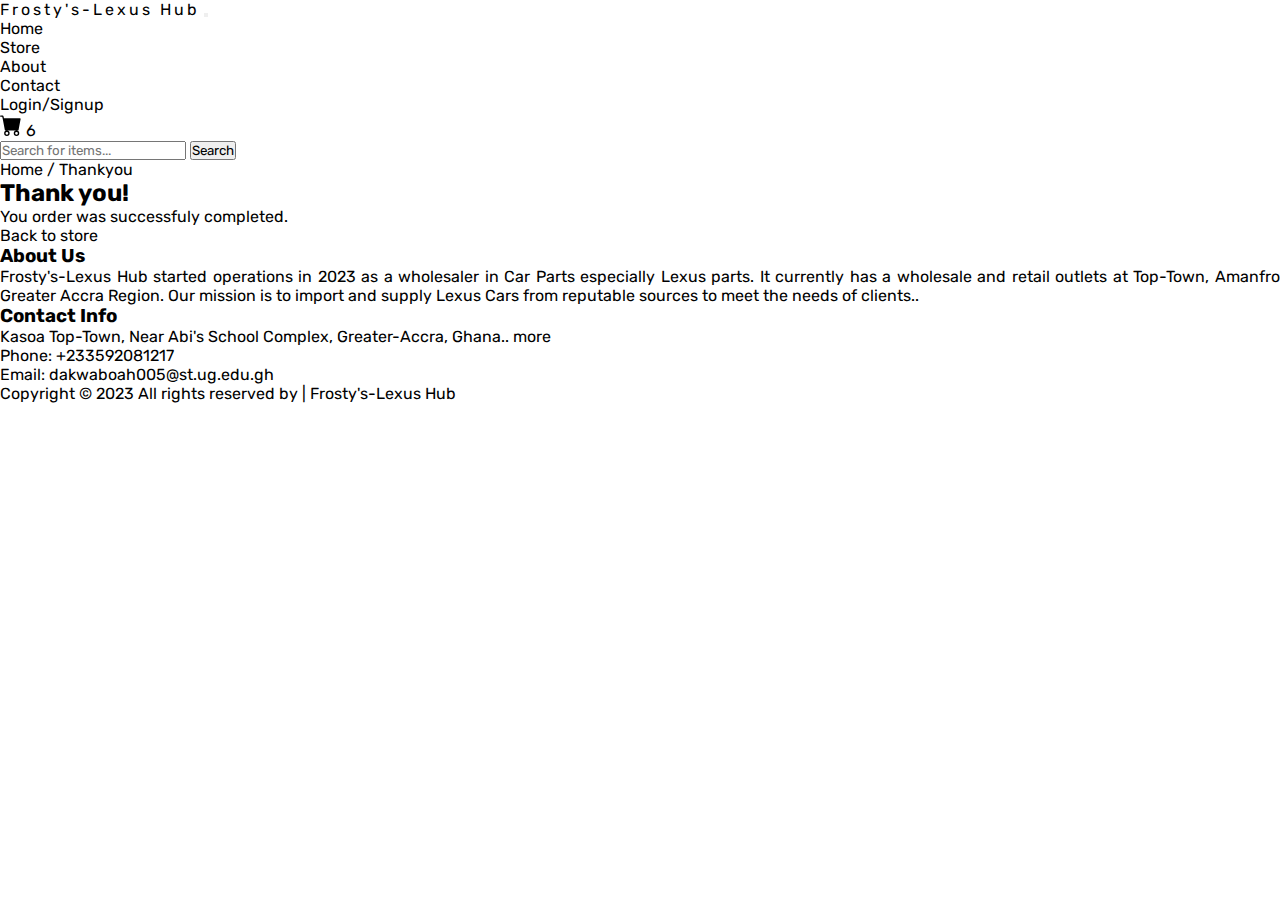
<file: Ecommerce.Project/CompSales Ecommerce/templates/thankyou.html>
<!DOCTYPE html>
<html lang="en">
  <head>
    <meta charset="UTF-8" />
    <meta name="viewport" content="width=device-width, initial-scale=1.0" />
    <title>Frosty's-Lexus Hub| Product Item</title>
    <link
      href="https://fonts.googleapis.com/css?family=Rubik:400,700|Crimson+Text:400,400i"
      rel="stylesheet"
    />
    <link
      href="https://fonts.googleapis.com/css?family=Rubik:400,700|Crimson+Text:400,400i"
      rel="stylesheet"
    />
    <link
      href="https://cdn.jsdelivr.net/npm/bootstrap@5.0.2/dist/css/bootstrap.min.css"
      rel="stylesheet"
      integrity="sha384-EVSTQN3/azprG1Anm3QDgpJLIm9Nao0Yz1ztcQTwFspd3yD65VohhpuuCOmLASjC"
      crossorigin="anonymous"
    />
    <link rel="stylesheet" href="../style/style.css" />
  </head>
  <body>
    <div>
      <!-- Navbar-starts -->
      <nav class="navbar navbar-expand-lg navbar-light m-3">
        <div class="container-fluid">
          <a class="navbar-brand fw-bold" href="index.html">Frosty's-Lexus Hub</a>
          <button
            class="navbar-toggler"
            type="button"
            data-bs-toggle="collapse"
            data-bs-target="#navbarSupportedContent"
            aria-controls="navbarSupportedContent"
            aria-expanded="false"
            aria-label="Toggle navigation"
          >
            <span class="navbar-toggler-icon"></span>
          </button>
          <div class="collapse navbar-collapse" id="navbarSupportedContent">
            <ul class="navbar-nav m-auto">
              <li class="nav-item">
                <a class="nav-link" aria-current="page" href="index.html"
                  >Home</a
                >
              </li>
              <li class="nav-item">
                <a class="nav-link" aria-current="page" href="store.html"
                  >Store</a
                >
              </li>
              <li class="nav-item">
                <a class="nav-link" aria-current="page" href="about.html"
                  >About</a
                >
              </li>
              <li class="nav-item">
                <a class="nav-link" aria-current="page" href="contact.html"
                  >Contact</a
                >
              </li>
              <li class="nav-item">
                <a class="nav-link" href="login_signup.html">Login/Signup</a>
              </li>
            </ul>
            <a class="m-lg-3 text-decoration-none" href="cart.html">
              <img src="../assets/svg/cart.svg" alt="cart" />
              <span
                class="text-dark position-relative top-0 start-0 translate-middle badge rounded-pill bg-light"
                >6</span
              >
            </a>
            <form class="d-flex" action="" method="GET">
              <input
                class="form-control me-2"
                type="text"
                placeholder="Search for items..."
                name="q"
                aria-label="Search"
              />
              <button class="btn btn-outline-dark" type="submit">Search</button>
            </form>
          </div>
        </div>
      </nav>
      <!-- Navbar-ends -->

      <!-- Mini-nav-starts  -->
      <div class="bg-light py-3">
        <div class="container">
          <div class="row">
            <div class="col-md-12 mb-0">
              <a href="index.html" class="fw-bold text-decoration-none">Home</a>
              <span class="mx-2 mb-0">/ Thankyou</span>
            </div>
          </div>
        </div>
      </div>
      <!-- Mini-nav-ends  -->

      <!-- Thankyou-starts  -->
      
      <div class="site-section">
        <div class="container">
          <div class="row">
            <div class="col-md-12 text-center">
              <span class="icon-check_circle display-3 text-success"></span>
              <h2 class="display-3 text-black">Thank you!</h2>
              <p class="lead mb-5">You order was successfuly completed.</p>
              <p><a href="store.html" class="btn btn-md height-auto px-4 py-3 btn-primary">Back to store</a></p>
            </div>
          </div>
        </div>
      </div>
      <!-- Thankyou-ends  -->
    </div>
    <!-- footer-starts -->
    <footer class="site-footer mt-5 p-3">
      <div class="container">
        <div class="row">
          <div class="col-md-6 col-lg-6 mb-4 mb-lg-0">
            <div class="">
              <h3 class="mb-4">About Us</h3>
              <p class="text-justify">
                Frosty's-Lexus Hub started operations in 2023 as a wholesaler in Car Parts
                especially Lexus parts. It currently has a wholesale and retail
                outlets at Top-Town, Amanfro Greater Accra
                Region. Our mission is to import and supply Lexus Cars
                from reputable sources to meet the needs of clients..
              </p>
            </div>
          </div>

          <div class="col-md-6 col-lg-6">
            <div class="mb-2">
              <h3 class="mb-4">Contact Info</h3>

              <div class="row">
                <ul class="list-style-none">
                  <li class="address">
                    Kasoa Top-Town, Near Abi's School Complex, Greater-Accra, Ghana..
                    <a href="about.html" class="text-decoration-none">more</a>
                  </li>
                  <li class="phone">
                    <span>Phone: </span>
                    <a href="tel://+233592081217" class="text-decoration-none"
                      >+233592081217
                    </a>
                  </li>
                  <li class="email">
                    Email:
                    <a
                      href="dakwaboah005@st.ug.edu.gh"
                      class="text-decoration-none"
                      >dakwaboah005@st.ug.edu.gh</a
                    >
                  </li>
                </ul>
              </div>
            </div>
          </div>
        </div>

        <div class="row p-3 mt-2 text-center">
          <div class="col-md-12">
            <p>
              Copyright &copy; 2023 All rights reserved by |
              <a href="index.html" class="text-primary text-decoration-none">
                Frosty's-Lexus Hub</a
              >
            </p>
          </div>
        </div>
      </div>
    </footer>
    <!-- footer-ends  -->
    <script
      src="https://cdn.jsdelivr.net/npm/@popperjs/core@2.9.2/dist/umd/popper.min.js"
      integrity="sha384-IQsoLXl5PILFhosVNubq5LC7Qb9DXgDA9i+tQ8Zj3iwWAwPtgFTxbJ8NT4GN1R8p"
      crossorigin="anonymous"
    ></script>
    <script
      src="https://cdn.jsdelivr.net/npm/bootstrap@5.0.2/dist/js/bootstrap.min.js"
      integrity="sha384-cVKIPhGWiC2Al4u+LWgxfKTRIcfu0JTxR+EQDz/bgldoEyl4H0zUF0QKbrJ0EcQF"
      crossorigin="anonymous"
    ></script>
  </body>
</html>
</file>
<file: Ecommerce.Project/CompSales Ecommerce/style/style.css>
* {
  box-sizing: border-box;
  margin: 0;
  padding: 0;
  list-style: none;
  text-decoration: none;
  box-sizing: border-box;
  font-family: "Rubik", -apple-system, BlinkMacSystemFont, "Segoe UI", Roboto,
    "Helvetica Neue", Arial, sans-serif, "Apple Color Emoji", "Segoe UI Emoji",
    "Segoe UI Symbol", "Noto Color Emoji";
}

.navbar-brand {
  letter-spacing: 3px;
}

.nav-link.active{
  border-bottom: 1px solid black ;
}

.navbar-light .navbar-nav .nav-link.active, .navbar-light .navbar-nav .show>.nav-link {
    color: rgba(0,0,0,.9);
    border-bottom: 1px solid black ;
}

.site-block-cover{
    background-image: url("../assets/accessories-bg.jpg");
    background-size: cover;
    background-repeat: no-repeat;
    background-position: center;
    padding-top: 30px;
}

.banner-wrap {
    position: relative;
    border-radius: 5px;
    top: -30px;
    padding: 20px;
}

.banner-wrap a{
    text-decoration: none;
    text-align: center;
    color: white;

}

.banner-wrap a h5{
    font-style: italic;
}

.user-select-none {
    user-select: none;
  }
  a {
    text-decoration: none;
    color: unset;
  }
  
  .review-star {
    color: #fdcc0d;
    font-size: 13px;
  }

  .product-single-card {
    padding: 20px;
    border-radius: 5px;
    box-shadow: 1px 1px 15px #cccccc40;
    transition: 0.5s ease-in;
     background-color: whitesmoke;
  }
  
  .product-single-card:hover {
    -webkit-box-shadow: 1px 1px 28.5px -7px #d6d6d6;
    -moz-box-shadow: 1px 1px 28.5px -7px #d6d6d6;
    box-shadow: 1px 1px 28.5px -7px #d6d6d6;
  }
  
  .product-single-card .product-info {
    padding: 15px 0 0 0;
  }
  
  .product-single-card .product-top-area {
    position: relative;
    display: flex;
    align-items: center;
    overflow: hidden;
    border-radius: 5px;
  }
  
  .product-single-card .product-top-area .product-discount {
    position: absolute;
    top: 10px;
    left: 10px;
    background: white;
    border-radius: 3px;
    padding: 5px 10px;
    box-shadow: 1px 1px 28.5px -7px #dddddd;
    user-select: none;
    z-index: 999;
  }
  
  .product-single-card .product-top-area .product-img {
    aspect-ratio: 1/1;
    overflow: hidden;
  }
  
  .product-single-card .product-top-area .product-img .first-view {
    transition: 0.5s ease-in;
  }
  
  .product-single-card .product-top-area .product-img .hover-view {
    opacity: 0;
    transition: 0.5s ease-in;
  }
  
  .product-single-card .product-top-area:hover .product-img .first-view {
    opacity: 0;
    width: 0;
    height: 0;
  }
  .product-single-card .product-top-area:hover .product-img .hover-view {
    opacity: 100%;
    scale: 1.2;
  }
  
  .product-single-card .product-top-area .sideicons {
    position: absolute;
    right: 15px;
    display: grid;
    gap: 10px;
  }

  .product-single-card .product-top-area .sideicons .sideicons-btn {
    background-color: #fff;
    color: #000;
    border-radius: 50%;
    border: none;
    width: 35px;
    height: 35px;
    display: flex;
    justify-content: center;
    align-items: center;
    opacity: 0;
    visibility: hidden;
    transform: translateX(60px);
    transition: 0.3s ease-in;
    -webkit-box-shadow: 1px 1px 28.5px -7px #dddddd;
    -moz-box-shadow: 1px 1px 28.5px -7px #dddddd;
    box-shadow: 1px 1px 28.5px -7px #dddddd;
  }
  
  .product-single-card .product-top-area .sideicons .sideicons-btn:hover {
    /* color: #fff; */
    background-color: #8080806c;
  }

  .product-single-card .product-top-area .sideicons .sideicons-btn:nth-child(1) {
    transition-delay: 100ms;
  }
  
  .product-single-card .product-top-area .sideicons .sideicons-btn:nth-child(2) {
    transition-delay: 200ms;
  }
  
  .product-single-card .product-top-area .sideicons .sideicons-btn:nth-child(3) {
    transition-delay: 300ms;
  }
  
  .product-single-card .product-top-area .sideicons .sideicons-btn:nth-child(4) {
    transition-delay: 400ms;
  }
  
  .product-single-card .product-top-area:hover .sideicons .sideicons-btn {
    opacity: 100%;
    visibility: visible;
    transform: translateX(0);
  }
  
  .product-single-card .product-info .product-category {
    opacity: 60%;
  }
  
  .product-single-card .product-info .product-title {
    font-size: 16px;
  }
  
  .product-single-card .product-info .old-price,
  .product-single-card .product-info .new-price {
    padding-right: 15px;
    font-size: 18px;
    letter-spacing: 1px;
  }
  .product-single-card .product-info .old-price {
    text-decoration: line-through;
    opacity: 70%;
  }
  
  .text-justify {
    text-align: justify;
  }

  .block-16 figure {
    position: relative;
  }
  .block-16 figure .play-button {
    position: absolute;
    top: 50%;
    left: 50%;
    -webkit-transform: translate(-50%, -50%);
    -ms-transform: translate(-50%, -50%);
    transform: translate(-50%, -50%);
    font-size: 40px;
    width: 90px;
    height: 90px;
    display: block;
    border-radius: 50%;
    border: none;
  }
  .block-16 figure .play-button:hover {
    opacity: 1;
  }
  .block-16 figure .play-button > span {
    position: absolute;
    left: 55%;
    top: 50%;
    -webkit-transform: translate(-50%, -45%);
    -ms-transform: translate(-50%, -45%);
    transform: translate(-50%, -45%);
  }
</file>
<file: Ecommerce.Project/CompSales Ecommerce/style/reg_log.css>
*,
*::before,
*::after {
  box-sizing: border-box;
}

body {
  margin: 0;
  font-family: "Rubik", -apple-system, BlinkMacSystemFont, "Segoe UI", Roboto,
    "Helvetica Neue", Arial, sans-serif, "Apple Color Emoji", "Segoe UI Emoji",
    "Segoe UI Symbol", "Noto Color Emoji";
    background-image: url("../assets/accessories-bg.jpg");
}

.forms-section {
  display: flex;
  flex-direction: column;
  justify-content: center;
  align-items: center;
}

.section-title {
  font-size: 32px;
  letter-spacing: 1px;
  color: #000000;
  text-align: center;
}

.forms {
  display: flex;
  align-items: flex-start;
  margin-top: 30px;
}

.form-wrapper {
  animation: hideLayer 0.3s ease-out forwards;
}

.form-wrapper.is-active {
  animation: showLayer 0.3s ease-in forwards;
}

@keyframes showLayer {
  50% {
    z-index: 1;
  }
  100% {
    z-index: 1;
  }
}

@keyframes hideLayer {
  0% {
    z-index: 1;
  }
  49.999% {
    z-index: 1;
  }
}

.switcher {
  position: relative;
  cursor: pointer;
  display: block;
  margin-right: auto;
  margin-left: auto;
  padding: 0;
  text-transform: uppercase;
  font-family: inherit;
  font-size: 16px;
  letter-spacing: 0.5px;
  color: #999;
  background-color: transparent;
  border: none;
  outline: none;
  transform: translateX(0);
  transition: all 0.3s ease-out;
}

.form-wrapper.is-active .switcher-login {
  color: #000000;
  font-weight: bold;
  transform: translateX(90px);
}

.form-wrapper.is-active .switcher-signup {
  color: #000000;
  font-weight: bold;
  transform: translateX(-90px);
}

.underline {
  position: absolute;
  bottom: -5px;
  left: 0;
  overflow: hidden;
  pointer-events: none;
  width: 100%;
  height: 2px;
}

.underline::before {
  content: "";
  position: absolute;
  top: 0;
  left: inherit;
  display: block;
  width: inherit;
  height: inherit;
  background-color: currentColor;
  transition: transform 0.2s ease-out;
}

.switcher-login .underline::before {
  transform: translateX(101%);
}

.switcher-login, .switcher-signup{
  color: #3d3d3d;
}

.switcher-signup .underline::before {
  transform: translateX(-101%);
}

.form-wrapper.is-active .underline::before {
  transform: translateX(0);
}

.form {
  overflow: hidden;
  min-width: 260px;
  margin-top: 50px;
  padding: 30px 25px;
  border-radius: 5px;
  transform-origin: top;
}

.form-login {
  animation: hideLogin 0.3s ease-out forwards;
}

.form-wrapper.is-active .form-login {
  animation: showLogin 0.3s ease-in forwards;
}

.authenticate-notify {
  text-align: center;
  width: 35%;
  border-radius: 5px;
  background-color: rgba(81, 234, 234, 0.9);
  padding: 5px;
  color: white;
}

@keyframes showLogin {
  0% {
    background: #d7e7f1;
    transform: translate(40%, 10px);
  }
  50% {
    transform: translate(0, 0);
  }
  100% {
    background-color: #fff;
    transform: translate(35%, -20px);
  }
}

@keyframes hideLogin {
  0% {
    background-color: #fff;
    transform: translate(35%, -20px);
  }
  50% {
    transform: translate(0, 0);
  }
  100% {
    background: #d7e7f1;
    transform: translate(40%, 10px);
  }
}

.form-signup {
  animation: hideSignup 0.3s ease-out forwards;
}

.form-wrapper.is-active .form-signup {
  animation: showSignup 0.3s ease-in forwards;
}

@keyframes showSignup {
  0% {
    background: #d7e7f1;
    transform: translate(-40%, 10px) scaleY(0.8);
  }
  50% {
    transform: translate(0, 0) scaleY(0.8);
  }
  100% {
    background-color: #fff;
    transform: translate(-35%, -20px) scaleY(1);
  }
}

@keyframes hideSignup {
  0% {
    background-color: #fff;
    transform: translate(-35%, -20px) scaleY(1);
  }
  50% {
    transform: translate(0, 0) scaleY(0.8);
  }
  100% {
    background: #d7e7f1;
    transform: translate(-40%, 10px) scaleY(0.8);
  }
}

.form fieldset {
  position: relative;
  opacity: 0;
  margin: 0;
  padding: 0;
  border: 0;
  transition: all 0.3s ease-out;
}

.form-login fieldset {
  transform: translateX(-50%);
}

.form-signup fieldset {
  transform: translateX(50%);
}

.form-wrapper.is-active fieldset {
  opacity: 1;
  transform: translateX(0);
  transition: opacity 0.4s ease-in, transform 0.35s ease-in;
}

.form legend {
  position: absolute;
  overflow: hidden;
  width: 1px;
  height: 1px;
  clip: rect(0 0 0 0);
}

.input-block {
  margin-bottom: 20px;
}

.input-block label {
  font-size: 14px;
  color: #a1b4b4;
}

.input-block input {
  display: block;
  width: 100%;
  margin-top: 8px;
  padding-right: 15px;
  padding-left: 15px;
  font-size: 16px;
  line-height: 40px;
  color: #3b4465;
  background: #eef9fe;
  border: 1px solid #cddbef;
  border-radius: 2px;
}

.form [type="submit"] {
  opacity: 0;
  display: block;
  min-width: 120px;
  margin: 30px auto 10px;
  font-size: 18px;
  line-height: 40px;
  border-radius: 25px;
  border: none;
  transition: all 0.3s ease-out;
}

.form-wrapper.is-active .form [type="submit"] {
  opacity: 1;
  transform: translateX(0);
  transition: all 0.4s ease-in;
}

.btn-login {
  color: #fbfdff;
  background: rgba(0, 0, 0, 0.9);
  transform: translateX(-30%);
}

.btn-signup {
  color: rgba(255, 255, 255, 0.9);
  background: #000000;
  transform: translateX(30%);
}

.go-home{
  text-align: center;
  padding: 10px;
}

.go-home a{
  text-decoration: none;
  color: #000000;
}
</file>
